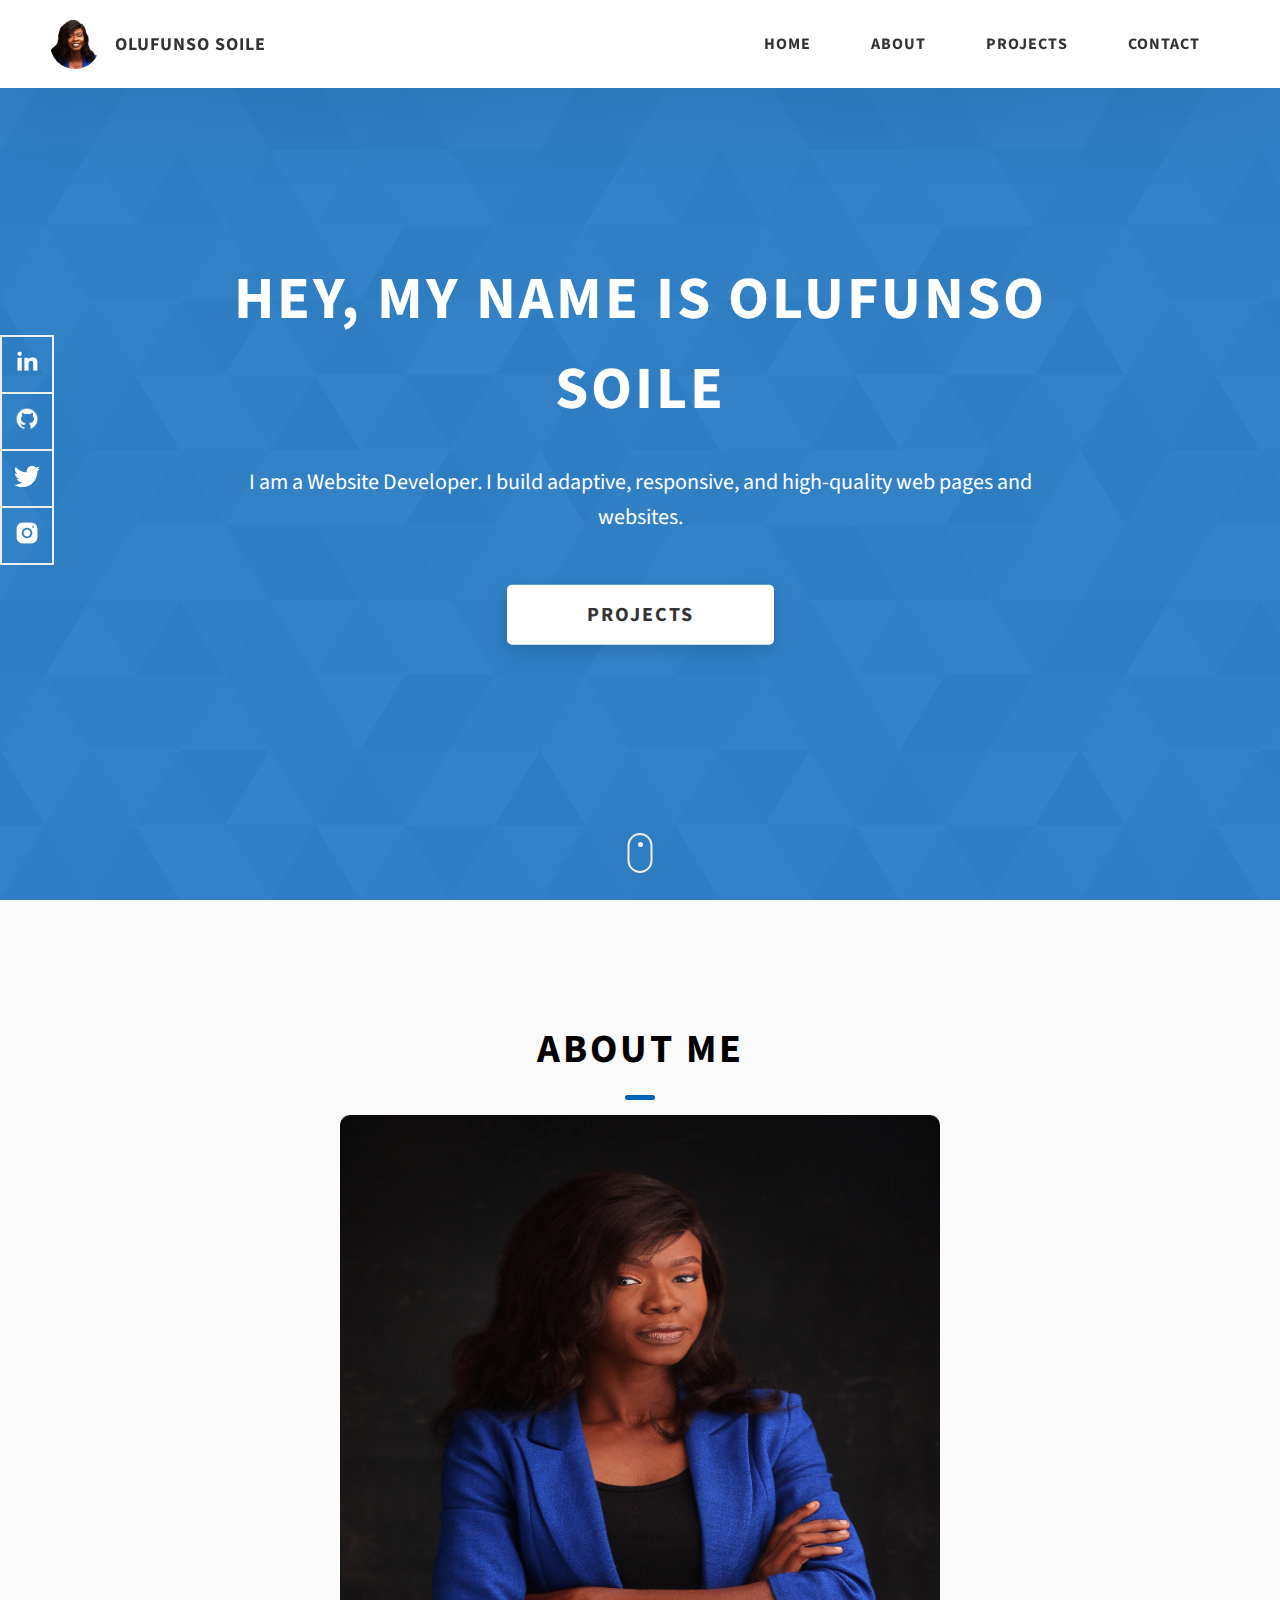
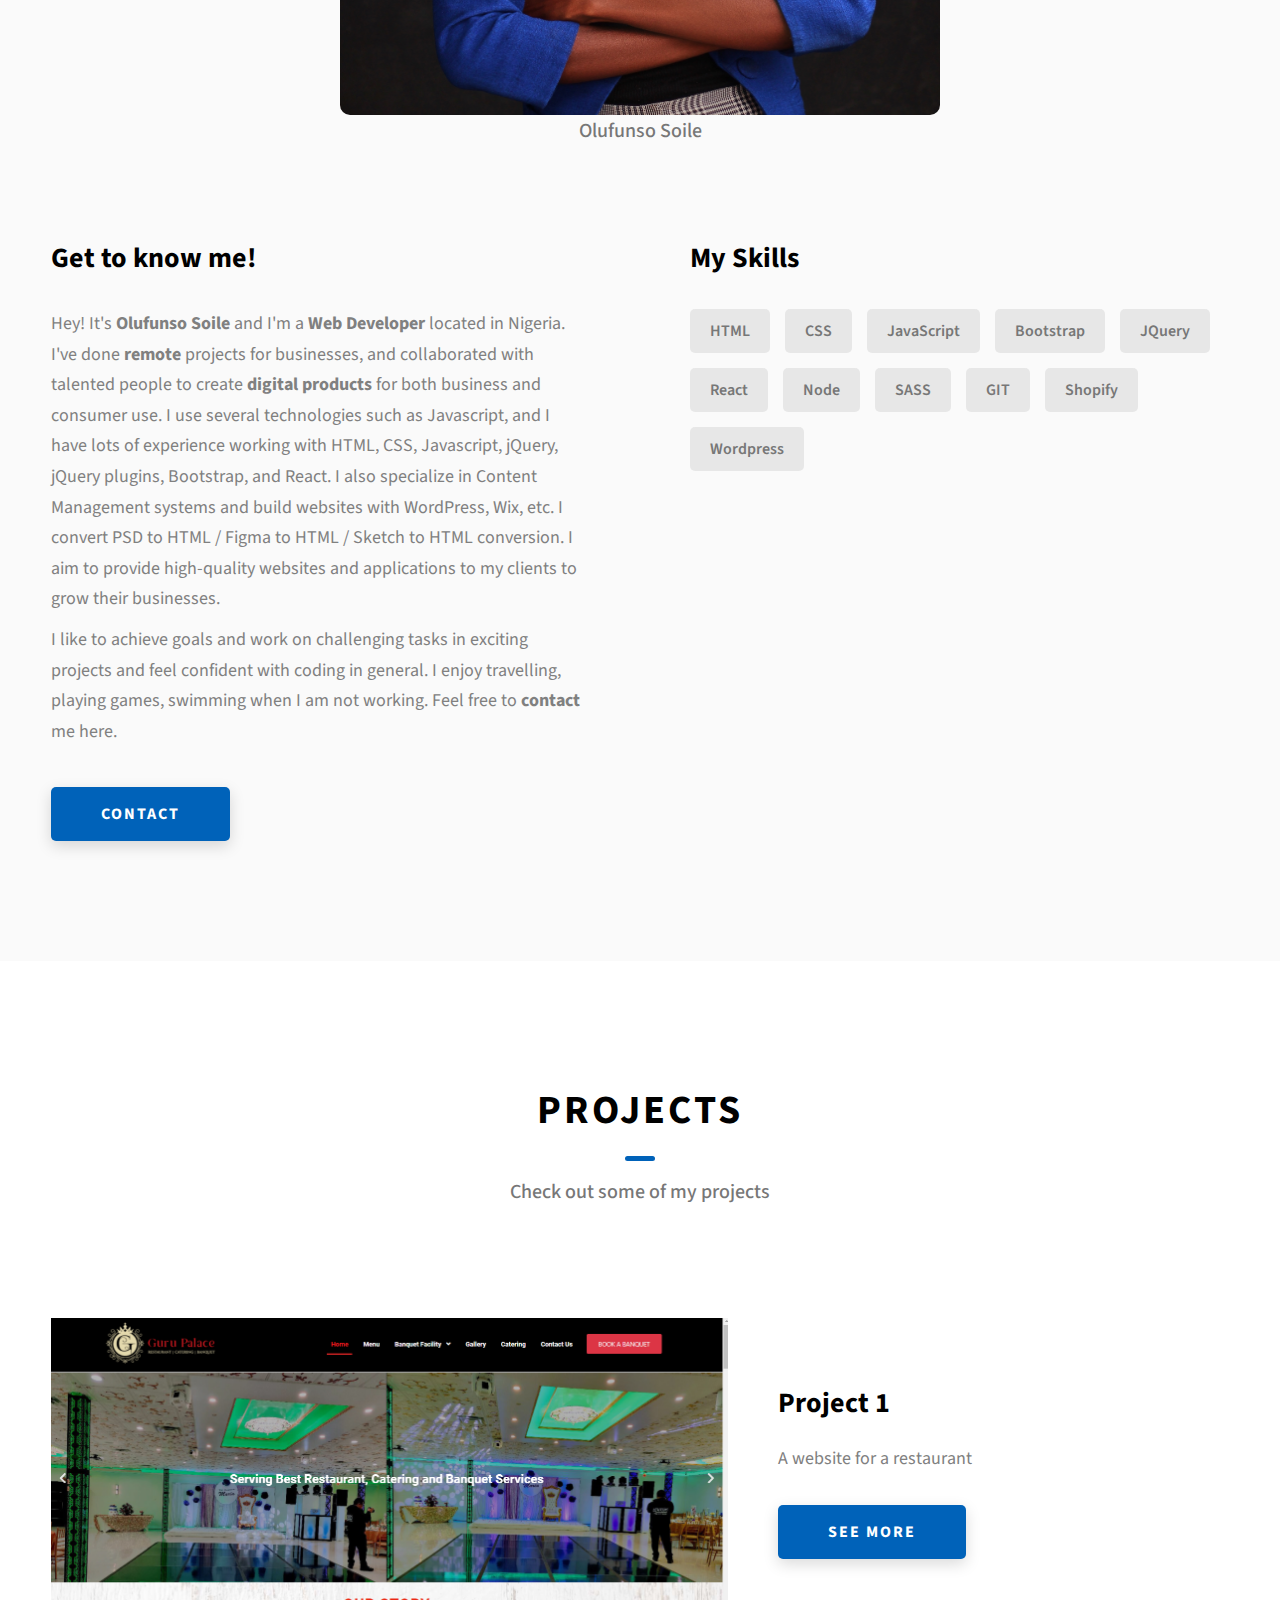
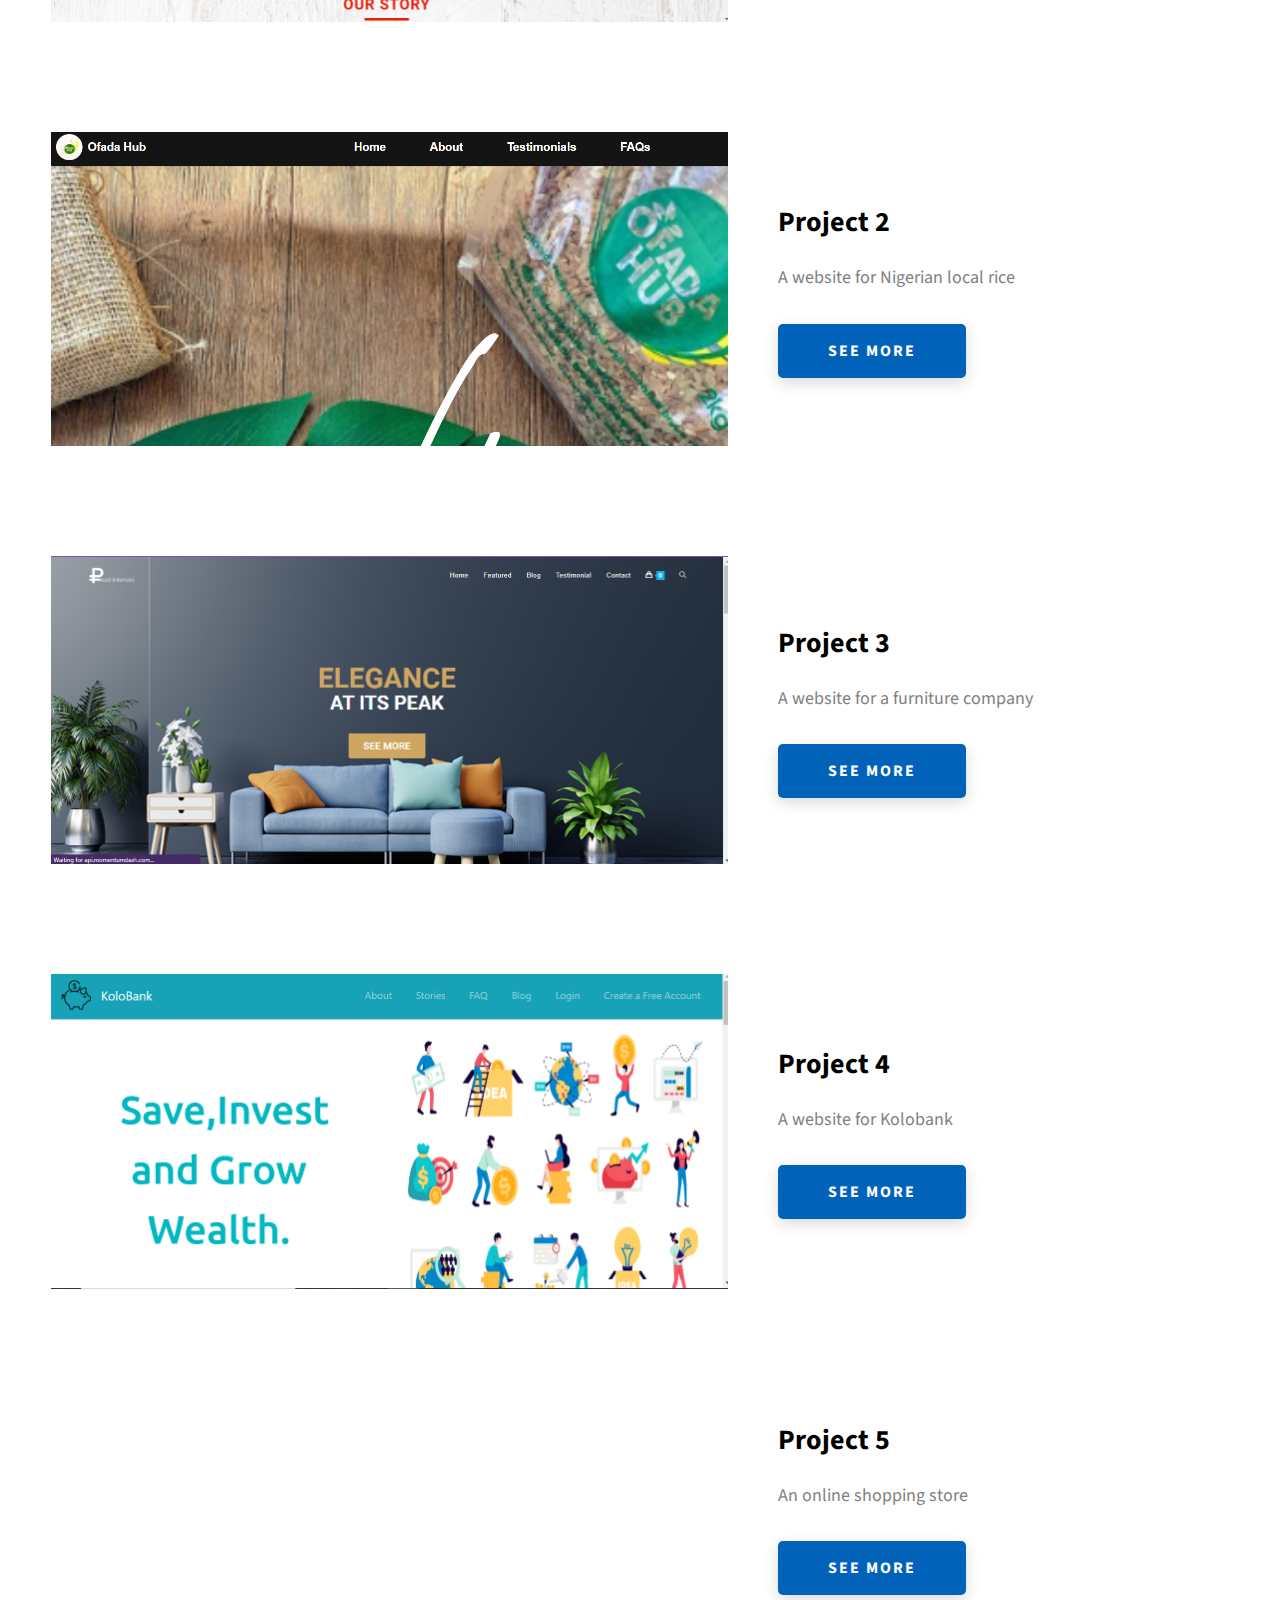
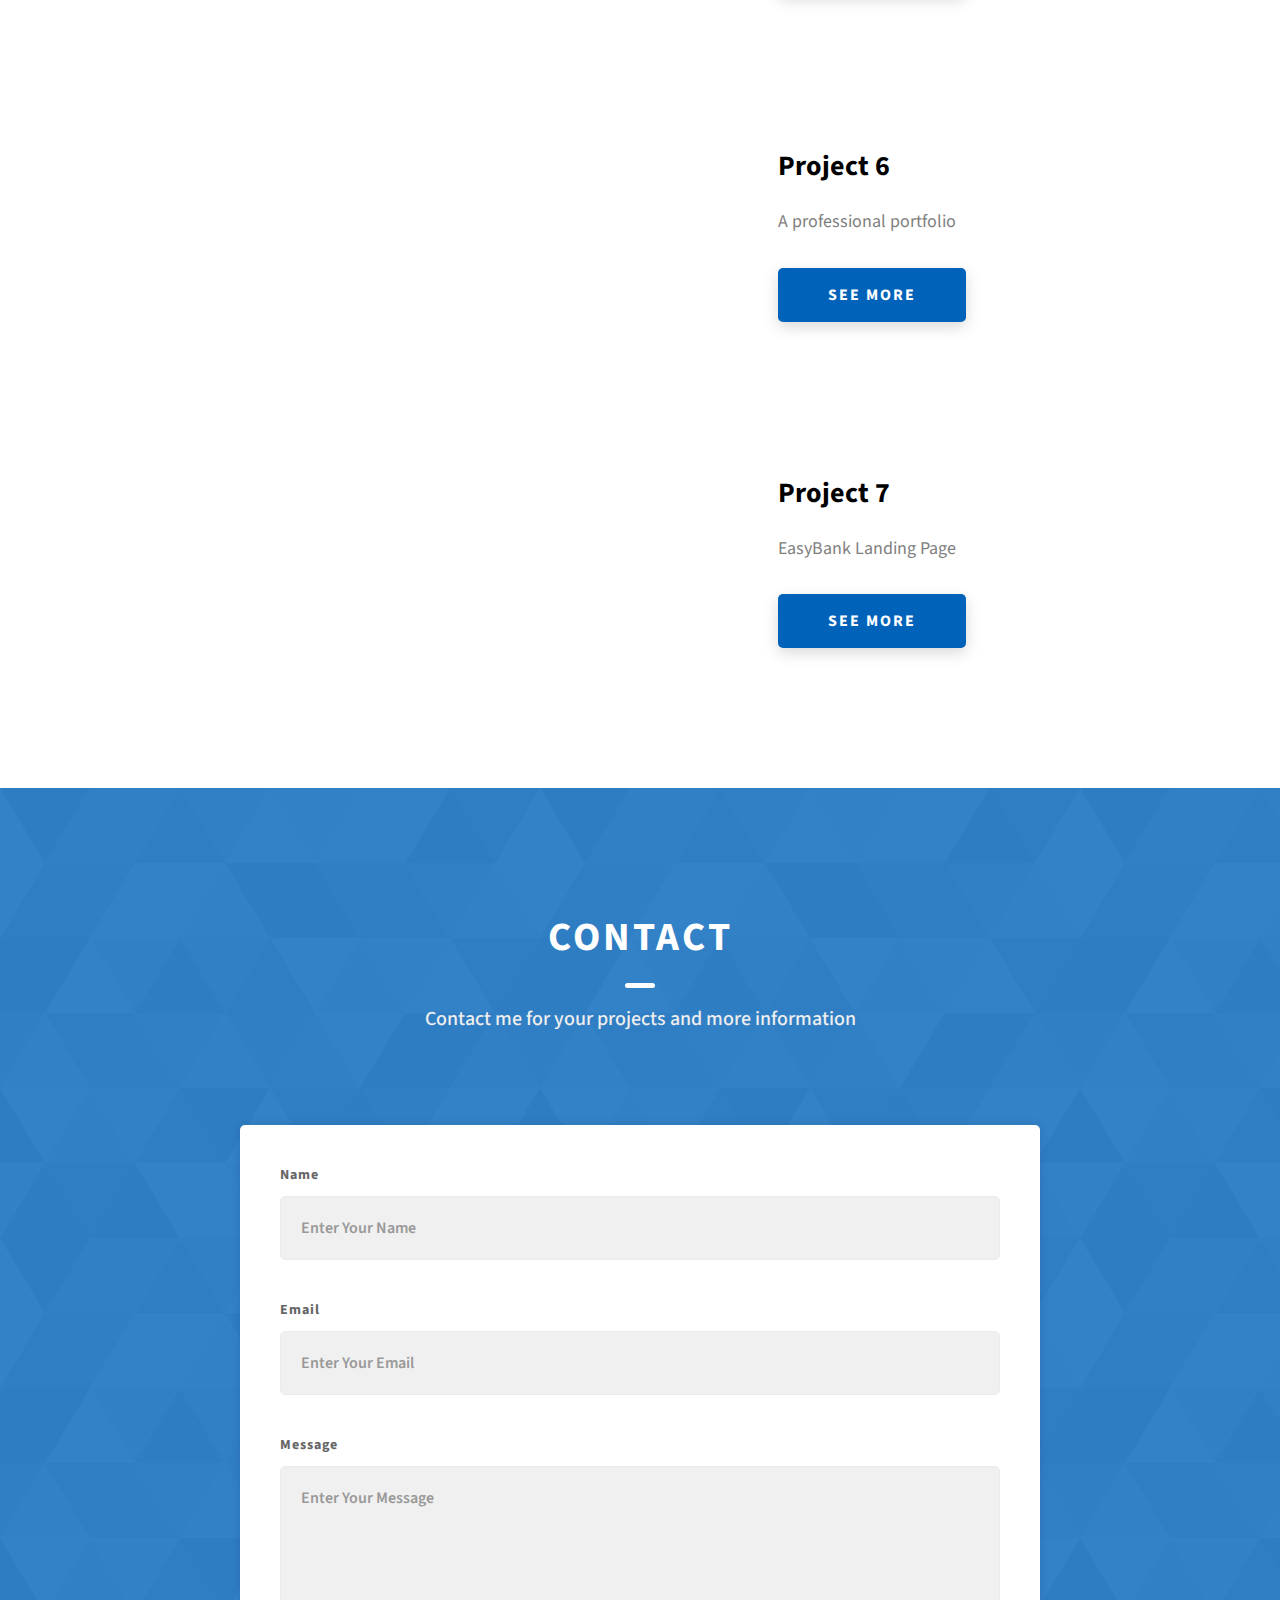
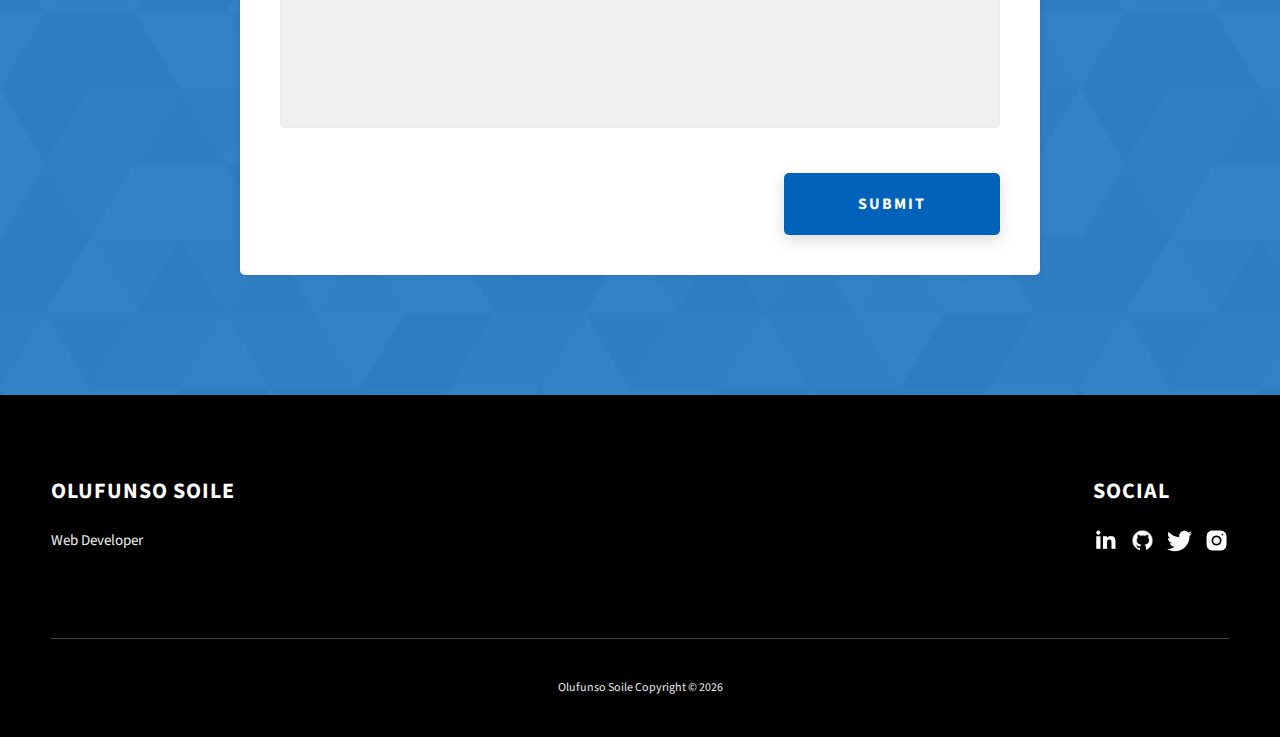
<file: index.html>
<!DOCTYPE html>
<html lang="en">
  <head>
    <meta charset="UTF-8" />
    <meta name="viewport" content="width=device-width, initial-scale=1.0" />
    <meta http-equiv="X-UA-Compatible" content="ie=edge" />
    <title>Olufunso Soile</title>
    <meta name="description" content="Olufunso Soile Funso Adetola" />
    <link
      rel="shortcut icon"
      href="assets/icon/favicon.ico"
      type="image/x-icon"
    />

    <link rel="stylesheet" href="css/style.css" />

    <link rel="preconnect" href="https://fonts.googleapis.com" />
    <link rel="preconnect" href="https://fonts.gstatic.com" crossorigin />
    <link
      href="https://fonts.googleapis.com/css2?family=Source+Sans+Pro:wght@400;600;700;900&display=swap"
      rel="stylesheet"
    />
  </head>
  <body>
    <header class="header">
      <div class="header__content">
        <div class="header__logo-container">
          <div class="header__logo-img-cont">
            <img
              src="assets/jpeg/logo-image.jpg"
              alt="Olufunso Soile Logo Image"
              class="header__logo-img"
            />
          </div>
          <span class="header__logo-sub">Olufunso Soile</span>
        </div>
        <div class="header__main">
          <ul class="header__links">
            <li class="header__link-wrapper">
              <a href="/index.html" class="header__link"> Home </a>
            </li>
            <li class="header__link-wrapper">
              <a href="./index.html#about" class="header__link">About </a>
            </li>
            <li class="header__link-wrapper">
              <a href="./index.html#projects" class="header__link">
                Projects
              </a>
            </li>
            <li class="header__link-wrapper">
              <a href="./index.html#contact" class="header__link"> Contact </a>
            </li>
          </ul>
          <div class="header__main-ham-menu-cont">
            <img
              src="/assets/svg/ham-menu.svg"
              alt="hamburger menu"
              class="header__main-ham-menu"
            />
          </div>
        </div>
      </div>
      <div class="header__sm-menu">
        <div class="header__sm-menu-content">
          <ul class="header__sm-menu-links">
            <li class="header__sm-menu-link">
              <a href="./index.html"> Home </a>
            </li>

            <li class="header__sm-menu-link">
              <a href="./index.html#about"> About </a>
            </li>

            <li class="header__sm-menu-link">
              <a href="./index.html#projects"> Projects </a>
            </li>

            <li class="header__sm-menu-link">
              <a href="./index.html#contact"> Contact </a>
            </li>
          </ul>
        </div>
      </div>
    </header>
    <section class="home-hero">
      <div class="home-hero__content">
        <h1 class="heading-primary">Hey, My name is Olufunso Soile</h1>
        <div class="home-hero__info">
          <p class="text-primary">
            I am a Website Developer. I build adaptive, responsive, and
            high-quality web pages and websites.
          </p>
        </div>
        <div class="home-hero__cta">
          <a href="./#projects" class="btn btn--bg">Projects</a>
        </div>
      </div>
      <div class="home-hero__socials">
        <div class="home-hero__social">
          <a
            href="https://www.linkedin.com/in/olufunso-soile-075468141/"
            class="home-hero__social-icon-link"
          >
            <img
              src="assets/png/linkedin-ico.png"
              alt="icon"
              class="home-hero__social-icon"
            />
          </a>
        </div>
        <div class="home-hero__social">
          <a
            href="https:www.github.com/funsoadetola"
            class="home-hero__social-icon-link"
          >
            <img
              src="assets/png/github-ico.png"
              alt="icon"
              class="home-hero__social-icon"
            />
          </a>
        </div>
        <div class="home-hero__social">
          <a
            href=" https://twitter.com/dee_soil?s=09"
            class="home-hero__social-icon-link"
          >
            <img
              src="assets/png/twitter-ico.png"
              alt="icon"
              class="home-hero__social-icon"
            />
          </a>
        </div>

        <div class="home-hero__social">
          <a
            href="https://www.instagram.com/daytorlah/"
            class="home-hero__social-icon-link home-hero__social-icon-link--bd-none"
          >
            <img
              src="assets/png/insta-ico.png"
              alt="icon"
              class="home-hero__social-icon"
            />
          </a>
        </div>
      </div>
      <div class="home-hero__mouse-scroll-cont">
        <div class="mouse"></div>
      </div>
    </section>
    <section id="about" class="about sec-pad">
      <div class="main-container">
        <h2 class="heading heading-sec heading-sec__mb-med">
          <span class="heading-sec__main">About Me</span>
          <div class="image">
            <img src="assets/jpeg/olufunso2.jpg" alt="Olufunso Soile" />
          </div>

          <span class="heading-sec__sub"> Olufunso Soile </span>
        </h2>
        <div class="about__content">
          <div class="about__content-main">
            <h3 class="about__content-title">Get to know me!</h3>
            <div class="about__content-details">
              <p class="about__content-details-para">
                Hey! It's
                <strong>Olufunso Soile</strong>
                and I'm a <strong> Web Developer </strong> located in Nigeria.
                I've done
                <strong> remote </strong>
                projects for businesses, and collaborated with talented people
                to create
                <strong>digital products </strong>
                for both business and consumer use. I use several technologies
                such as Javascript, and I have lots of experience working with
                HTML, CSS, Javascript, jQuery, jQuery plugins, Bootstrap, and
                React. I also specialize in Content Management systems and build
                websites with WordPress, Wix, etc. I convert PSD to HTML / Figma
                to HTML / Sketch to HTML conversion. I aim to provide
                high-quality websites and applications to my clients to grow
                their businesses.
              </p>

              <p class="about__content-details-para">
                I like to achieve goals and work on challenging tasks in
                exciting projects and feel confident with coding in general. I
                enjoy travelling, playing games, swimming when I am not working.
                Feel free to
                <strong>contact</strong> me here.
              </p>
            </div>
            <a href="./#contact" class="btn btn--med btn--theme dynamicBgClr"
              >Contact</a
            >
          </div>
          <div class="about__content-skills">
            <h3 class="about__content-title">My Skills</h3>
            <div class="skills">
              <div class="skills__skill">HTML</div>
              <div class="skills__skill">CSS</div>
              <div class="skills__skill">JavaScript</div>
              <div class="skills__skill">Bootstrap</div>
              <div class="skills__skill">JQuery</div>
              <div class="skills__skill">React</div>
              <div class="skills__skill">Node</div>
              <div class="skills__skill">SASS</div>
              <div class="skills__skill">GIT</div>
              <div class="skills__skill">Shopify</div>
              <div class="skills__skill">Wordpress</div>
            </div>
          </div>
        </div>
      </div>
    </section>
    <section id="projects" class="projects sec-pad">
      <div class="main-container">
        <h2 class="heading heading-sec heading-sec__mb-bg">
          <span class="heading-sec__main">Projects</span>
          <span class="heading-sec__sub"> Check out some of my projects </span>
        </h2>

        <div class="projects__content">
          <div class="projects__row">
            <div class="projects__row-img-cont">
              <img
                src="assets/png/guru.png"
                alt="Guru Restaurant"
                class="projects__row-img"
                loading="lazy"
              />
            </div>
            <div class="projects__row-content">
              <h3 class="projects__row-content-title">Project 1</h3>
              <p class="projects__row-content-desc">
                A website for a restaurant
              </p>
              <a
                href="./pages/guru.html"
                class="btn btn--med btn--theme dynamicBgClr"
                target="_blank"
                >See More</a
              >
            </div>
          </div>
          <div class="projects__row">
            <div class="projects__row-img-cont">
              <img
                src="assets/png/ofadahub.png"
                alt="Ofada Hub"
                class="projects__row-img"
                loading="lazy"
              />
            </div>
            <div class="projects__row-content">
              <h3 class="projects__row-content-title">Project 2</h3>
              <p class="projects__row-content-desc">
                A website for Nigerian local rice
              </p>
              <a
                href="./pages/ofada.html"
                class="btn btn--med btn--theme dynamicBgClr"
                target="_blank"
                >See More</a
              >
            </div>
          </div>
          <div class="projects__row">
            <div class="projects__row-img-cont">
              <img
                src="assets/png/corner space.png"
                alt="Corner Space"
                class="projects__row-img"
                loading="lazy"
              />
            </div>
            <div class="projects__row-content">
              <h3 class="projects__row-content-title">Project 3</h3>
              <p class="projects__row-content-desc">
                A website for a furniture company
              </p>
              <a
                href="./pages/cornerspace.html"
                class="btn btn--med btn--theme dynamicBgClr"
                target="_blank"
                >See More</a
              >
            </div>
          </div>
          <div class="projects__row">
            <div class="projects__row-img-cont">
              <img
                src="assets/png/kolobank.png"
                alt="Kolobank"
                class="projects__row-img"
                loading="lazy"
              />
            </div>
            <div class="projects__row-content">
              <h3 class="projects__row-content-title">Project 4</h3>
              <p class="projects__row-content-desc">A website for Kolobank</p>
              <a
                href="./pages/kolobank.html"
                class="btn btn--med btn--theme dynamicBgClr"
                target="_blank"
                >See More</a
              >
            </div>
          </div>
          <div class="projects__row">
            <div class="projects__row-img-cont">
              <img
                src="assets/png/closet.png"
                alt="Closet Store"
                class="projects__row-img"
                loading="lazy"
              />
            </div>
            <div class="projects__row-content">
              <h3 class="projects__row-content-title">Project 5</h3>
              <p class="projects__row-content-desc">An online shopping store</p>
              <a
                href="./pages/closet.html"
                class="btn btn--med btn--theme dynamicBgClr"
                target="_blank"
                >See More</a
              >
            </div>
          </div>
          <div class="projects__row">
            <div class="projects__row-img-cont">
              <img
                src="assets/png/portfolio.png"
                alt="Portfolio"
                class="projects__row-img"
                loading="lazy"
              />
            </div>
            <div class="projects__row-content">
              <h3 class="projects__row-content-title">Project 6</h3>
              <p class="projects__row-content-desc">A professional portfolio</p>
              <a
                href="./pages/portfolio.html"
                class="btn btn--med btn--theme dynamicBgClr"
                target="_blank"
                >See More</a
              >
            </div>
          </div>
          <div class="projects__row">
            <div class="projects__row-img-cont">
              <img
                src="assets/png/easybank.png"
                alt="Portfolio"
                class="projects__row-img"
                loading="lazy"
              />
            </div>
            <div class="projects__row-content">
              <h3 class="projects__row-content-title">Project 7</h3>
              <p class="projects__row-content-desc">EasyBank Landing Page</p>
              <a
                href="./pages/easybank.html"
                class="btn btn--med btn--theme dynamicBgClr"
                target="_blank"
                >See More</a
              >
            </div>
          </div>
        </div>
      </div>
    </section>
    <section id="contact" class="contact sec-pad dynamicBg">
      <div class="main-container">
        <h2 class="heading heading-sec heading-sec__mb-med">
          <span class="heading-sec__main heading-sec__main--lt">Contact</span>
          <span class="heading-sec__sub heading-sec__sub--lt">
            Contact me for your projects and more information
          </span>
        </h2>
        <div class="contact__form-container">
          <form action="#" class="contact__form">
            <div class="contact__form-field">
              <label class="contact__form-label" for="name">Name</label>
              <input
                required
                placeholder="Enter Your Name"
                type="text"
                class="contact__form-input"
                name="name"
                id="name"
              />
            </div>
            <div class="contact__form-field">
              <label class="contact__form-label" for="email">Email</label>
              <input
                required
                placeholder="Enter Your Email"
                type="text"
                class="contact__form-input"
                name="email"
                id="email"
              />
            </div>
            <div class="contact__form-field">
              <label class="contact__form-label" for="message">Message</label>
              <textarea
                required
                cols="30"
                rows="10"
                class="contact__form-input"
                placeholder="Enter Your Message"
                name="message"
                id="message"
              ></textarea>
            </div>
            <button type="submit" class="btn btn--theme contact__btn">
              Submit
            </button>
          </form>
        </div>
      </div>
    </section>
    <footer class="main-footer">
      <div class="main-container">
        <div class="main-footer__upper">
          <div class="main-footer__row main-footer__row-1">
            <h2 class="heading heading-sm main-footer__heading-sm">
              <span>Social</span>
            </h2>
            <div class="main-footer__social-cont">
              <a
                target="_blank"
                rel="noreferrer"
                href="https://www.linkedin.com/in/olufunso-soile-075468141/"
              >
                <img
                  class="main-footer__icon"
                  src="assets/png/linkedin-ico.png"
                  alt="icon"
                />
              </a>
              <a
                target="_blank"
                rel="noreferrer"
                href="https:www.github.com/funsoadetola"
              >
                <img
                  class="main-footer__icon"
                  src="assets/png/github-ico.png"
                  alt="icon"
                />
              </a>
              <a
                target="_blank"
                rel="noreferrer"
                href=" https://twitter.com/dee_soil?s=09"
              >
                <img
                  class="main-footer__icon"
                  src="assets/png/twitter-ico.png"
                  alt="icon"
                />
              </a>
              <a
                target="_blank"
                rel="noreferrer"
                href="https://www.instagram.com/daytorlah/"
              >
                <img
                  class="main-footer__icon main-footer__icon--mr-none"
                  src="assets/png/insta-ico.png"
                  alt="icon"
                />
              </a>
            </div>
          </div>
          <div class="main-footer__row main-footer__row-2">
            <h4 class="heading heading-sm text-lt">Olufunso Soile</h4>
            <p class="main-footer__short-desc">Web Developer</p>
          </div>
        </div>

        <!-- If you give me some credit or shoutout here by linking to my website, then it will be a big thing for me and will help me a lot :) -->
        <div class="main-footer__lower">
          Olufunso Soile Copyright &copy;
          <script>
            document.write(new Date().getFullYear());
          </script>
        </div>
      </div>
    </footer>

    <script src="./index.js"></script>
  </body>
</html>
</file>
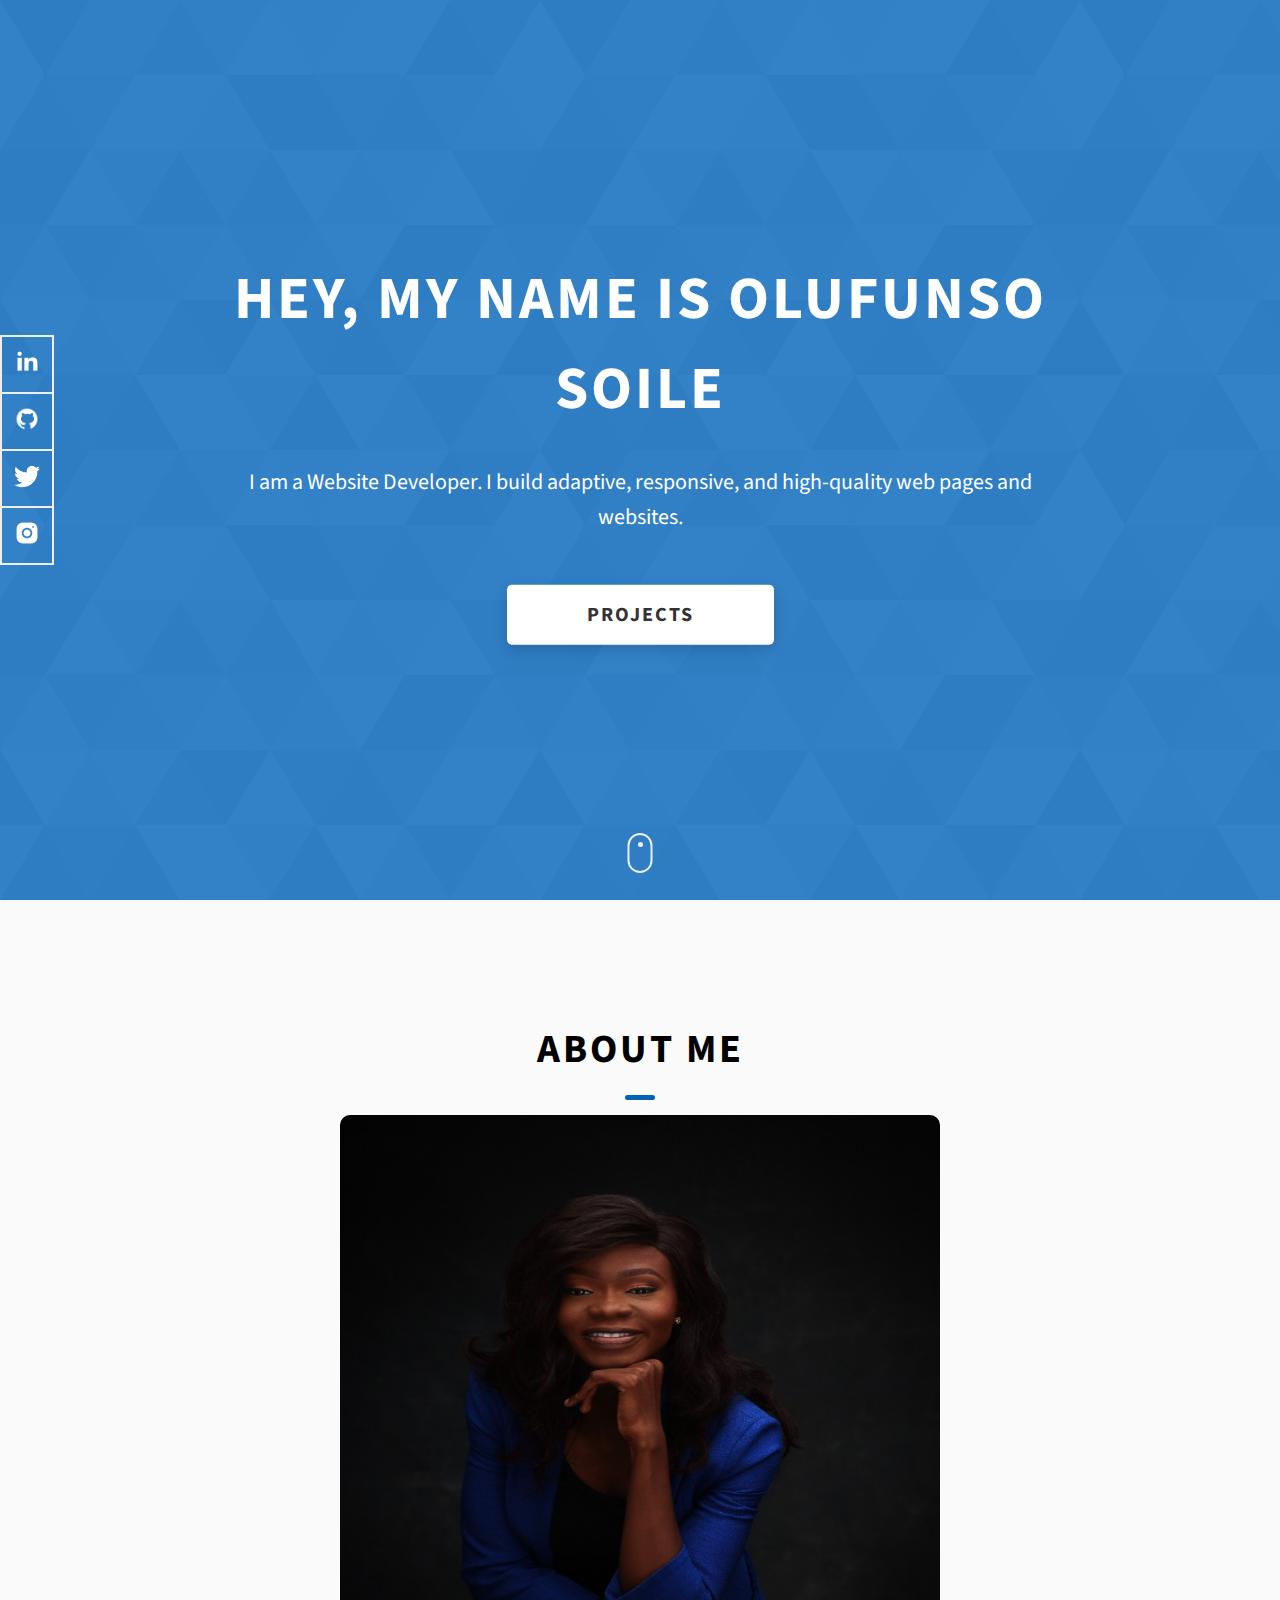
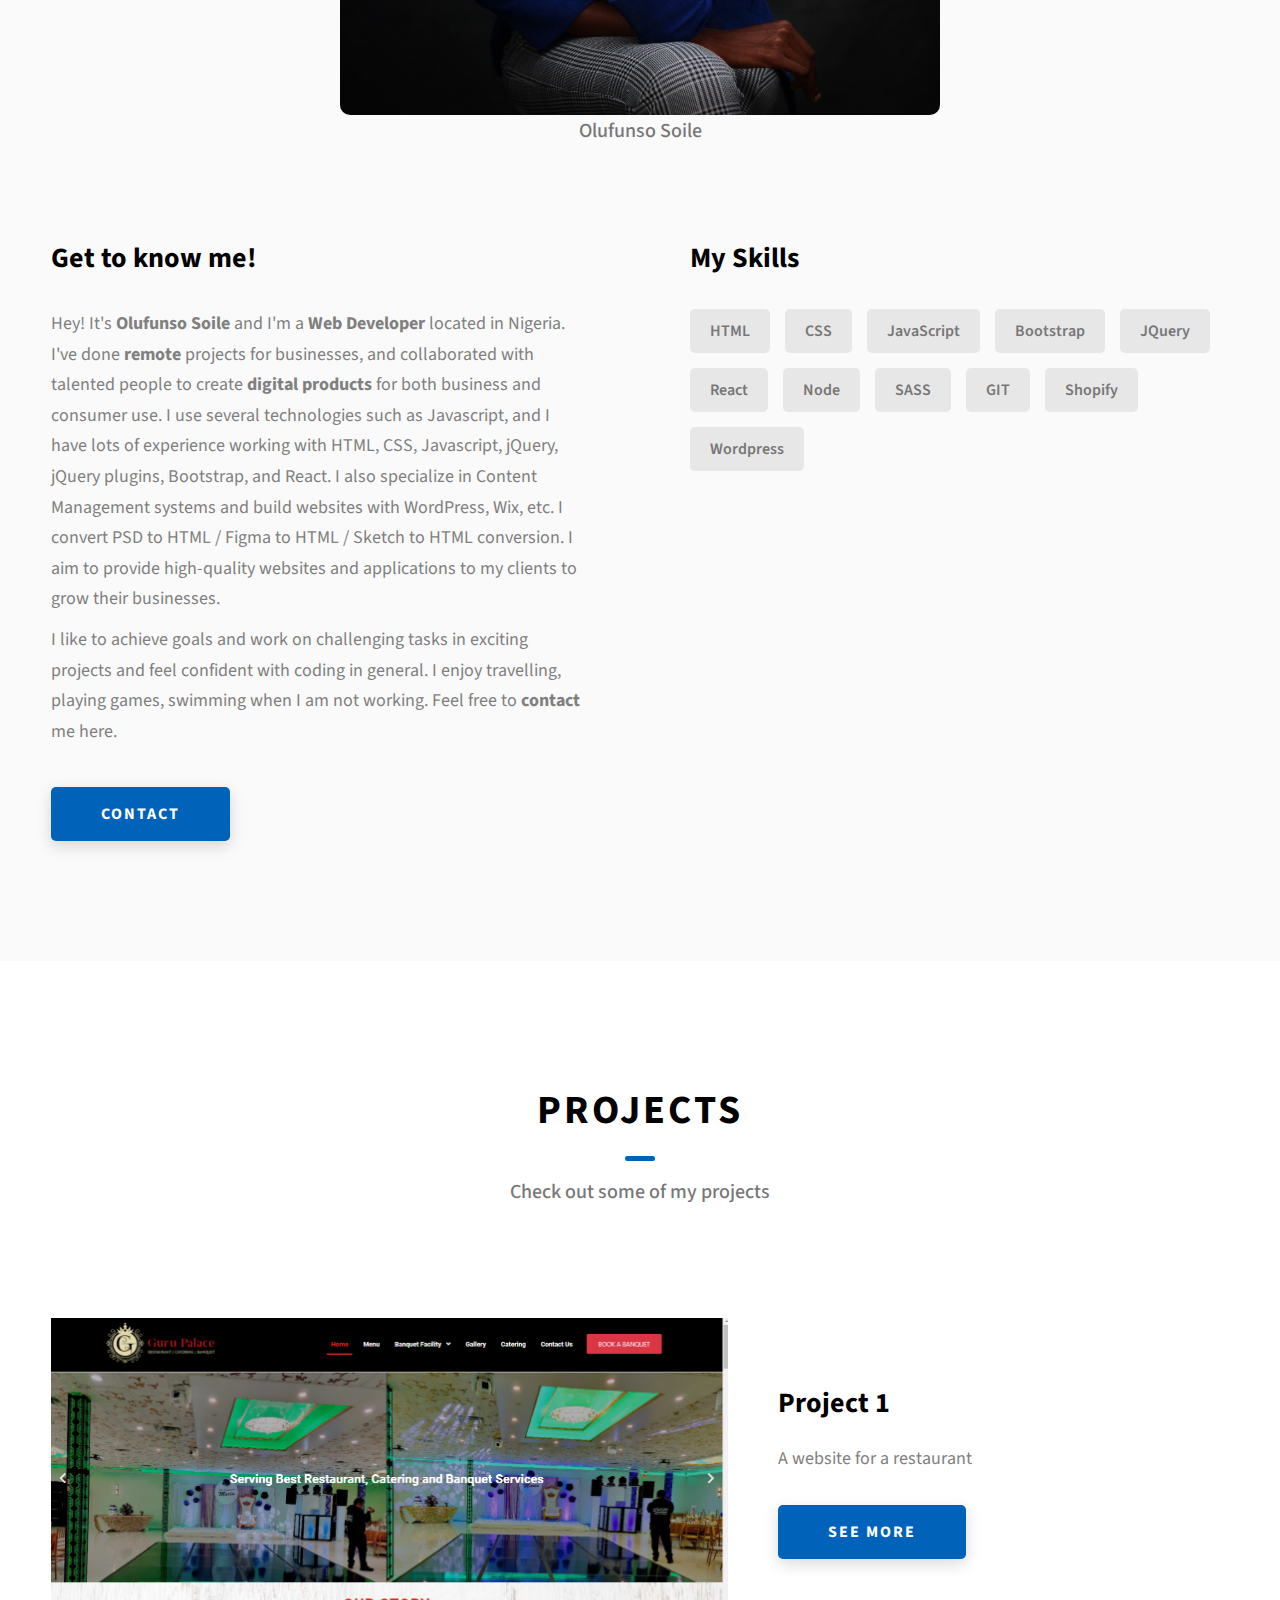
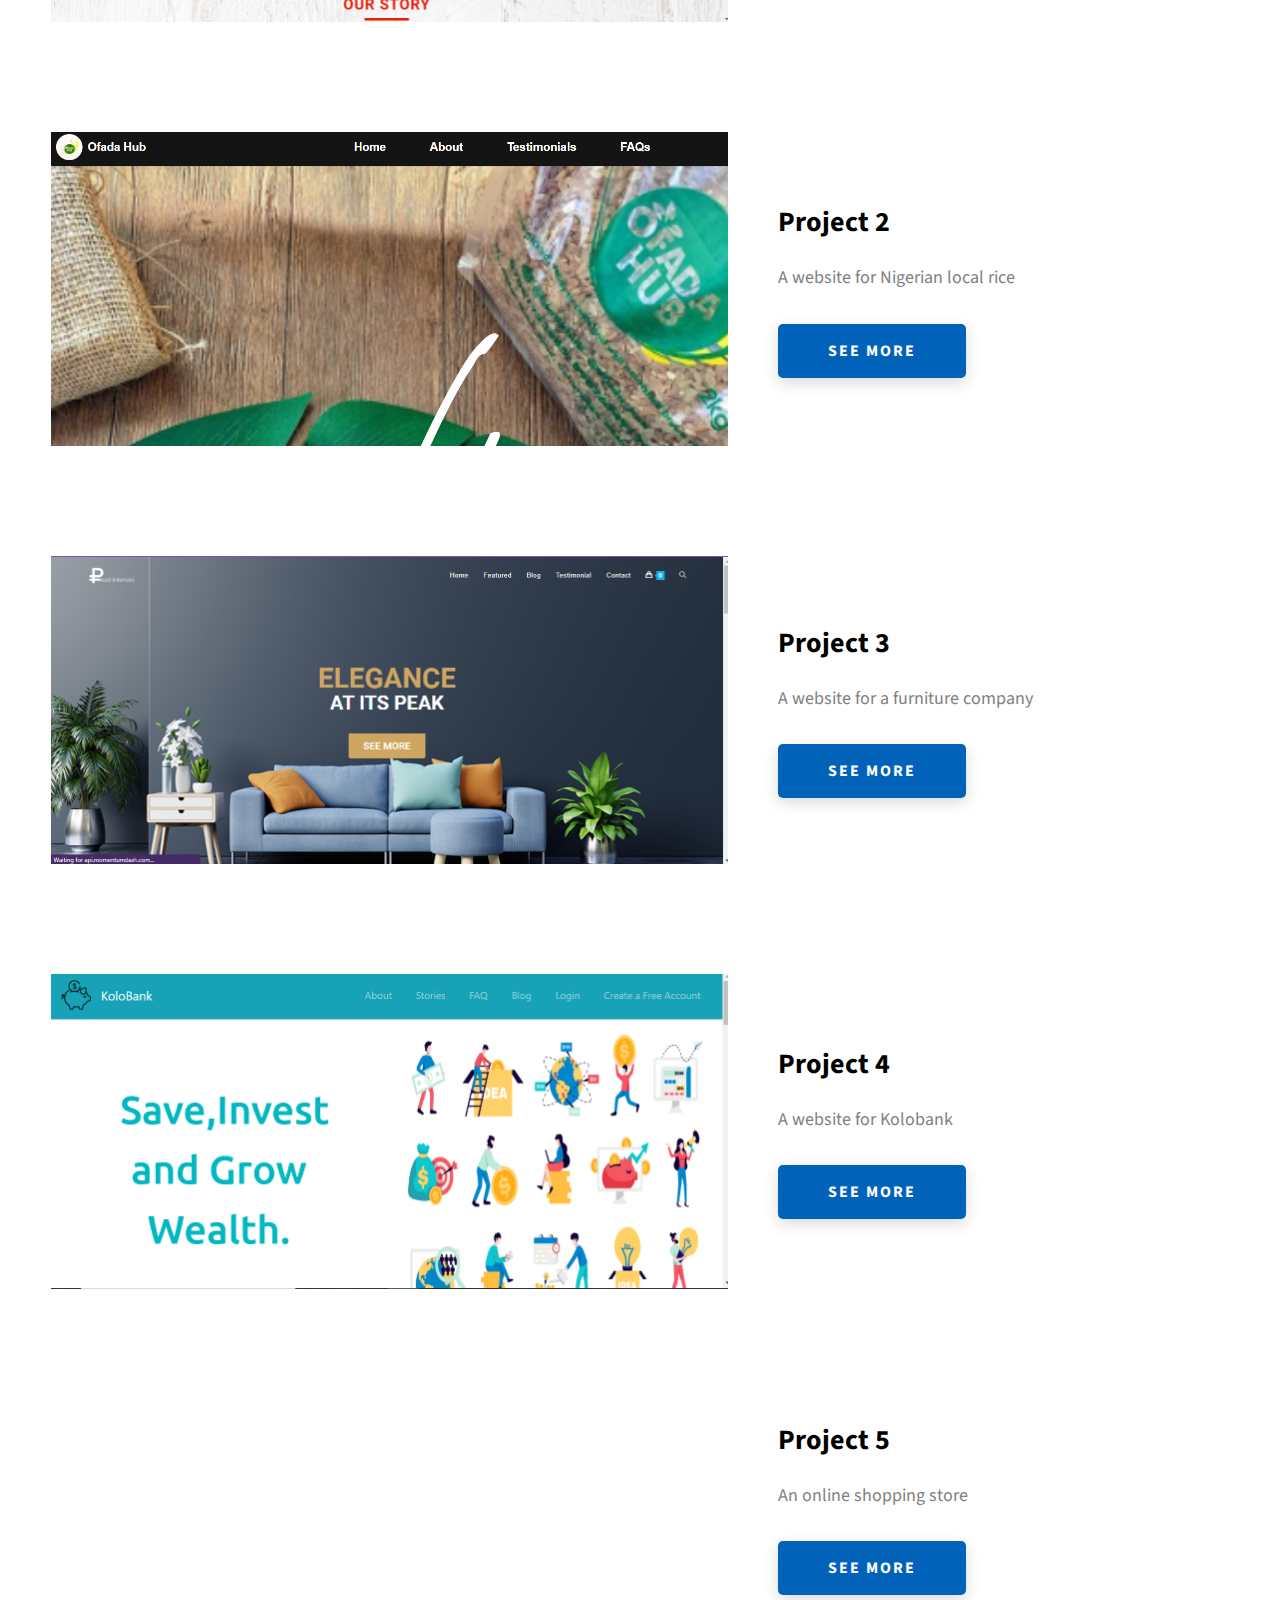
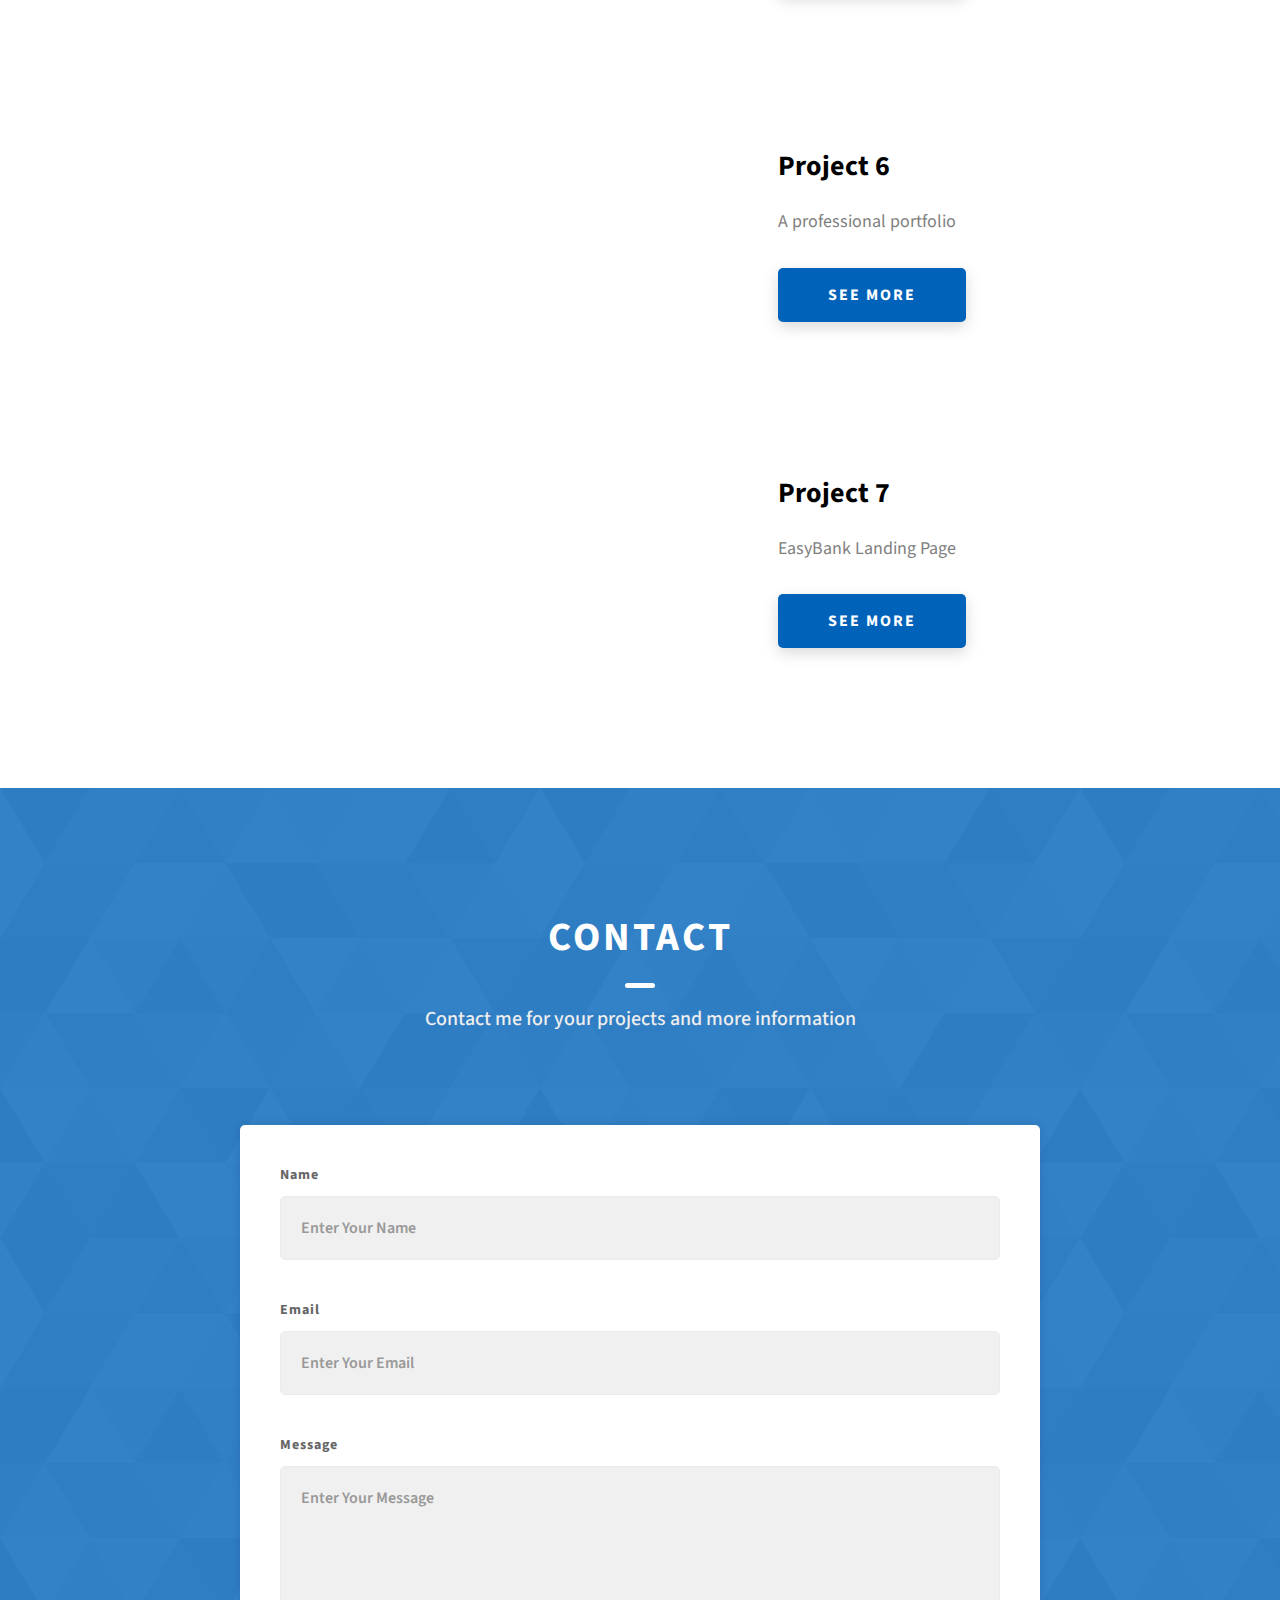
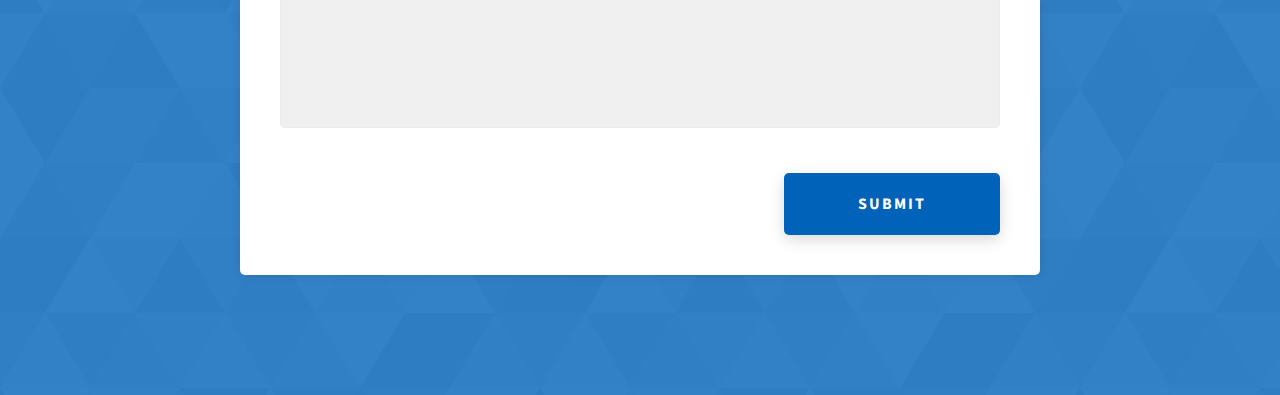
<file: pages/index.html>
<!DOCTYPE html>
<html lang="en">
  <head>
    <meta charset="UTF-8" />
    <meta name="viewport" content="width=device-width, initial-scale=1.0" />
    <meta http-equiv="X-UA-Compatible" content="ie=edge" />
    <title>Olufunso Soile</title>
    <meta name="description" content="Olufunso Soile Funso Adetola" />
    <link
      rel="shortcut icon"
      href="../assets/icon/favicon.ico"
      type="image/x-icon"
    />

    <link rel="stylesheet" href="../css/style.css" />

    <link rel="preconnect" href="https://fonts.googleapis.com" />
    <link rel="preconnect" href="https://fonts.gstatic.com" crossorigin />
    <link
      href="https://fonts.googleapis.com/css2?family=Source+Sans+Pro:wght@400;600;700;900&display=swap"
      rel="stylesheet"
    />
  </head>
  <body>
    <header class="header"></header>
    <section class="home-hero">
      <div class="home-hero__content">
        <h1 class="heading-primary">Hey, My name is Olufunso Soile</h1>
        <div class="home-hero__info">
          <p class="text-primary">
            I am a Website Developer. I build adaptive, responsive, and
            high-quality web pages and websites.
          </p>
        </div>
        <div class="home-hero__cta">
          <a href="./#projects" class="btn btn--bg">Projects</a>
        </div>
      </div>
      <div class="home-hero__socials">
        <div class="home-hero__social">
          <a
            href="https://www.linkedin.com/in/olufunso-soile-075468141/"
            class="home-hero__social-icon-link"
          >
            <img
              src="../assets/png/linkedin-ico.png"
              alt="icon"
              class="home-hero__social-icon"
            />
          </a>
        </div>
        <div class="home-hero__social">
          <a
            href="https:www.github.com/funsoadetola"
            class="home-hero__social-icon-link"
          >
            <img
              src="../assets/png/github-ico.png"
              alt="icon"
              class="home-hero__social-icon"
            />
          </a>
        </div>
        <div class="home-hero__social">
          <a
            href=" https://twitter.com/dee_soil?s=09"
            class="home-hero__social-icon-link"
          >
            <img
              src="../assets/png/twitter-ico.png"
              alt="icon"
              class="home-hero__social-icon"
            />
          </a>
        </div>

        <div class="home-hero__social">
          <a
            href="https://www.instagram.com/daytorlah/"
            class="home-hero__social-icon-link home-hero__social-icon-link--bd-none"
          >
            <img
              src="../assets/png/insta-ico.png"
              alt="icon"
              class="home-hero__social-icon"
            />
          </a>
        </div>
      </div>
      <div class="home-hero__mouse-scroll-cont">
        <div class="mouse"></div>
      </div>
    </section>
    <section id="about" class="about sec-pad">
      <div class="main-container">
        <h2 class="heading heading-sec heading-sec__mb-med">
          <span class="heading-sec__main">About Me</span>
          <div class="image">
            <img src="../assets/jpeg/olufunso.jpeg" alt="Olufunso Soile" />
          </div>

          <span class="heading-sec__sub"> Olufunso Soile </span>
        </h2>
        <div class="about__content">
          <div class="about__content-main">
            <h3 class="about__content-title">Get to know me!</h3>
            <div class="about__content-details">
              <p class="about__content-details-para">
                Hey! It's
                <strong>Olufunso Soile</strong>
                and I'm a <strong> Web Developer </strong> located in Nigeria.
                I've done
                <strong> remote </strong>
                projects for businesses, and collaborated with talented people
                to create
                <strong>digital products </strong>
                for both business and consumer use. I use several technologies
                such as Javascript, and I have lots of experience working with
                HTML, CSS, Javascript, jQuery, jQuery plugins, Bootstrap, and
                React. I also specialize in Content Management systems and build
                websites with WordPress, Wix, etc. I convert PSD to HTML / Figma
                to HTML / Sketch to HTML conversion. I aim to provide
                high-quality websites and applications to my clients to grow
                their businesses.
              </p>

              <p class="about__content-details-para">
                I like to achieve goals and work on challenging tasks in
                exciting projects and feel confident with coding in general. I
                enjoy travelling, playing games, swimming when I am not working.
                Feel free to
                <strong>contact</strong> me here.
              </p>
            </div>
            <a href="./#contact" class="btn btn--med btn--theme dynamicBgClr"
              >Contact</a
            >
          </div>
          <div class="about__content-skills">
            <h3 class="about__content-title">My Skills</h3>
            <div class="skills">
              <div class="skills__skill">HTML</div>
              <div class="skills__skill">CSS</div>
              <div class="skills__skill">JavaScript</div>
              <div class="skills__skill">Bootstrap</div>
              <div class="skills__skill">JQuery</div>
              <div class="skills__skill">React</div>
              <div class="skills__skill">Node</div>
              <div class="skills__skill">SASS</div>
              <div class="skills__skill">GIT</div>
              <div class="skills__skill">Shopify</div>
              <div class="skills__skill">Wordpress</div>
            </div>
          </div>
        </div>
      </div>
    </section>
    <section id="projects" class="projects sec-pad">
      <div class="main-container">
        <h2 class="heading heading-sec heading-sec__mb-bg">
          <span class="heading-sec__main">Projects</span>
          <span class="heading-sec__sub"> Check out some of my projects </span>
        </h2>

        <div class="projects__content">
          <div class="projects__row">
            <div class="projects__row-img-cont">
              <img
                src="../assets/png/guru.png"
                alt="Guru Restaurant"
                class="projects__row-img"
                loading="lazy"
              />
            </div>
            <div class="projects__row-content">
              <h3 class="projects__row-content-title">Project 1</h3>
              <p class="projects__row-content-desc">
                A website for a restaurant
              </p>
              <a
                href="./guru.html"
                class="btn btn--med btn--theme dynamicBgClr"
                target="_blank"
                >See More</a
              >
            </div>
          </div>
          <div class="projects__row">
            <div class="projects__row-img-cont">
              <img
                src="../assets/png/ofadahub.png"
                alt="Ofada Hub"
                class="projects__row-img"
                loading="lazy"
              />
            </div>
            <div class="projects__row-content">
              <h3 class="projects__row-content-title">Project 2</h3>
              <p class="projects__row-content-desc">
                A website for Nigerian local rice
              </p>
              <a
                href="./ofada.html"
                class="btn btn--med btn--theme dynamicBgClr"
                target="_blank"
                >See More</a
              >
            </div>
          </div>
          <div class="projects__row">
            <div class="projects__row-img-cont">
              <img
                src="../assets/png/corner space.png"
                alt="Corner Space"
                class="projects__row-img"
                loading="lazy"
              />
            </div>
            <div class="projects__row-content">
              <h3 class="projects__row-content-title">Project 3</h3>
              <p class="projects__row-content-desc">
                A website for a furniture company
              </p>
              <a
                href="./cornerspace.html"
                class="btn btn--med btn--theme dynamicBgClr"
                target="_blank"
                >See More</a
              >
            </div>
          </div>
          <div class="projects__row">
            <div class="projects__row-img-cont">
              <img
                src="../assets/png/kolobank.png"
                alt="Kolobank"
                class="projects__row-img"
                loading="lazy"
              />
            </div>
            <div class="projects__row-content">
              <h3 class="projects__row-content-title">Project 4</h3>
              <p class="projects__row-content-desc">A website for Kolobank</p>
              <a
                href="./kolobank.html"
                class="btn btn--med btn--theme dynamicBgClr"
                target="_blank"
                >See More</a
              >
            </div>
          </div>
          <div class="projects__row">
            <div class="projects__row-img-cont">
              <img
                src="../assets/png/closet.png"
                alt="Closet Store"
                class="projects__row-img"
                loading="lazy"
              />
            </div>
            <div class="projects__row-content">
              <h3 class="projects__row-content-title">Project 5</h3>
              <p class="projects__row-content-desc">An online shopping store</p>
              <a
                href="./closet.html"
                class="btn btn--med btn--theme dynamicBgClr"
                target="_blank"
                >See More</a
              >
            </div>
          </div>
          <div class="projects__row">
            <div class="projects__row-img-cont">
              <img
                src="../assets/png/portfolio.png"
                alt="Portfolio"
                class="projects__row-img"
                loading="lazy"
              />
            </div>
            <div class="projects__row-content">
              <h3 class="projects__row-content-title">Project 6</h3>
              <p class="projects__row-content-desc">A professional portfolio</p>
              <a
                href="./portfolio.html"
                class="btn btn--med btn--theme dynamicBgClr"
                target="_blank"
                >See More</a
              >
            </div>
          </div>
          <div class="projects__row">
            <div class="projects__row-img-cont">
              <img
                src="../assets/png/easybank.png"
                alt="Portfolio"
                class="projects__row-img"
                loading="lazy"
              />
            </div>
            <div class="projects__row-content">
              <h3 class="projects__row-content-title">Project 7</h3>
              <p class="projects__row-content-desc">EasyBank Landing Page</p>
              <a
                href="./easybank.html"
                class="btn btn--med btn--theme dynamicBgClr"
                target="_blank"
                >See More</a
              >
            </div>
          </div>
        </div>
      </div>
    </section>
    <section id="contact" class="contact sec-pad dynamicBg">
      <div class="main-container">
        <h2 class="heading heading-sec heading-sec__mb-med">
          <span class="heading-sec__main heading-sec__main--lt">Contact</span>
          <span class="heading-sec__sub heading-sec__sub--lt">
            Contact me for your projects and more information
          </span>
        </h2>
        <div class="contact__form-container">
          <form action="#" class="contact__form">
            <div class="contact__form-field">
              <label class="contact__form-label" for="name">Name</label>
              <input
                required
                placeholder="Enter Your Name"
                type="text"
                class="contact__form-input"
                name="name"
                id="name"
              />
            </div>
            <div class="contact__form-field">
              <label class="contact__form-label" for="email">Email</label>
              <input
                required
                placeholder="Enter Your Email"
                type="text"
                class="contact__form-input"
                name="email"
                id="email"
              />
            </div>
            <div class="contact__form-field">
              <label class="contact__form-label" for="message">Message</label>
              <textarea
                required
                cols="30"
                rows="10"
                class="contact__form-input"
                placeholder="Enter Your Message"
                name="message"
                id="message"
              ></textarea>
            </div>
            <button type="submit" class="btn btn--theme contact__btn">
              Submit
            </button>
          </form>
        </div>
      </div>
    </section>
    <footer class="main-footer"></footer>

    <script src="../index.js"></script>
  </body>
</html>
</file>
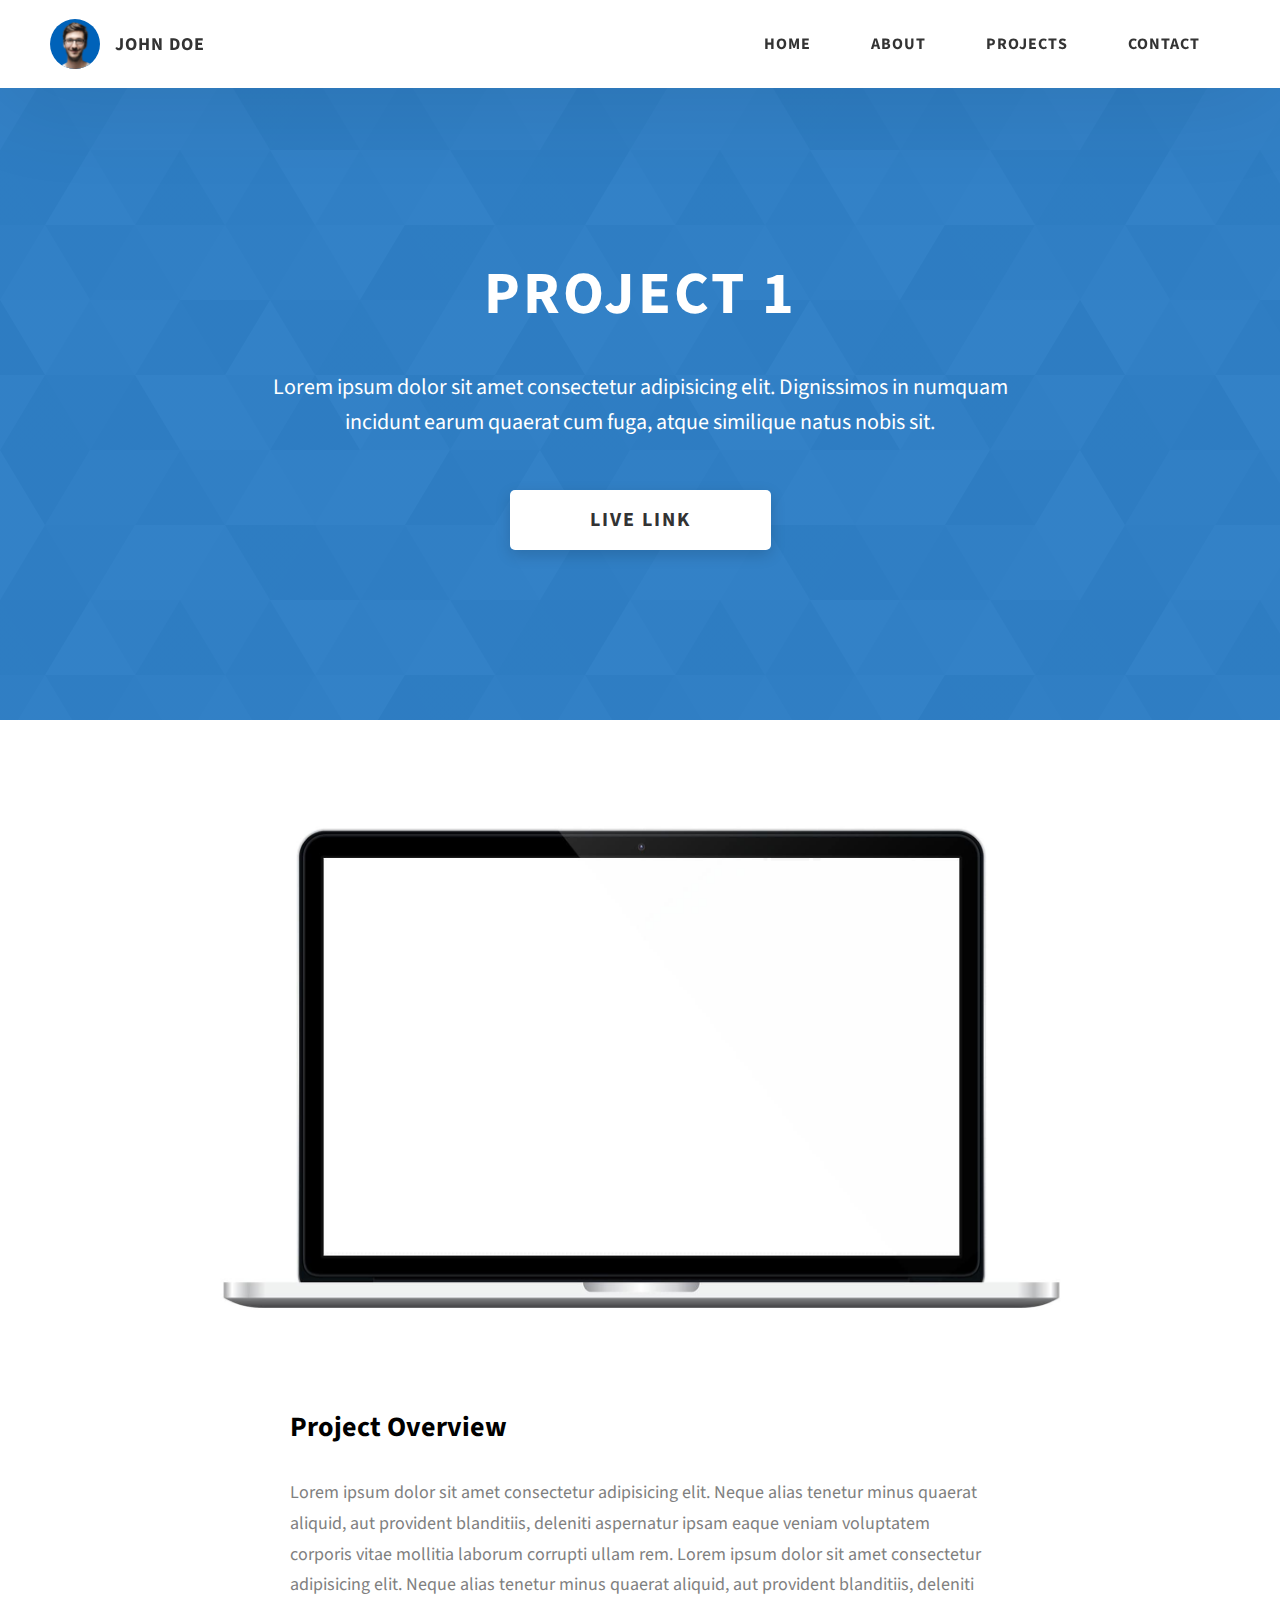
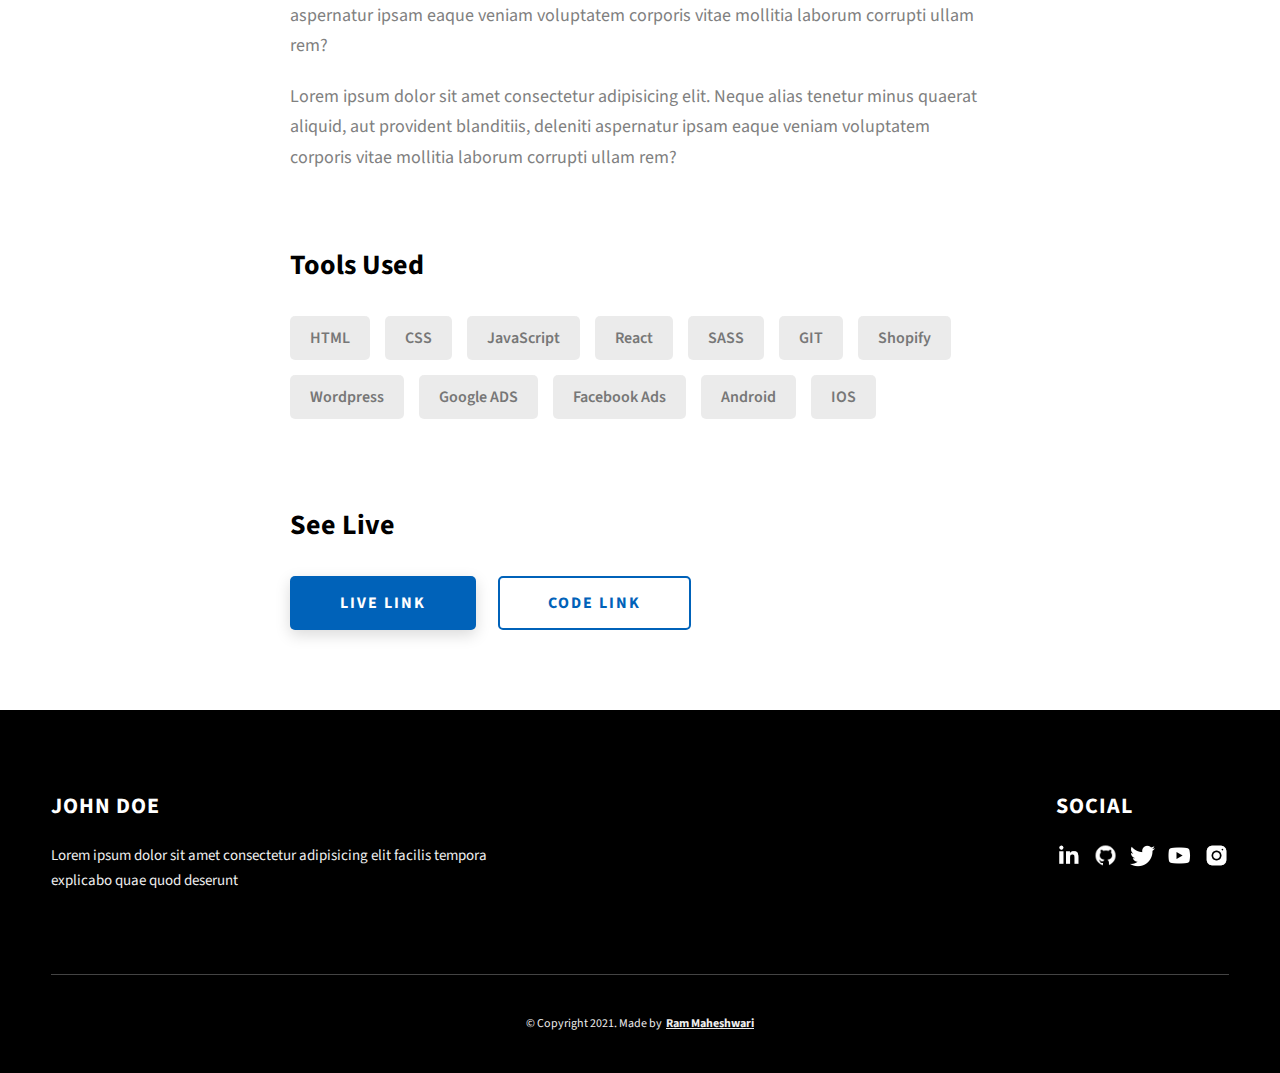
<file: project-1.html>
<!DOCTYPE html>
<html lang="en">
  <head>
    <meta charset="UTF-8" />
    <meta name="viewport" content="width=device-width, initial-scale=1.0" />
    <meta http-equiv="X-UA-Compatible" content="ie=edge" />
    <title>Case Study of Project 1</title>
    <meta name="description" content="Case study page of Project" />

    <link rel="stylesheet" href="css/style.css" />

    <link rel="preconnect" href="https://fonts.googleapis.com" />
    <link rel="preconnect" href="https://fonts.gstatic.com" crossorigin />
    <link
      href="https://fonts.googleapis.com/css2?family=Source+Sans+Pro:wght@400;600;700;900&display=swap"
      rel="stylesheet"
    />
  </head>
  <body>
    <header class="header">
      <div class="header__content">
        <div class="header__logo-container">
          <div class="header__logo-img-cont">
            <img
              src="./assets/png/john-doe.png"
              alt="Ram Maheshwari Logo Image"
              class="header__logo-img"
            />
          </div>
          <span class="header__logo-sub">John Doe</span>
        </div>
        <div class="header__main">
          <ul class="header__links">
            <li class="header__link-wrapper">
              <a href="./index.html" class="header__link"> Home </a>
            </li>
            <li class="header__link-wrapper">
              <a href="./index.html#about" class="header__link">About </a>
            </li>
            <li class="header__link-wrapper">
              <a href="./index.html#projects" class="header__link">
                Projects
              </a>
            </li>
            <li class="header__link-wrapper">
              <a href="./index.html#contact" class="header__link"> Contact </a>
            </li>
          </ul>
          <div class="header__main-ham-menu-cont">
            <img
              src="./assets/svg/ham-menu.svg"
              alt="hamburger menu"
              class="header__main-ham-menu"
            />
          </div>
        </div>
      </div>
      <div class="header__sm-menu">
        <div class="header__sm-menu-content">
          <ul class="header__sm-menu-links">
            <li class="header__sm-menu-link">
              <a href="./index.html"> Home </a>
            </li>

            <li class="header__sm-menu-link">
              <a href="./index.html#about"> About </a>
            </li>

            <li class="header__sm-menu-link">
              <a href="./index.html#projects"> Projects </a>
            </li>

            <li class="header__sm-menu-link">
              <a href="./index.html#contact"> Contact </a>
            </li>
          </ul>
        </div>
      </div>
    </header>
    <section class="project-cs-hero">
      <div class="project-cs-hero__content">
        <h1 class="heading-primary">Project 1</h1>
        <div class="project-cs-hero__info">
          <p class="text-primary">
            Lorem ipsum dolor sit amet consectetur adipisicing elit. Dignissimos
            in numquam incidunt earum quaerat cum fuga, atque similique natus
            nobis sit.
          </p>
        </div>
        <div class="project-cs-hero__cta">
          <a href="#" class="btn btn--bg" target="_blank">Live Link</a>
        </div>
      </div>
    </section>
    <section class="project-details">
      <div class="main-container">
        <div class="project-details__content">
          <div class="project-details__showcase-img-cont">
            <img
              src="./assets/jpeg/project-mockup-example.jpeg"
              alt="Project Image"
              class="project-details__showcase-img"
            />
          </div>
          <div class="project-details__content-main">
            <div class="project-details__desc">
              <h3 class="project-details__content-title">Project Overview</h3>
              <p class="project-details__desc-para">
                Lorem ipsum dolor sit amet consectetur adipisicing elit. Neque
                alias tenetur minus quaerat aliquid, aut provident blanditiis,
                deleniti aspernatur ipsam eaque veniam voluptatem corporis vitae
                mollitia laborum corrupti ullam rem. Lorem ipsum dolor sit amet
                consectetur adipisicing elit. Neque alias tenetur minus quaerat
                aliquid, aut provident blanditiis, deleniti aspernatur ipsam
                eaque veniam voluptatem corporis vitae mollitia laborum corrupti
                ullam rem?
              </p>
              <p class="project-details__desc-para">
                Lorem ipsum dolor sit amet consectetur adipisicing elit. Neque
                alias tenetur minus quaerat aliquid, aut provident blanditiis,
                deleniti aspernatur ipsam eaque veniam voluptatem corporis vitae
                mollitia laborum corrupti ullam rem?
              </p>
            </div>
            <div class="project-details__tools-used">
              <h3 class="project-details__content-title">Tools Used</h3>
              <div class="skills">
                <div class="skills__skill">HTML</div>
                <div class="skills__skill">CSS</div>
                <div class="skills__skill">JavaScript</div>
                <div class="skills__skill">React</div>
                <div class="skills__skill">SASS</div>
                <div class="skills__skill">GIT</div>
                <div class="skills__skill">Shopify</div>
                <div class="skills__skill">Wordpress</div>
                <div class="skills__skill">Google ADS</div>
                <div class="skills__skill">Facebook Ads</div>
                <div class="skills__skill">Android</div>
                <div class="skills__skill">IOS</div>
              </div>
            </div>
            <div class="project-details__links">
              <h3 class="project-details__content-title">See Live</h3>
              <a
                href="#"
                class="btn btn--med btn--theme project-details__links-btn"
                target="_blank"
                >Live Link</a
              >
              <a
                href="#"
                class="btn btn--med btn--theme-inv project-details__links-btn"
                target="_blank"
                >Code Link</a
              >
            </div>
          </div>
        </div>
      </div>
    </section>
    <footer class="main-footer">
      <div class="main-container">
        <div class="main-footer__upper">
          <div class="main-footer__row main-footer__row-1">
            <h2 class="heading heading-sm main-footer__heading-sm">
              <span>Social</span>
            </h2>
            <div class="main-footer__social-cont">
              <a target="_blank" rel="noreferrer" href="#">
                <img
                  class="main-footer__icon"
                  src="./assets/png/linkedin-ico.png"
                  alt="icon"
                />
              </a>
              <a target="_blank" rel="noreferrer" href="#">
                <img
                  class="main-footer__icon"
                  src="./assets/png/github-ico.png"
                  alt="icon"
                />
              </a>
              <a target="_blank" rel="noreferrer" href="#">
                <img
                  class="main-footer__icon"
                  src="./assets/png/twitter-ico.png"
                  alt="icon"
                />
              </a>
              <a target="_blank" rel="noreferrer" href="#">
                <img
                  class="main-footer__icon"
                  src="./assets/png/yt-ico.png"
                  alt="icon"
                />
              </a>
              <a target="_blank" rel="noreferrer" href="#">
                <img
                  class="main-footer__icon main-footer__icon--mr-none"
                  src="./assets/png/insta-ico.png"
                  alt="icon"
                />
              </a>
            </div>
          </div>
          <div class="main-footer__row main-footer__row-2">
            <h4 class="heading heading-sm text-lt">John Doe</h4>
            <p class="main-footer__short-desc">
              Lorem ipsum dolor sit amet consectetur adipisicing elit facilis
              tempora explicabo quae quod deserunt
            </p>
          </div>
        </div>

        <div class="main-footer__lower">
          &copy; Copyright 2021. Made by
          <a rel="noreferrer" target="_blank" href="https://rammaheshwari.com"
            >Ram Maheshwari</a
          >
        </div>
      </div>
    </footer>
    <script src="./index.js"></script>
  </body>
</html>
</file>
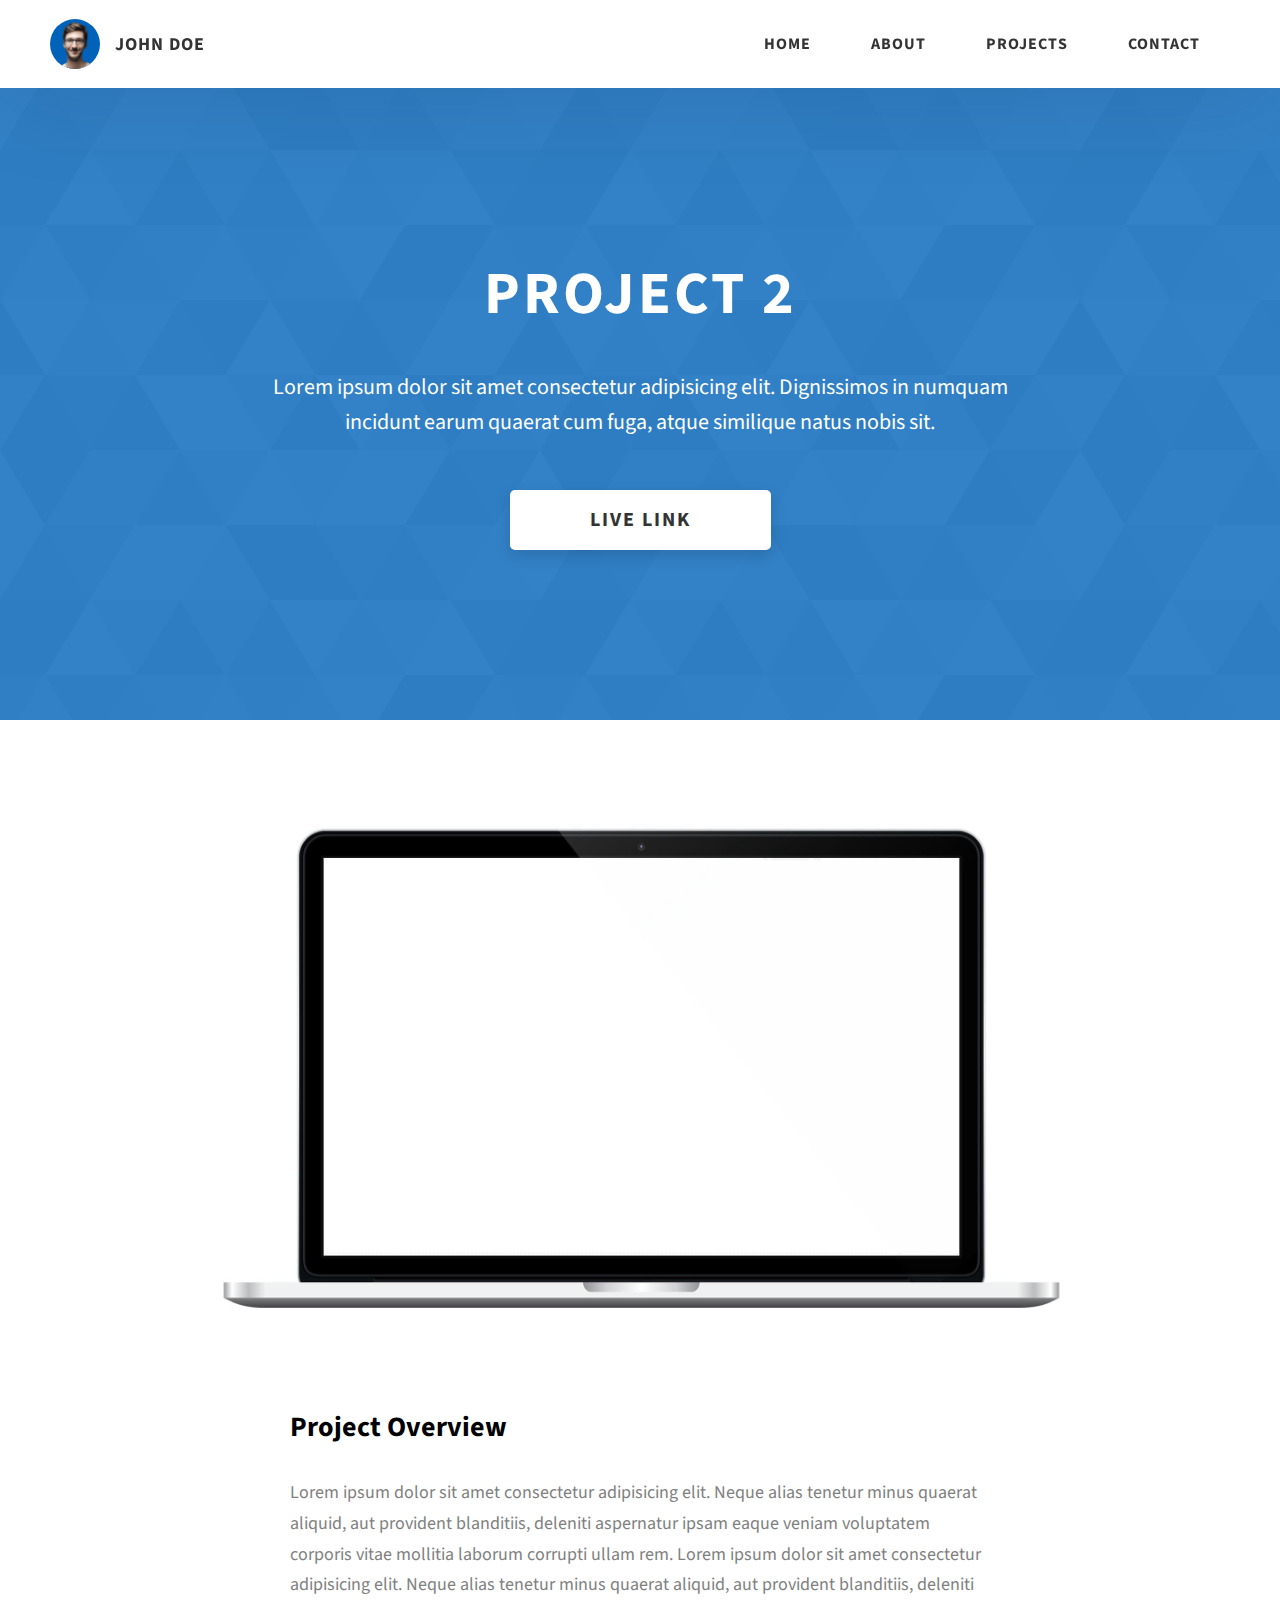
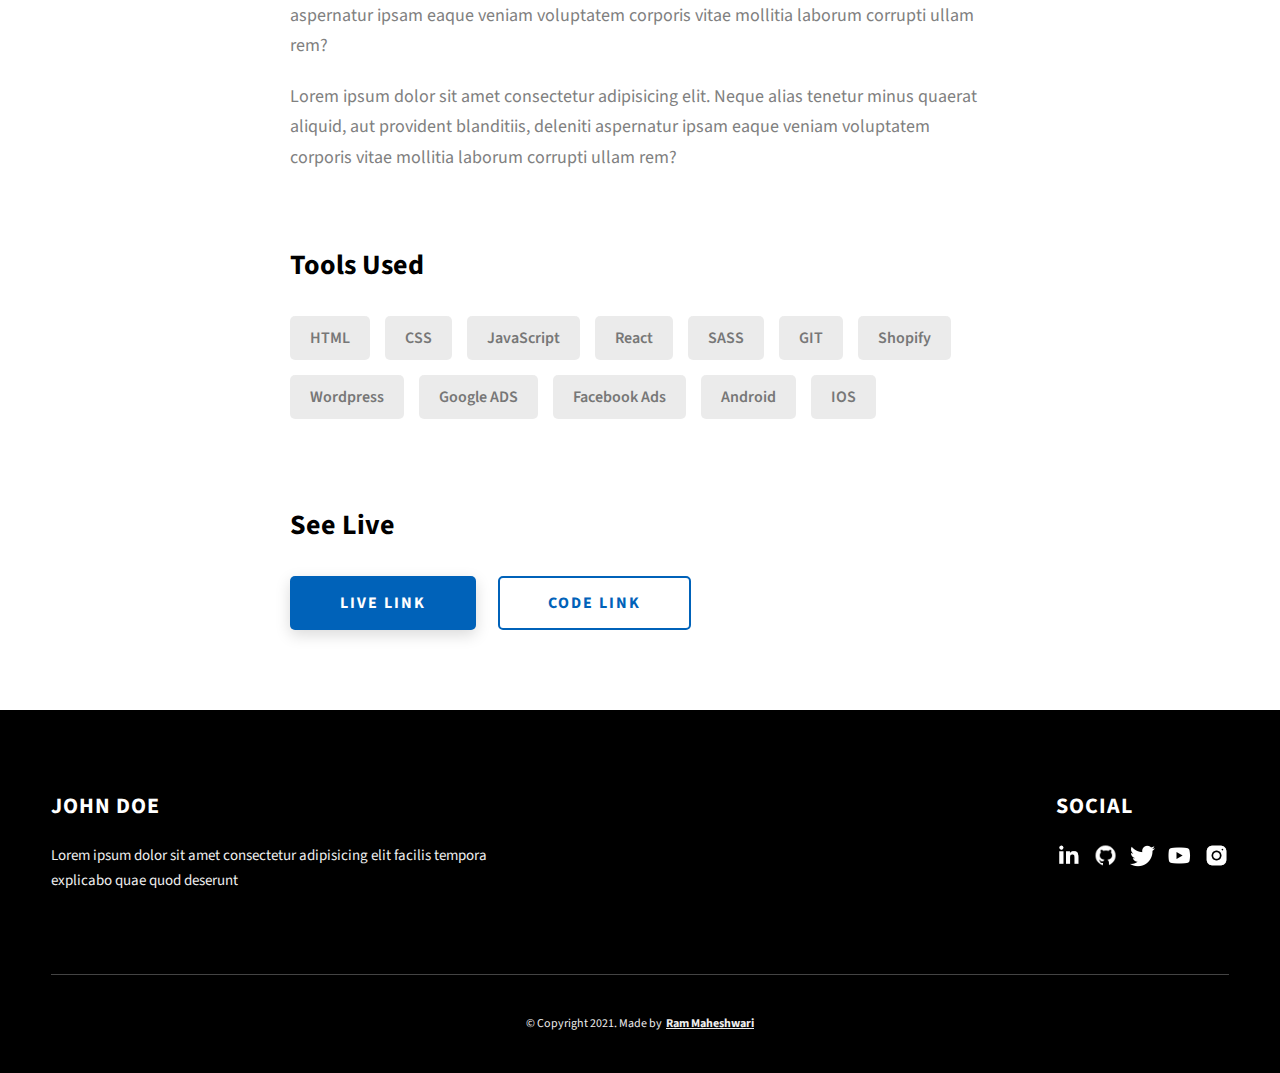
<file: project-2.html>
<!DOCTYPE html>
<html lang="en">
  <head>
    <meta charset="UTF-8" />
    <meta name="viewport" content="width=device-width, initial-scale=1.0" />
    <meta http-equiv="X-UA-Compatible" content="ie=edge" />
    <title>Case Study of Project 2</title>
    <meta name="description" content="Case study page of Project" />

    <link rel="stylesheet" href="css/style.css" />

    <link rel="preconnect" href="https://fonts.googleapis.com" />
    <link rel="preconnect" href="https://fonts.gstatic.com" crossorigin />
    <link
      href="https://fonts.googleapis.com/css2?family=Source+Sans+Pro:wght@400;600;700;900&display=swap"
      rel="stylesheet"
    />
  </head>
  <body>
    <header class="header">
      <div class="header__content">
        <div class="header__logo-container">
          <div class="header__logo-img-cont">
            <img
              src="./assets/png/john-doe.png"
              alt="Ram Maheshwari Logo Image"
              class="header__logo-img"
            />
          </div>
          <span class="header__logo-sub">John Doe</span>
        </div>
        <div class="header__main">
          <ul class="header__links">
            <li class="header__link-wrapper">
              <a href="./index.html" class="header__link"> Home </a>
            </li>
            <li class="header__link-wrapper">
              <a href="./index.html#about" class="header__link">About </a>
            </li>
            <li class="header__link-wrapper">
              <a href="./index.html#projects" class="header__link">
                Projects
              </a>
            </li>
            <li class="header__link-wrapper">
              <a href="./index.html#contact" class="header__link"> Contact </a>
            </li>
          </ul>
          <div class="header__main-ham-menu-cont">
            <img
              src="./assets/svg/ham-menu.svg"
              alt="hamburger menu"
              class="header__main-ham-menu"
            />
          </div>
        </div>
      </div>
      <div class="header__sm-menu">
        <div class="header__sm-menu-content">
          <ul class="header__sm-menu-links">
            <li class="header__sm-menu-link">
              <a href="./index.html"> Home </a>
            </li>

            <li class="header__sm-menu-link">
              <a href="./index.html#about"> About </a>
            </li>

            <li class="header__sm-menu-link">
              <a href="./index.html#projects"> Projects </a>
            </li>

            <li class="header__sm-menu-link">
              <a href="./index.html#contact"> Contact </a>
            </li>
          </ul>
        </div>
      </div>
    </header>
    <section class="project-cs-hero">
      <div class="project-cs-hero__content">
        <h1 class="heading-primary">Project 2</h1>
        <div class="project-cs-hero__info">
          <p class="text-primary">
            Lorem ipsum dolor sit amet consectetur adipisicing elit. Dignissimos
            in numquam incidunt earum quaerat cum fuga, atque similique natus
            nobis sit.
          </p>
        </div>
        <div class="project-cs-hero__cta">
          <a href="#" class="btn btn--bg" target="_blank">Live Link</a>
        </div>
      </div>
    </section>
    <section class="project-details">
      <div class="main-container">
        <div class="project-details__content">
          <div class="project-details__showcase-img-cont">
            <img
              src="./assets/jpeg/project-mockup-example.jpeg"
              alt="Project Image"
              class="project-details__showcase-img"
            />
          </div>
          <div class="project-details__content-main">
            <div class="project-details__desc">
              <h3 class="project-details__content-title">Project Overview</h3>
              <p class="project-details__desc-para">
                Lorem ipsum dolor sit amet consectetur adipisicing elit. Neque
                alias tenetur minus quaerat aliquid, aut provident blanditiis,
                deleniti aspernatur ipsam eaque veniam voluptatem corporis vitae
                mollitia laborum corrupti ullam rem. Lorem ipsum dolor sit amet
                consectetur adipisicing elit. Neque alias tenetur minus quaerat
                aliquid, aut provident blanditiis, deleniti aspernatur ipsam
                eaque veniam voluptatem corporis vitae mollitia laborum corrupti
                ullam rem?
              </p>
              <p class="project-details__desc-para">
                Lorem ipsum dolor sit amet consectetur adipisicing elit. Neque
                alias tenetur minus quaerat aliquid, aut provident blanditiis,
                deleniti aspernatur ipsam eaque veniam voluptatem corporis vitae
                mollitia laborum corrupti ullam rem?
              </p>
            </div>
            <div class="project-details__tools-used">
              <h3 class="project-details__content-title">Tools Used</h3>
              <div class="skills">
                <div class="skills__skill">HTML</div>
                <div class="skills__skill">CSS</div>
                <div class="skills__skill">JavaScript</div>
                <div class="skills__skill">React</div>
                <div class="skills__skill">SASS</div>
                <div class="skills__skill">GIT</div>
                <div class="skills__skill">Shopify</div>
                <div class="skills__skill">Wordpress</div>
                <div class="skills__skill">Google ADS</div>
                <div class="skills__skill">Facebook Ads</div>
                <div class="skills__skill">Android</div>
                <div class="skills__skill">IOS</div>
              </div>
            </div>
            <div class="project-details__links">
              <h3 class="project-details__content-title">See Live</h3>
              <a
                href="#"
                class="btn btn--med btn--theme project-details__links-btn"
                target="_blank"
                >Live Link</a
              >
              <a
                href="#"
                class="btn btn--med btn--theme-inv project-details__links-btn"
                target="_blank"
                >Code Link</a
              >
            </div>
          </div>
        </div>
      </div>
    </section>
    <footer class="main-footer">
      <div class="main-container">
        <div class="main-footer__upper">
          <div class="main-footer__row main-footer__row-1">
            <h2 class="heading heading-sm main-footer__heading-sm">
              <span>Social</span>
            </h2>
            <div class="main-footer__social-cont">
              <a target="_blank" rel="noreferrer" href="#">
                <img
                  class="main-footer__icon"
                  src="./assets/png/linkedin-ico.png"
                  alt="icon"
                />
              </a>
              <a target="_blank" rel="noreferrer" href="#">
                <img
                  class="main-footer__icon"
                  src="./assets/png/github-ico.png"
                  alt="icon"
                />
              </a>
              <a target="_blank" rel="noreferrer" href="#">
                <img
                  class="main-footer__icon"
                  src="./assets/png/twitter-ico.png"
                  alt="icon"
                />
              </a>
              <a target="_blank" rel="noreferrer" href="#">
                <img
                  class="main-footer__icon"
                  src="./assets/png/yt-ico.png"
                  alt="icon"
                />
              </a>
              <a target="_blank" rel="noreferrer" href="#">
                <img
                  class="main-footer__icon main-footer__icon--mr-none"
                  src="./assets/png/insta-ico.png"
                  alt="icon"
                />
              </a>
            </div>
          </div>
          <div class="main-footer__row main-footer__row-2">
            <h4 class="heading heading-sm text-lt">John Doe</h4>
            <p class="main-footer__short-desc">
              Lorem ipsum dolor sit amet consectetur adipisicing elit facilis
              tempora explicabo quae quod deserunt
            </p>
          </div>
        </div>

        <div class="main-footer__lower">
          &copy; Copyright 2021. Made by <a rel="noreferrer" target="_blank" href="https://rammaheshwari.com">Ram Maheshwari</a>
        </div>
      </div>
    </footer>
    <script src="./index.js"></script>
  </body>
</html>
</file>
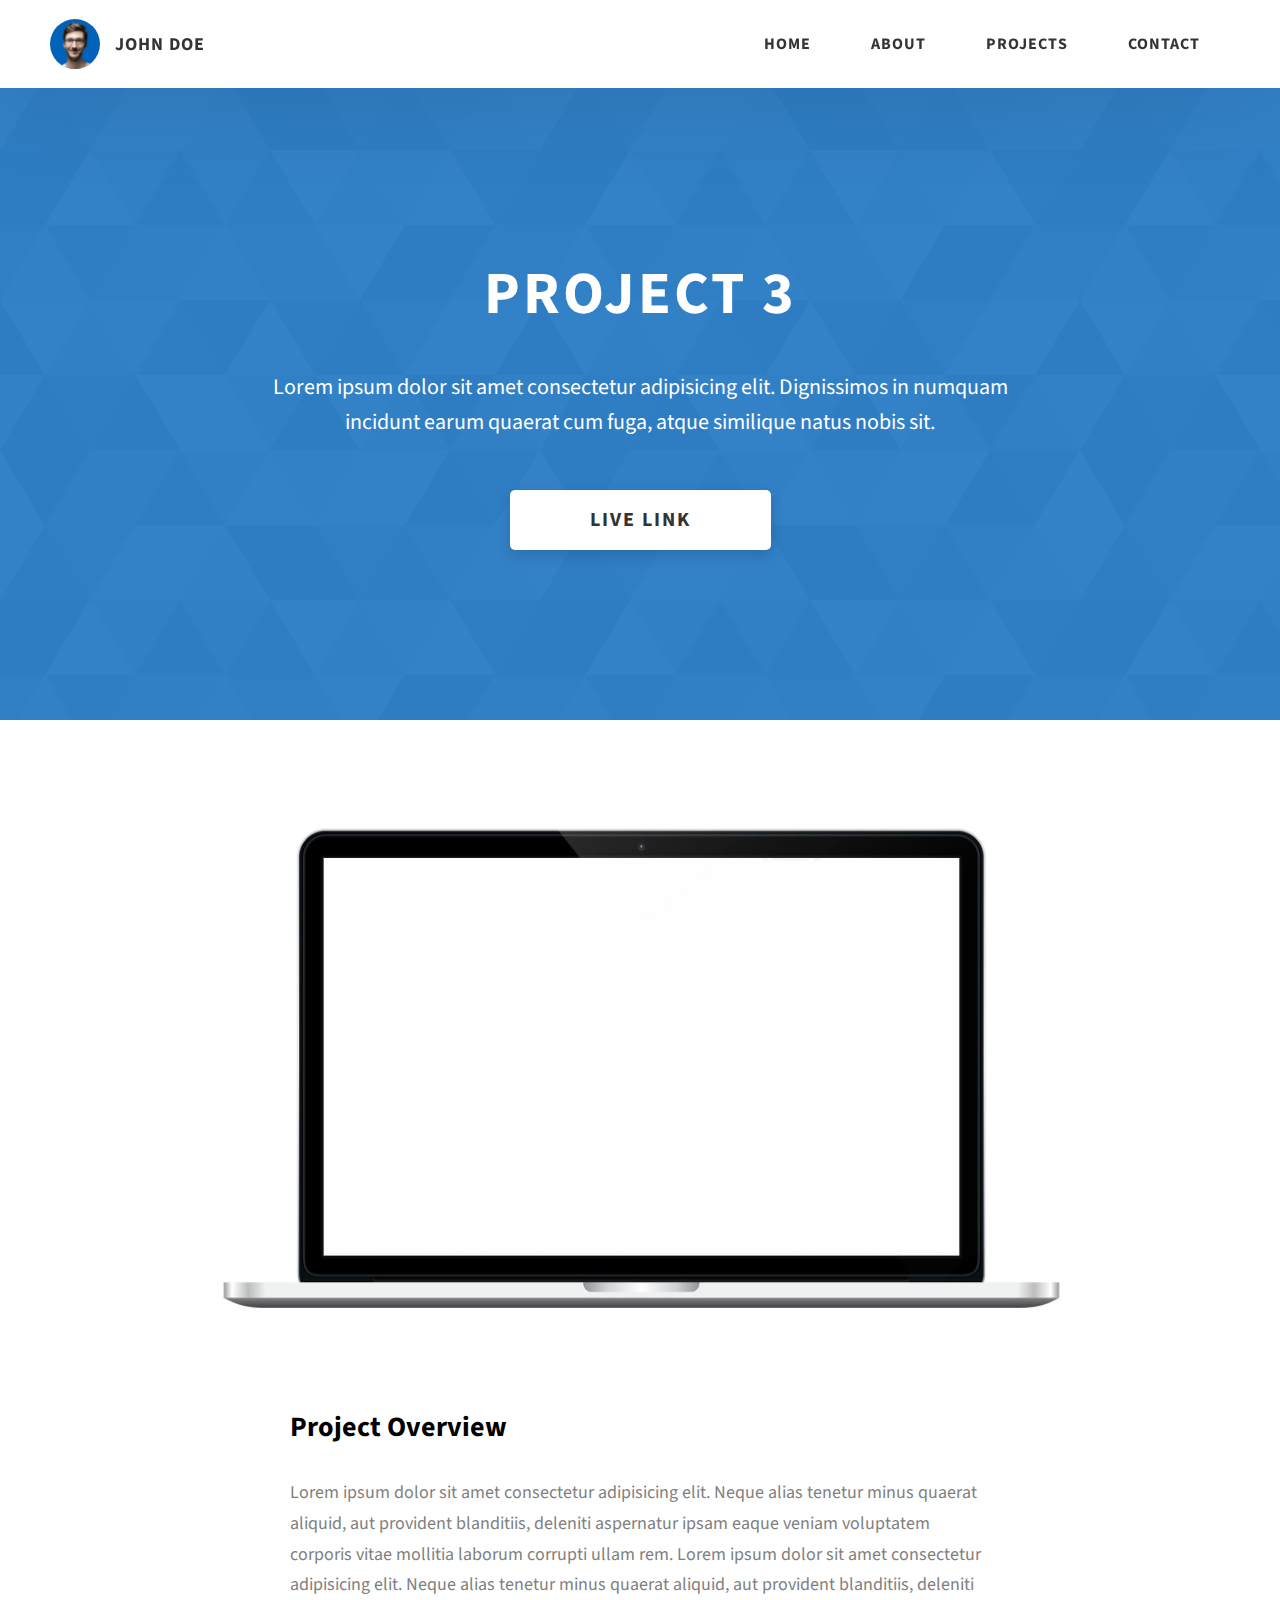
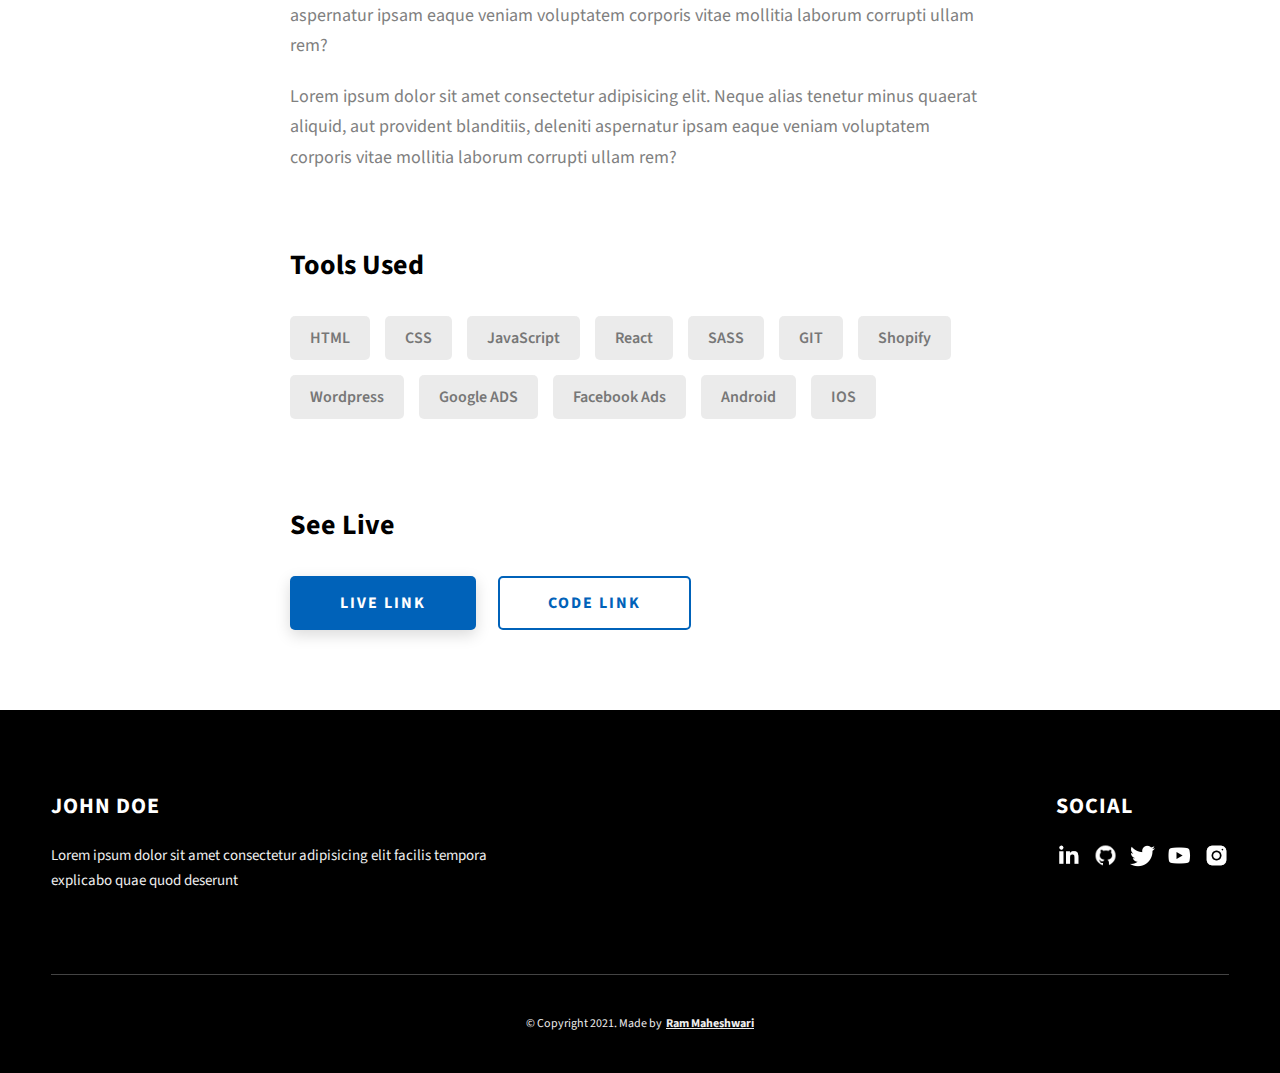
<file: project-3.html>
<!DOCTYPE html>
<html lang="en">
  <head>
    <meta charset="UTF-8" />
    <meta name="viewport" content="width=device-width, initial-scale=1.0" />
    <meta http-equiv="X-UA-Compatible" content="ie=edge" />
    <title>Case Study of Project 3</title>
    <meta name="description" content="Case study page of Project" />

    <link rel="stylesheet" href="css/style.css" />

    <link rel="preconnect" href="https://fonts.googleapis.com" />
    <link rel="preconnect" href="https://fonts.gstatic.com" crossorigin />
    <link
      href="https://fonts.googleapis.com/css2?family=Source+Sans+Pro:wght@400;600;700;900&display=swap"
      rel="stylesheet"
    />
  </head>
  <body>
    <header class="header">
      <div class="header__content">
        <div class="header__logo-container">
          <div class="header__logo-img-cont">
            <img
              src="./assets/png/john-doe.png"
              alt="Ram Maheshwari Logo Image"
              class="header__logo-img"
            />
          </div>
          <span class="header__logo-sub">John Doe</span>
        </div>
        <div class="header__main">
          <ul class="header__links">
            <li class="header__link-wrapper">
              <a href="./index.html" class="header__link"> Home </a>
            </li>
            <li class="header__link-wrapper">
              <a href="./index.html#about" class="header__link">About </a>
            </li>
            <li class="header__link-wrapper">
              <a href="./index.html#projects" class="header__link">
                Projects
              </a>
            </li>
            <li class="header__link-wrapper">
              <a href="./index.html#contact" class="header__link"> Contact </a>
            </li>
          </ul>
          <div class="header__main-ham-menu-cont">
            <img
              src="./assets/svg/ham-menu.svg"
              alt="hamburger menu"
              class="header__main-ham-menu"
            />
          </div>
        </div>
      </div>
      <div class="header__sm-menu">
        <div class="header__sm-menu-content">
          <ul class="header__sm-menu-links">
            <li class="header__sm-menu-link">
              <a href="./index.html"> Home </a>
            </li>

            <li class="header__sm-menu-link">
              <a href="./index.html#about"> About </a>
            </li>

            <li class="header__sm-menu-link">
              <a href="./index.html#projects"> Projects </a>
            </li>

            <li class="header__sm-menu-link">
              <a href="./index.html#contact"> Contact </a>
            </li>
          </ul>
        </div>
      </div>
    </header>
    <section class="project-cs-hero">
      <div class="project-cs-hero__content">
        <h1 class="heading-primary">Project 3</h1>
        <div class="project-cs-hero__info">
          <p class="text-primary">
            Lorem ipsum dolor sit amet consectetur adipisicing elit. Dignissimos
            in numquam incidunt earum quaerat cum fuga, atque similique natus
            nobis sit.
          </p>
        </div>
        <div class="project-cs-hero__cta">
          <a href="#" class="btn btn--bg" target="_blank">Live Link</a>
        </div>
      </div>
    </section>
    <section class="project-details">
      <div class="main-container">
        <div class="project-details__content">
          <div class="project-details__showcase-img-cont">
            <img
              src="./assets/jpeg/project-mockup-example.jpeg"
              alt="Project Image"
              class="project-details__showcase-img"
            />
          </div>
          <div class="project-details__content-main">
            <div class="project-details__desc">
              <h3 class="project-details__content-title">Project Overview</h3>
              <p class="project-details__desc-para">
                Lorem ipsum dolor sit amet consectetur adipisicing elit. Neque
                alias tenetur minus quaerat aliquid, aut provident blanditiis,
                deleniti aspernatur ipsam eaque veniam voluptatem corporis vitae
                mollitia laborum corrupti ullam rem. Lorem ipsum dolor sit amet
                consectetur adipisicing elit. Neque alias tenetur minus quaerat
                aliquid, aut provident blanditiis, deleniti aspernatur ipsam
                eaque veniam voluptatem corporis vitae mollitia laborum corrupti
                ullam rem?
              </p>
              <p class="project-details__desc-para">
                Lorem ipsum dolor sit amet consectetur adipisicing elit. Neque
                alias tenetur minus quaerat aliquid, aut provident blanditiis,
                deleniti aspernatur ipsam eaque veniam voluptatem corporis vitae
                mollitia laborum corrupti ullam rem?
              </p>
            </div>
            <div class="project-details__tools-used">
              <h3 class="project-details__content-title">Tools Used</h3>
              <div class="skills">
                <div class="skills__skill">HTML</div>
                <div class="skills__skill">CSS</div>
                <div class="skills__skill">JavaScript</div>
                <div class="skills__skill">React</div>
                <div class="skills__skill">SASS</div>
                <div class="skills__skill">GIT</div>
                <div class="skills__skill">Shopify</div>
                <div class="skills__skill">Wordpress</div>
                <div class="skills__skill">Google ADS</div>
                <div class="skills__skill">Facebook Ads</div>
                <div class="skills__skill">Android</div>
                <div class="skills__skill">IOS</div>
              </div>
            </div>
            <div class="project-details__links">
              <h3 class="project-details__content-title">See Live</h3>
              <a
                href="#"
                class="btn btn--med btn--theme project-details__links-btn"
                target="_blank"
                >Live Link</a
              >
              <a
                href="#"
                class="btn btn--med btn--theme-inv project-details__links-btn"
                target="_blank"
                >Code Link</a
              >
            </div>
          </div>
        </div>
      </div>
    </section>
    <footer class="main-footer">
      <div class="main-container">
        <div class="main-footer__upper">
          <div class="main-footer__row main-footer__row-1">
            <h2 class="heading heading-sm main-footer__heading-sm">
              <span>Social</span>
            </h2>
            <div class="main-footer__social-cont">
              <a target="_blank" rel="noreferrer" href="#">
                <img
                  class="main-footer__icon"
                  src="./assets/png/linkedin-ico.png"
                  alt="icon"
                />
              </a>
              <a target="_blank" rel="noreferrer" href="#">
                <img
                  class="main-footer__icon"
                  src="./assets/png/github-ico.png"
                  alt="icon"
                />
              </a>
              <a target="_blank" rel="noreferrer" href="#">
                <img
                  class="main-footer__icon"
                  src="./assets/png/twitter-ico.png"
                  alt="icon"
                />
              </a>
              <a target="_blank" rel="noreferrer" href="#">
                <img
                  class="main-footer__icon"
                  src="./assets/png/yt-ico.png"
                  alt="icon"
                />
              </a>
              <a target="_blank" rel="noreferrer" href="#">
                <img
                  class="main-footer__icon main-footer__icon--mr-none"
                  src="./assets/png/insta-ico.png"
                  alt="icon"
                />
              </a>
            </div>
          </div>
          <div class="main-footer__row main-footer__row-2">
            <h4 class="heading heading-sm text-lt">John Doe</h4>
            <p class="main-footer__short-desc">
              Lorem ipsum dolor sit amet consectetur adipisicing elit facilis
              tempora explicabo quae quod deserunt
            </p>
          </div>
        </div>

        <div class="main-footer__lower">
          &copy; Copyright 2021. Made by <a rel="noreferrer" target="_blank" href="https://rammaheshwari.com">Ram Maheshwari</a>
        </div>
      </div>
    </footer>
    <script src="./index.js"></script>
  </body>
</html>
</file>
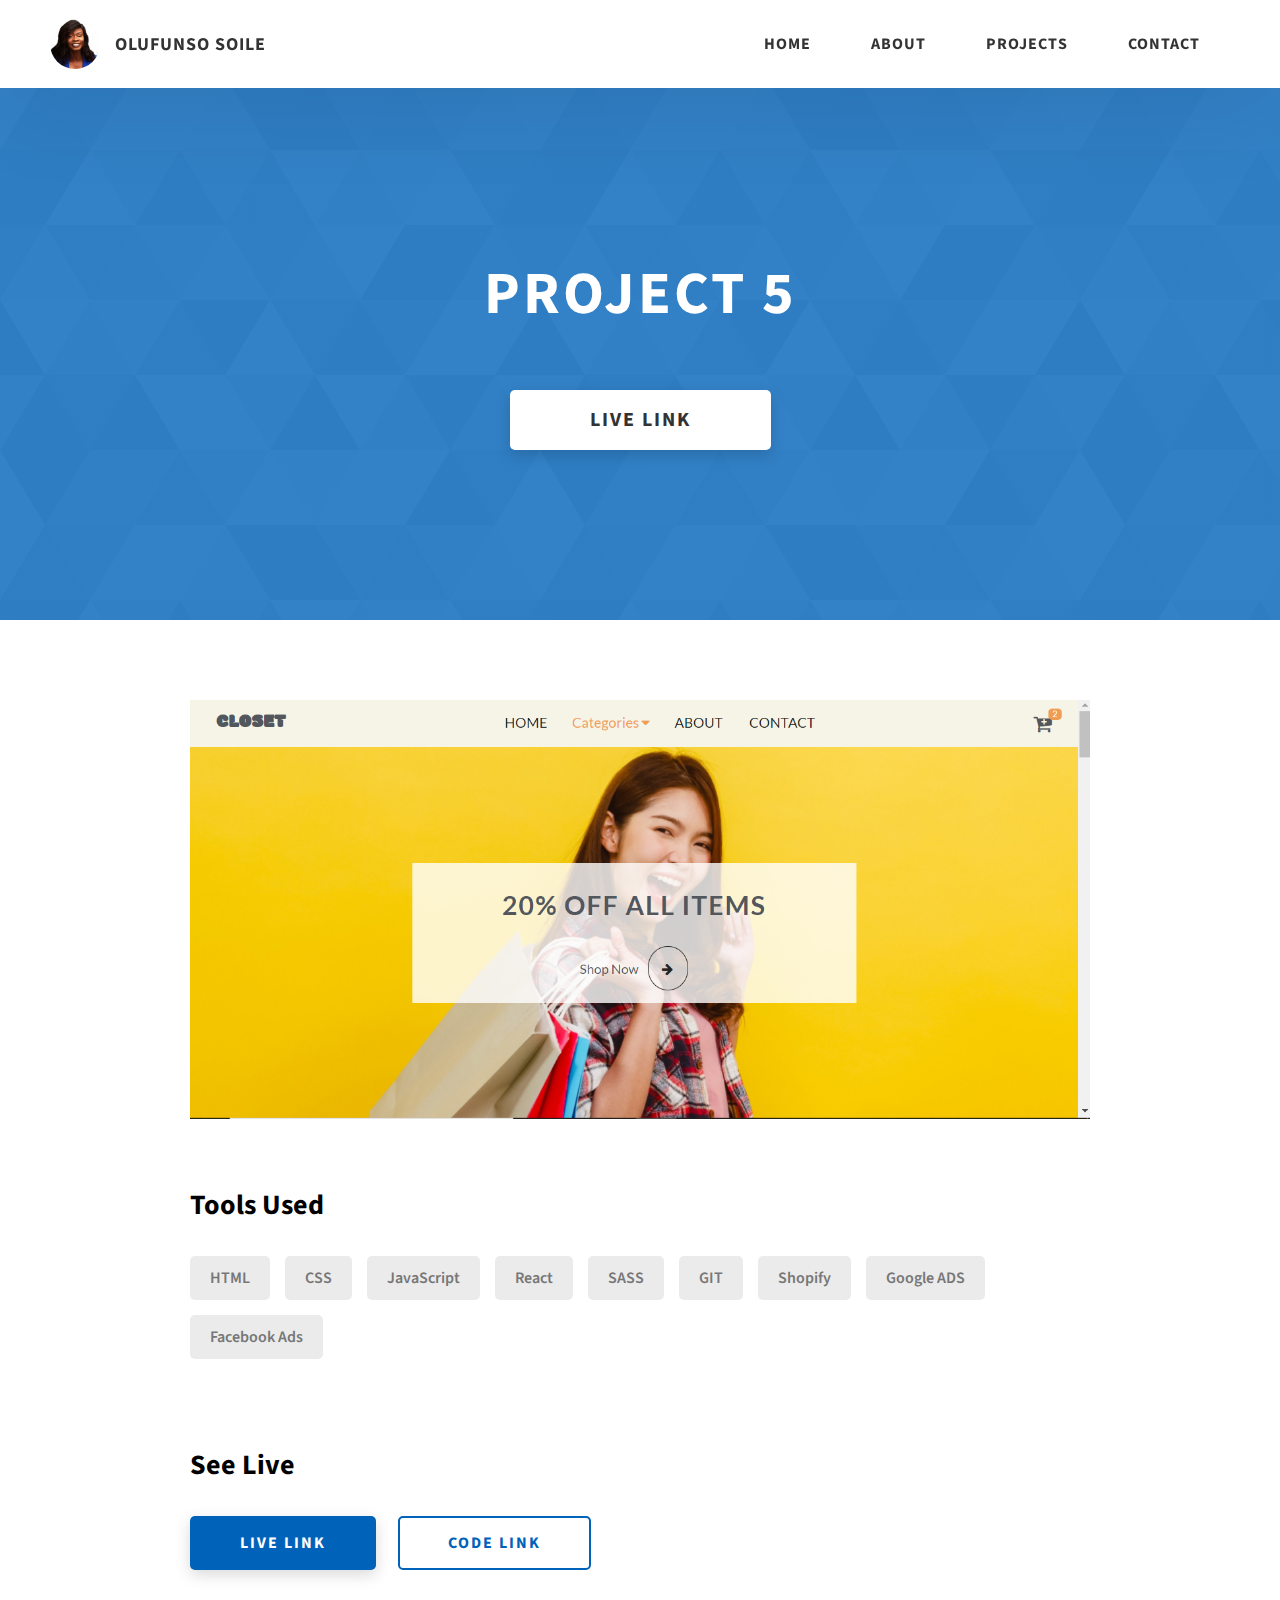
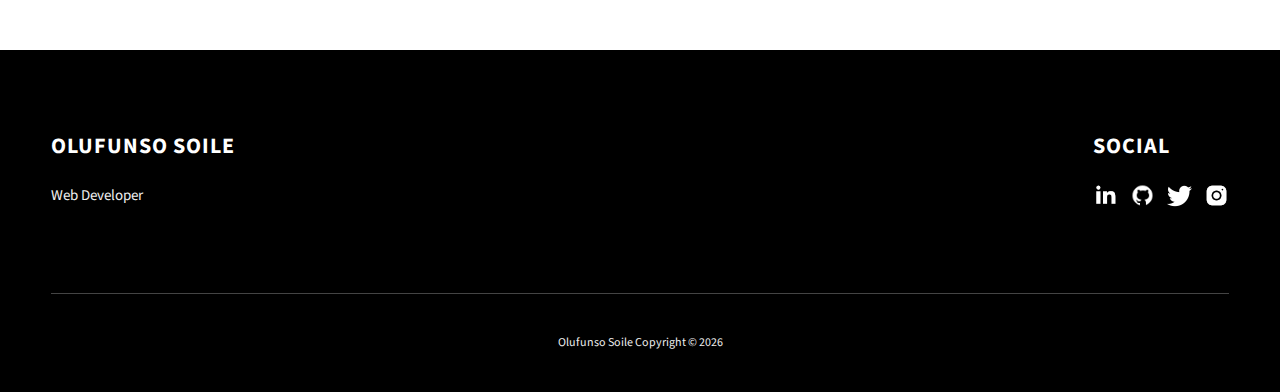
<file: pages/closet.html>
<!DOCTYPE html>
<html lang="en">
  <head>
    <meta charset="UTF-8" />
    <meta name="viewport" content="width=device-width, initial-scale=1.0" />
    <meta http-equiv="X-UA-Compatible" content="ie=edge" />
    <title>Case Study of Project 5</title>
    <meta name="description" content="Case study page of Project" />
    <link
      rel="shortcut icon"
      href="../assets/icon/favicon.ico"
      type="image/x-icon"
    />
    <link rel="stylesheet" href="../css/style.css" />

    <link rel="preconnect" href="https://fonts.googleapis.com" />
    <link rel="preconnect" href="https://fonts.gstatic.com" crossorigin />
    <link
      href="https://fonts.googleapis.com/css2?family=Source+Sans+Pro:wght@400;600;700;900&display=swap"
      rel="stylesheet"
    />
  </head>
  <body>
    <header class="header"></header>
    <section class="project-cs-hero">
      <div class="project-cs-hero__content">
        <h1 class="heading-primary">Project 5</h1>
        <div class="project-cs-hero__info">
          <p class="text-primary"></p>
        </div>
        <div class="project-cs-hero__cta">
          <a href="https://closet-online-store.netlify.app/" class="btn btn--bg" target="_blank">Live Link</a>
        </div>
      </div>
    </section>
    <section class="project-details">
      <div class="main-container">
        <div class="project-details__content">
          <div class="project-details__showcase-img-cont">
            <img
              src="../assets/png/closet.png"
              alt="Project Image"
              class="project-details__showcase-img"
            />
          </div>
          <!-- <div class="project-details__content-main">
            <div class="project-details__desc">
              <h3 class="project-details__content-title">Project Overview</h3>
              <p class="project-details__desc-para">
                Lorem ipsum dolor sit amet consectetur adipisicing elit. Neque
                alias tenetur minus quaerat aliquid, aut provident blanditiis,
                deleniti aspernatur ipsam eaque veniam voluptatem corporis vitae
                mollitia laborum corrupti ullam rem. Lorem ipsum dolor sit amet
                consectetur adipisicing elit. Neque alias tenetur minus quaerat
                aliquid, aut provident blanditiis, deleniti aspernatur ipsam
                eaque veniam voluptatem corporis vitae mollitia laborum corrupti
                ullam rem?
              </p>
              <p class="project-details__desc-para">
                Lorem ipsum dolor sit amet consectetur adipisicing elit. Neque
                alias tenetur minus quaerat aliquid, aut provident blanditiis,
                deleniti aspernatur ipsam eaque veniam voluptatem corporis vitae
                mollitia laborum corrupti ullam rem?
              </p>
            </div> -->
            <div class="project-details__tools-used">
              <h3 class="project-details__content-title">Tools Used</h3>
              <div class="skills">
                <div class="skills__skill">HTML</div>
                <div class="skills__skill">CSS</div>
                <div class="skills__skill">JavaScript</div>
                <div class="skills__skill">React</div>
                <div class="skills__skill">SASS</div>
                <div class="skills__skill">GIT</div>
                <div class="skills__skill">Shopify</div>
                <div class="skills__skill">Google ADS</div>
                <div class="skills__skill">Facebook Ads</div>
              
              </div>
            </div>
            <div class="project-details__links">
              <h3 class="project-details__content-title">See Live</h3>
              <a
                href="https://closet-online-store.netlify.app/"
                class="btn btn--med btn--theme project-details__links-btn"
                target="_blank"
                >Live Link</a
              >
              <a
                href="https://github.com/FunsoAdetola/Closet-Online-Store"
                class="btn btn--med btn--theme-inv project-details__links-btn"
                target="_blank"
                >Code Link</a
              >
            </div>
          </div>
        </div>
      </div>
    </section>
    <footer class="main-footer"></footer>
    <script src="../index.js"></script>
    <script src="../main.js"></script>
  </body>
</html>
</file>
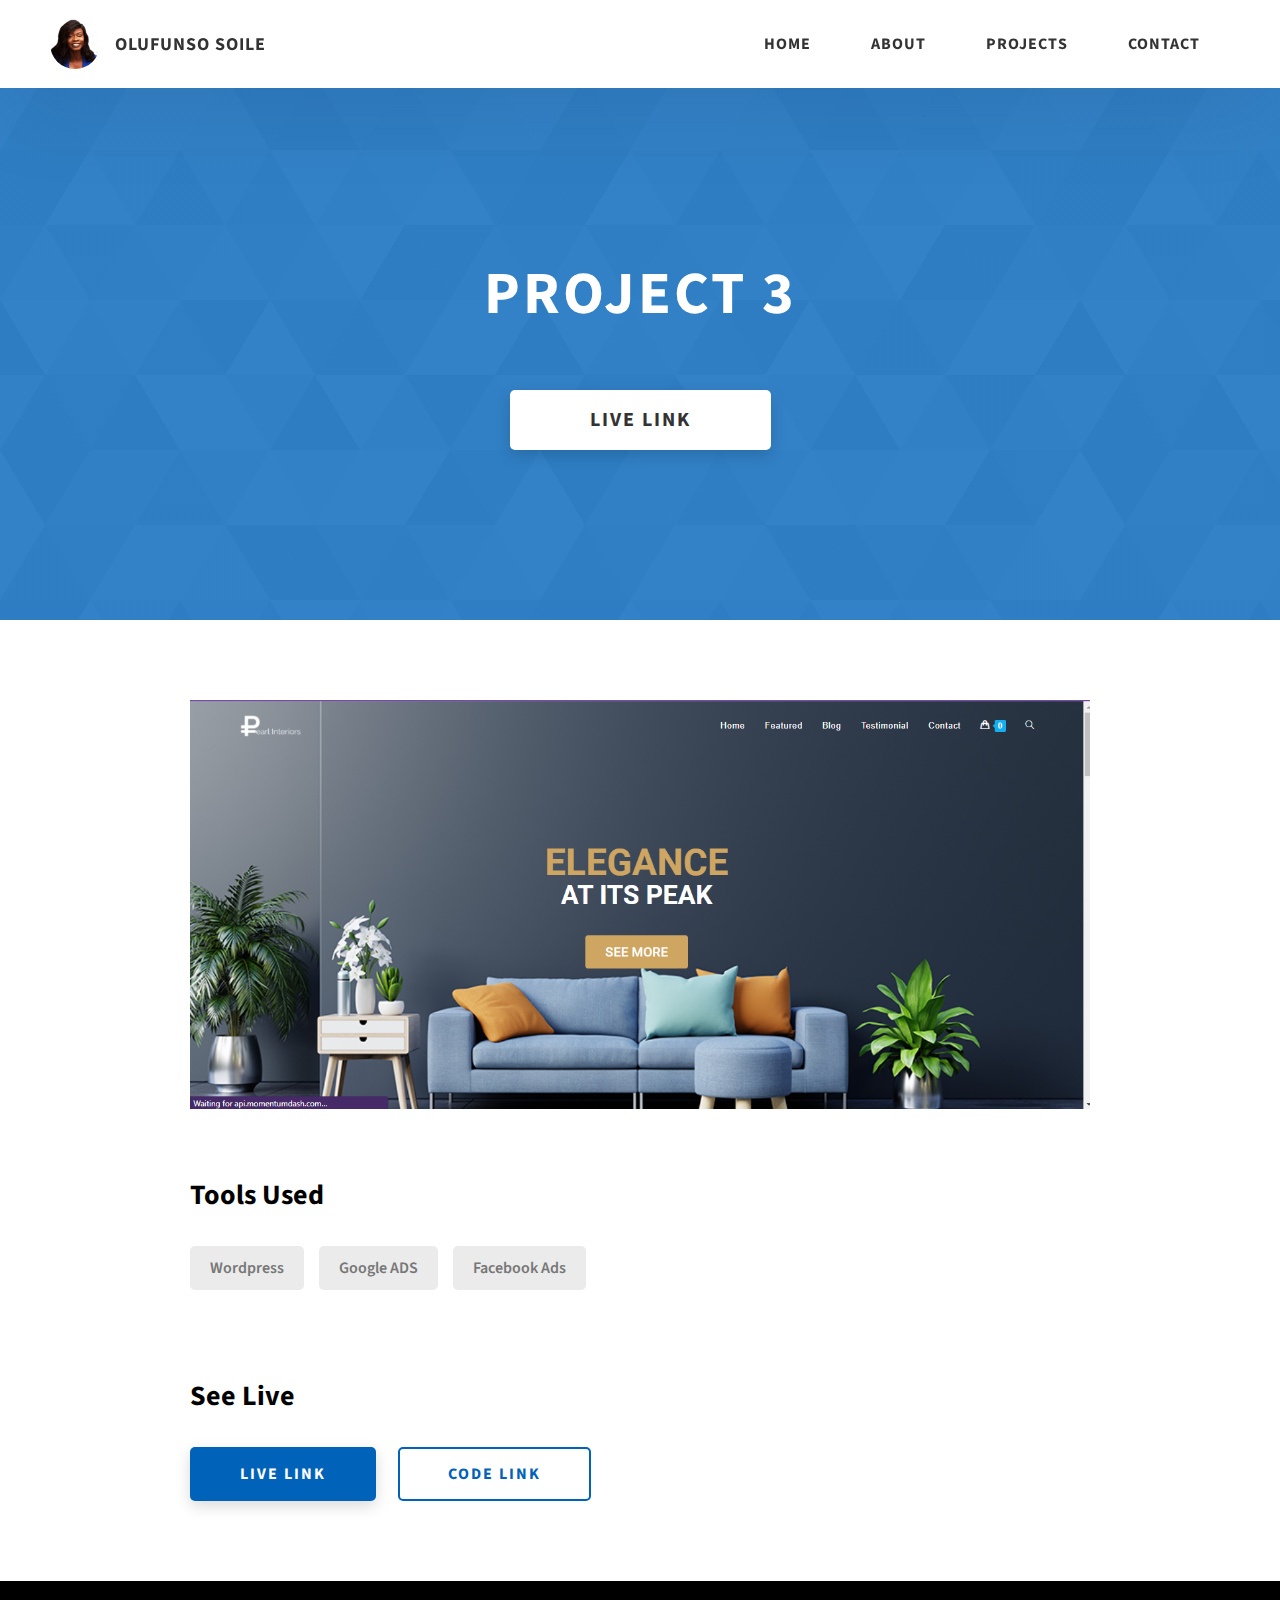
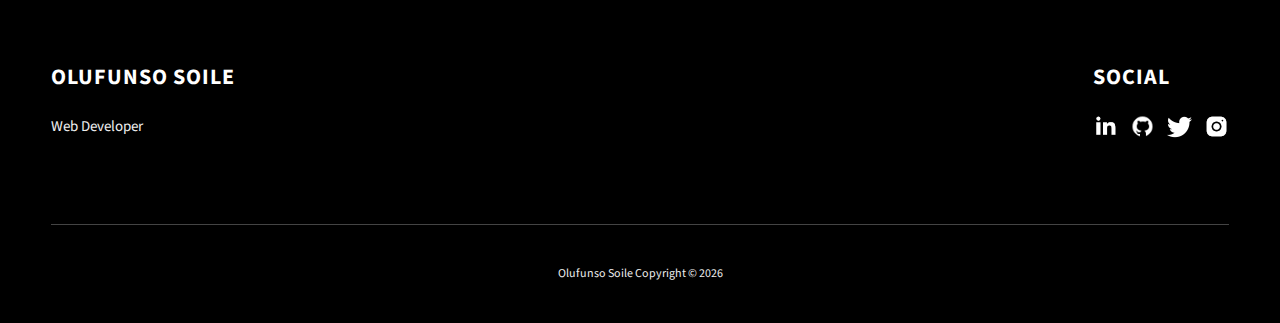
<file: pages/cornerspace.html>
<!DOCTYPE html>
<html lang="en">
  <head>
    <meta charset="UTF-8" />
    <meta name="viewport" content="width=device-width, initial-scale=1.0" />
    <meta http-equiv="X-UA-Compatible" content="ie=edge" />
    <title>Case Study of Project 1</title>
    <meta name="description" content="Case study page of Project" />
    <link
      rel="shortcut icon"
      href="../assets/icon/favicon.ico"
      type="image/x-icon"
    />
    <link rel="stylesheet" href="../css/style.css" />

    <link rel="preconnect" href="https://fonts.googleapis.com" />
    <link rel="preconnect" href="https://fonts.gstatic.com" crossorigin />
    <link
      href="https://fonts.googleapis.com/css2?family=Source+Sans+Pro:wght@400;600;700;900&display=swap"
      rel="stylesheet"
    />
  </head>
  <body>
    <header class="header"></header>
    <section class="project-cs-hero">
      <div class="project-cs-hero__content">
        <h1 class="heading-primary">Project 3</h1>
        <div class="project-cs-hero__info">
          <p class="text-primary"></p>
        </div>
        <div class="project-cs-hero__cta">
          <a href="https://dev-pearlinteriors.pantheonsite.io/" class="btn btn--bg" target="_blank">Live Link</a>
        </div>
      </div>
    </section>
    <section class="project-details">
      <div class="main-container">
        <div class="project-details__content">
          <div class="project-details__showcase-img-cont">
            <img
              src="../assets/png/corner space.png"
              alt="Project Image"
              class="project-details__showcase-img"
            />
          </div>
          <!-- <div class="project-details__content-main">
            <div class="project-details__desc">
              <h3 class="project-details__content-title">Project Overview</h3>
              <p class="project-details__desc-para">
                Lorem ipsum dolor sit amet consectetur adipisicing elit. Neque
                alias tenetur minus quaerat aliquid, aut provident blanditiis,
                deleniti aspernatur ipsam eaque veniam voluptatem corporis vitae
                mollitia laborum corrupti ullam rem. Lorem ipsum dolor sit amet
                consectetur adipisicing elit. Neque alias tenetur minus quaerat
                aliquid, aut provident blanditiis, deleniti aspernatur ipsam
                eaque veniam voluptatem corporis vitae mollitia laborum corrupti
                ullam rem?
              </p>
              <p class="project-details__desc-para">
                Lorem ipsum dolor sit amet consectetur adipisicing elit. Neque
                alias tenetur minus quaerat aliquid, aut provident blanditiis,
                deleniti aspernatur ipsam eaque veniam voluptatem corporis vitae
                mollitia laborum corrupti ullam rem?
              </p>
            </div> -->
            <div class="project-details__tools-used">
              <h3 class="project-details__content-title">Tools Used</h3>
              <div class="skills">
          
                <div class="skills__skill">Wordpress</div>
                <div class="skills__skill">Google ADS</div>
                <div class="skills__skill">Facebook Ads</div>
              
              </div>
            </div>
            <div class="project-details__links">
              <h3 class="project-details__content-title">See Live</h3>
              <a
                href="https://dev-pearlinteriors.pantheonsite.io/"
                class="btn btn--med btn--theme project-details__links-btn"
                target="_blank"
                >Live Link</a
              >
              <a
                href="https://dev-pearlinteriors.pantheonsite.io/"
                class="btn btn--med btn--theme-inv project-details__links-btn"
                target="_blank"
                >Code Link</a
              >
            </div>
          </div>
        </div>
      </div>
    </section>
    <footer class="main-footer"></footer>
    <script src="../index.js"></script>
    <script src="../main.js"></script>
  </body>
</html>
</file>
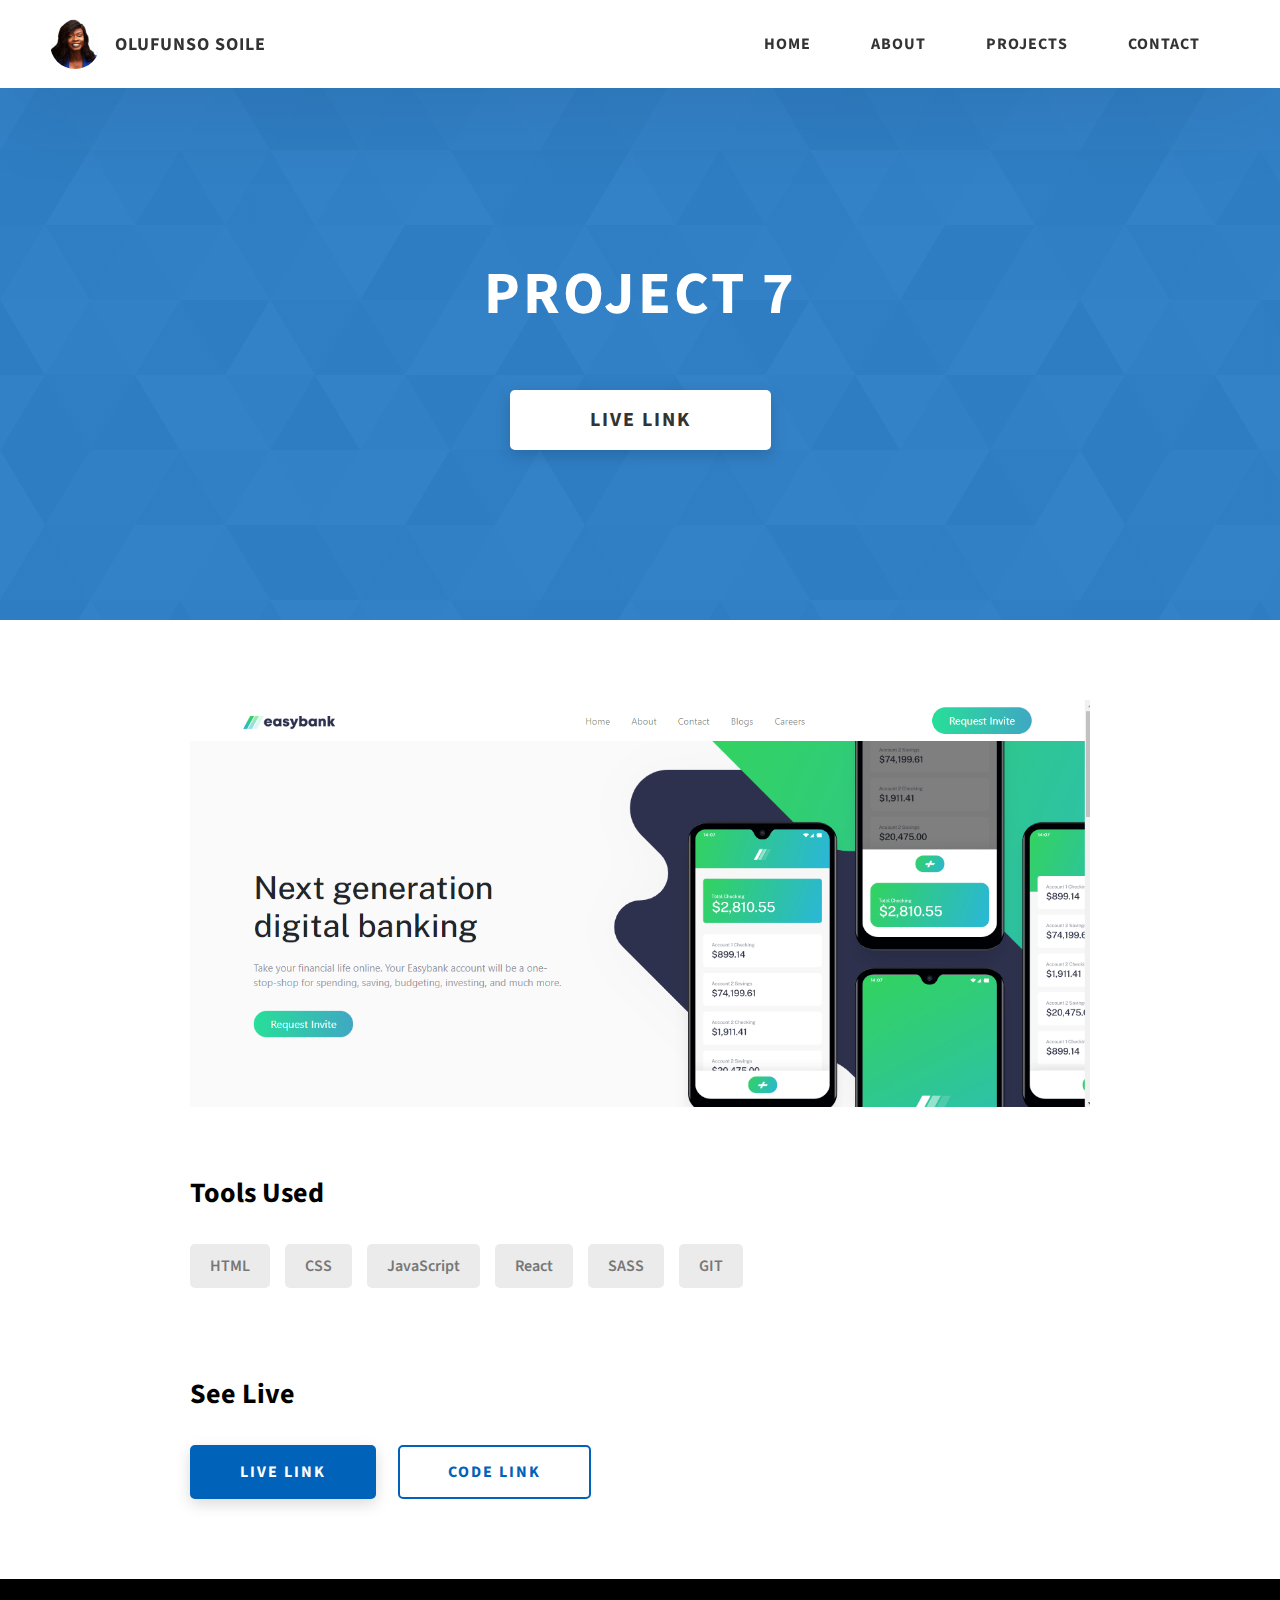
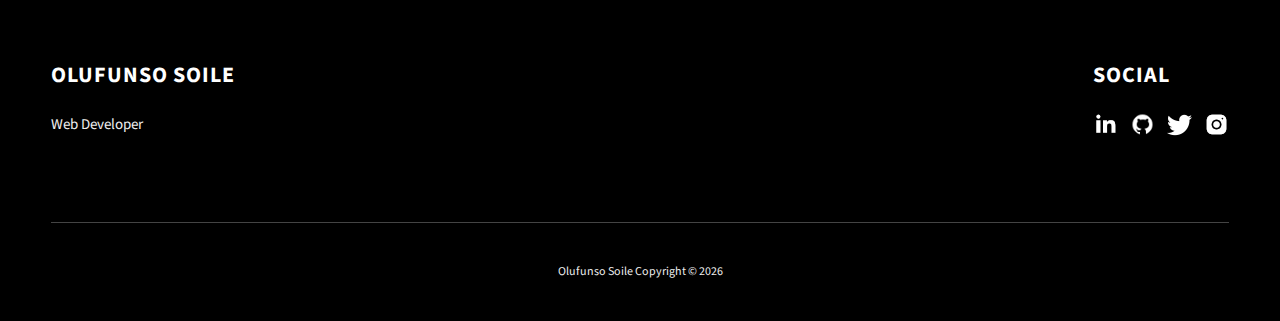
<file: pages/easybank.html>
<!DOCTYPE html>
<html lang="en">
  <head>
    <meta charset="UTF-8" />
    <meta name="viewport" content="width=device-width, initial-scale=1.0" />
    <meta http-equiv="X-UA-Compatible" content="ie=edge" />
    <title>Case Study of Project 5</title>
    <meta name="description" content="Case study page of Project" />
    <link
      rel="shortcut icon"
      href="../assets/icon/favicon.ico"
      type="image/x-icon"
    />
    <link rel="stylesheet" href="../css/style.css" />

    <link rel="preconnect" href="https://fonts.googleapis.com" />
    <link rel="preconnect" href="https://fonts.gstatic.com" crossorigin />
    <link
      href="https://fonts.googleapis.com/css2?family=Source+Sans+Pro:wght@400;600;700;900&display=swap"
      rel="stylesheet"
    />
  </head>
  <body>
    <header class="header"></header>
    <section class="project-cs-hero">
      <div class="project-cs-hero__content">
        <h1 class="heading-primary">Project 7</h1>
        <div class="project-cs-hero__info">
          <p class="text-primary"></p>
        </div>
        <div class="project-cs-hero__cta">
          <a href="https://funsoadetola.github.io/Easybank-landing-page/" class="btn btn--bg" target="_blank">Live Link</a>
        </div>
      </div>
    </section>
    <section class="project-details">
      <div class="main-container">
        <div class="project-details__content">
          <div class="project-details__showcase-img-cont">
            <img
              src="../assets/png/easybank.png"
              alt="Project Image"
              class="project-details__showcase-img"
            />
          </div>
          <!-- <div class="project-details__content-main">
            <div class="project-details__desc">
              <h3 class="project-details__content-title">Project Overview</h3>
              <p class="project-details__desc-para">
                Lorem ipsum dolor sit amet consectetur adipisicing elit. Neque
                alias tenetur minus quaerat aliquid, aut provident blanditiis,
                deleniti aspernatur ipsam eaque veniam voluptatem corporis vitae
                mollitia laborum corrupti ullam rem. Lorem ipsum dolor sit amet
                consectetur adipisicing elit. Neque alias tenetur minus quaerat
                aliquid, aut provident blanditiis, deleniti aspernatur ipsam
                eaque veniam voluptatem corporis vitae mollitia laborum corrupti
                ullam rem?
              </p>
              <p class="project-details__desc-para">
                Lorem ipsum dolor sit amet consectetur adipisicing elit. Neque
                alias tenetur minus quaerat aliquid, aut provident blanditiis,
                deleniti aspernatur ipsam eaque veniam voluptatem corporis vitae
                mollitia laborum corrupti ullam rem?
              </p>
            </div> -->
            <div class="project-details__tools-used">
              <h3 class="project-details__content-title">Tools Used</h3>
              <div class="skills">
                <div class="skills__skill">HTML</div>
                <div class="skills__skill">CSS</div>
                <div class="skills__skill">JavaScript</div>
                <div class="skills__skill">React</div>
                <div class="skills__skill">SASS</div>
                <div class="skills__skill">GIT</div>
                
              
              </div>
            </div>
            <div class="project-details__links">
              <h3 class="project-details__content-title">See Live</h3>
              <a
                href="https://funsoadetola.github.io/Easybank-landing-page/"
                class="btn btn--med btn--theme project-details__links-btn"
                target="_blank"
                >Live Link</a
              >
              <a
                href="https://github.com/FunsoAdetola/Easybank-landing-page"
                class="btn btn--med btn--theme-inv project-details__links-btn"
                target="_blank"
                >Code Link</a
              >
            </div>
          </div>
        </div>
      </div>
    </section>
    <footer class="main-footer"></footer>
    <script src="../index.js"></script>
    <script src="../main.js"></script>
  </body>
</html>
</file>
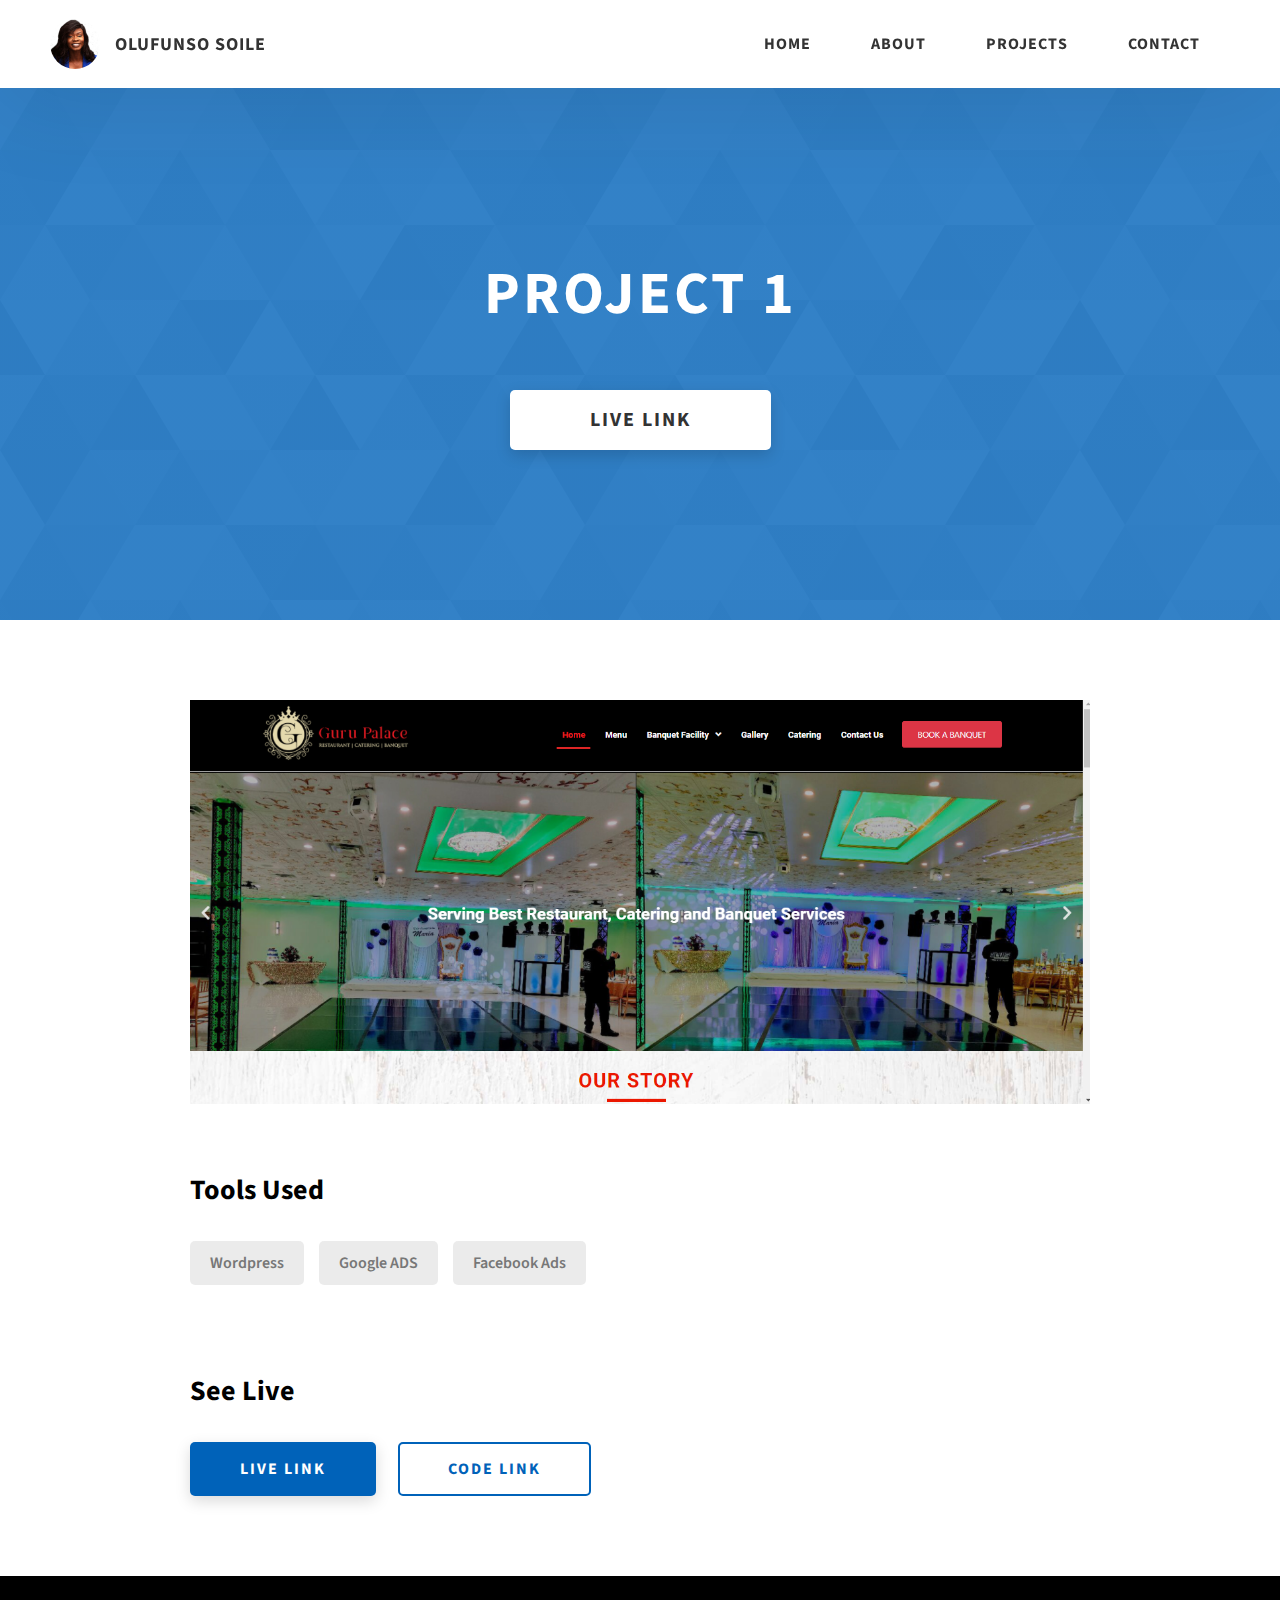
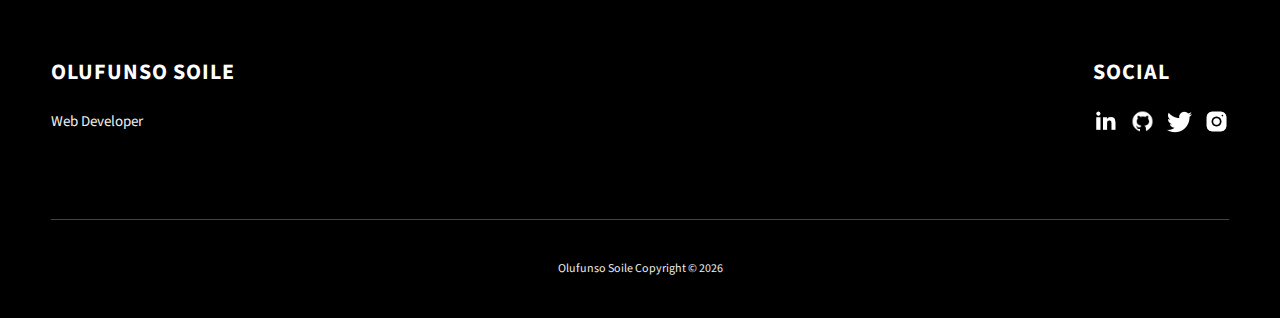
<file: pages/guru.html>
<!DOCTYPE html>
<html lang="en">
  <head>
    <meta charset="UTF-8" />
    <meta name="viewport" content="width=device-width, initial-scale=1.0" />
    <meta http-equiv="X-UA-Compatible" content="ie=edge" />
    <title>Case Study of Project 1</title>
    <meta name="description" content="Case study page of Project" />
    <link
      rel="shortcut icon"
      href="../assets/icon/favicon.ico"
      type="image/x-icon"
    />
    <link rel="stylesheet" href="../css/style.css" />

    <link rel="preconnect" href="https://fonts.googleapis.com" />
    <link rel="preconnect" href="https://fonts.gstatic.com" crossorigin />
    <link
      href="https://fonts.googleapis.com/css2?family=Source+Sans+Pro:wght@400;600;700;900&display=swap"
      rel="stylesheet"
    />
  </head>
  <body>
    <header class="header"></header>
    <section class="project-cs-hero">
      <div class="project-cs-hero__content">
        <h1 class="heading-primary">Project 1</h1>
        <div class="project-cs-hero__info">
          <p class="text-primary"></p>
        </div>
        <div class="project-cs-hero__cta">
          <a href="https://dev-pearlproducts.pantheonsite.io/" class="btn btn--bg" target="_blank">Live Link</a>
        </div>
      </div>
    </section>
    <section class="project-details">
      <div class="main-container">
        <div class="project-details__content">
          <div class="project-details__showcase-img-cont">
            <img
              src="../assets/png/guru.png"
              alt="Project Image"
              class="project-details__showcase-img"
            />
          </div>
          <!-- <div class="project-details__content-main">
            <div class="project-details__desc">
              <h3 class="project-details__content-title">Project Overview</h3>
              <p class="project-details__desc-para">
                Lorem ipsum dolor sit amet consectetur adipisicing elit. Neque
                alias tenetur minus quaerat aliquid, aut provident blanditiis,
                deleniti aspernatur ipsam eaque veniam voluptatem corporis vitae
                mollitia laborum corrupti ullam rem. Lorem ipsum dolor sit amet
                consectetur adipisicing elit. Neque alias tenetur minus quaerat
                aliquid, aut provident blanditiis, deleniti aspernatur ipsam
                eaque veniam voluptatem corporis vitae mollitia laborum corrupti
                ullam rem?
              </p>
              <p class="project-details__desc-para">
                Lorem ipsum dolor sit amet consectetur adipisicing elit. Neque
                alias tenetur minus quaerat aliquid, aut provident blanditiis,
                deleniti aspernatur ipsam eaque veniam voluptatem corporis vitae
                mollitia laborum corrupti ullam rem?
              </p>
            </div> -->
            <div class="project-details__tools-used">
              <h3 class="project-details__content-title">Tools Used</h3>
              <div class="skills">
                <div class="skills__skill">Wordpress</div>
                <div class="skills__skill">Google ADS</div>
                <div class="skills__skill">Facebook Ads</div>
             
              </div>
            </div>
            <div class="project-details__links">
              <h3 class="project-details__content-title">See Live</h3>
              <a
                href="https://dev-pearlproducts.pantheonsite.io/"
                class="btn btn--med btn--theme project-details__links-btn"
                target="_blank"
                >Live Link</a
              >
              <a
                href="https://dev-pearlproducts.pantheonsite.io/"
                class="btn btn--med btn--theme-inv project-details__links-btn"
                target="_blank"
                >Code Link</a
              >
            </div>
          </div>
        </div>
      </div>
    </section>
    <footer class="main-footer"></footer>
    <script src="../index.js"></script>
    <script src="../main.js"></script>
  </body>
</html>
</file>
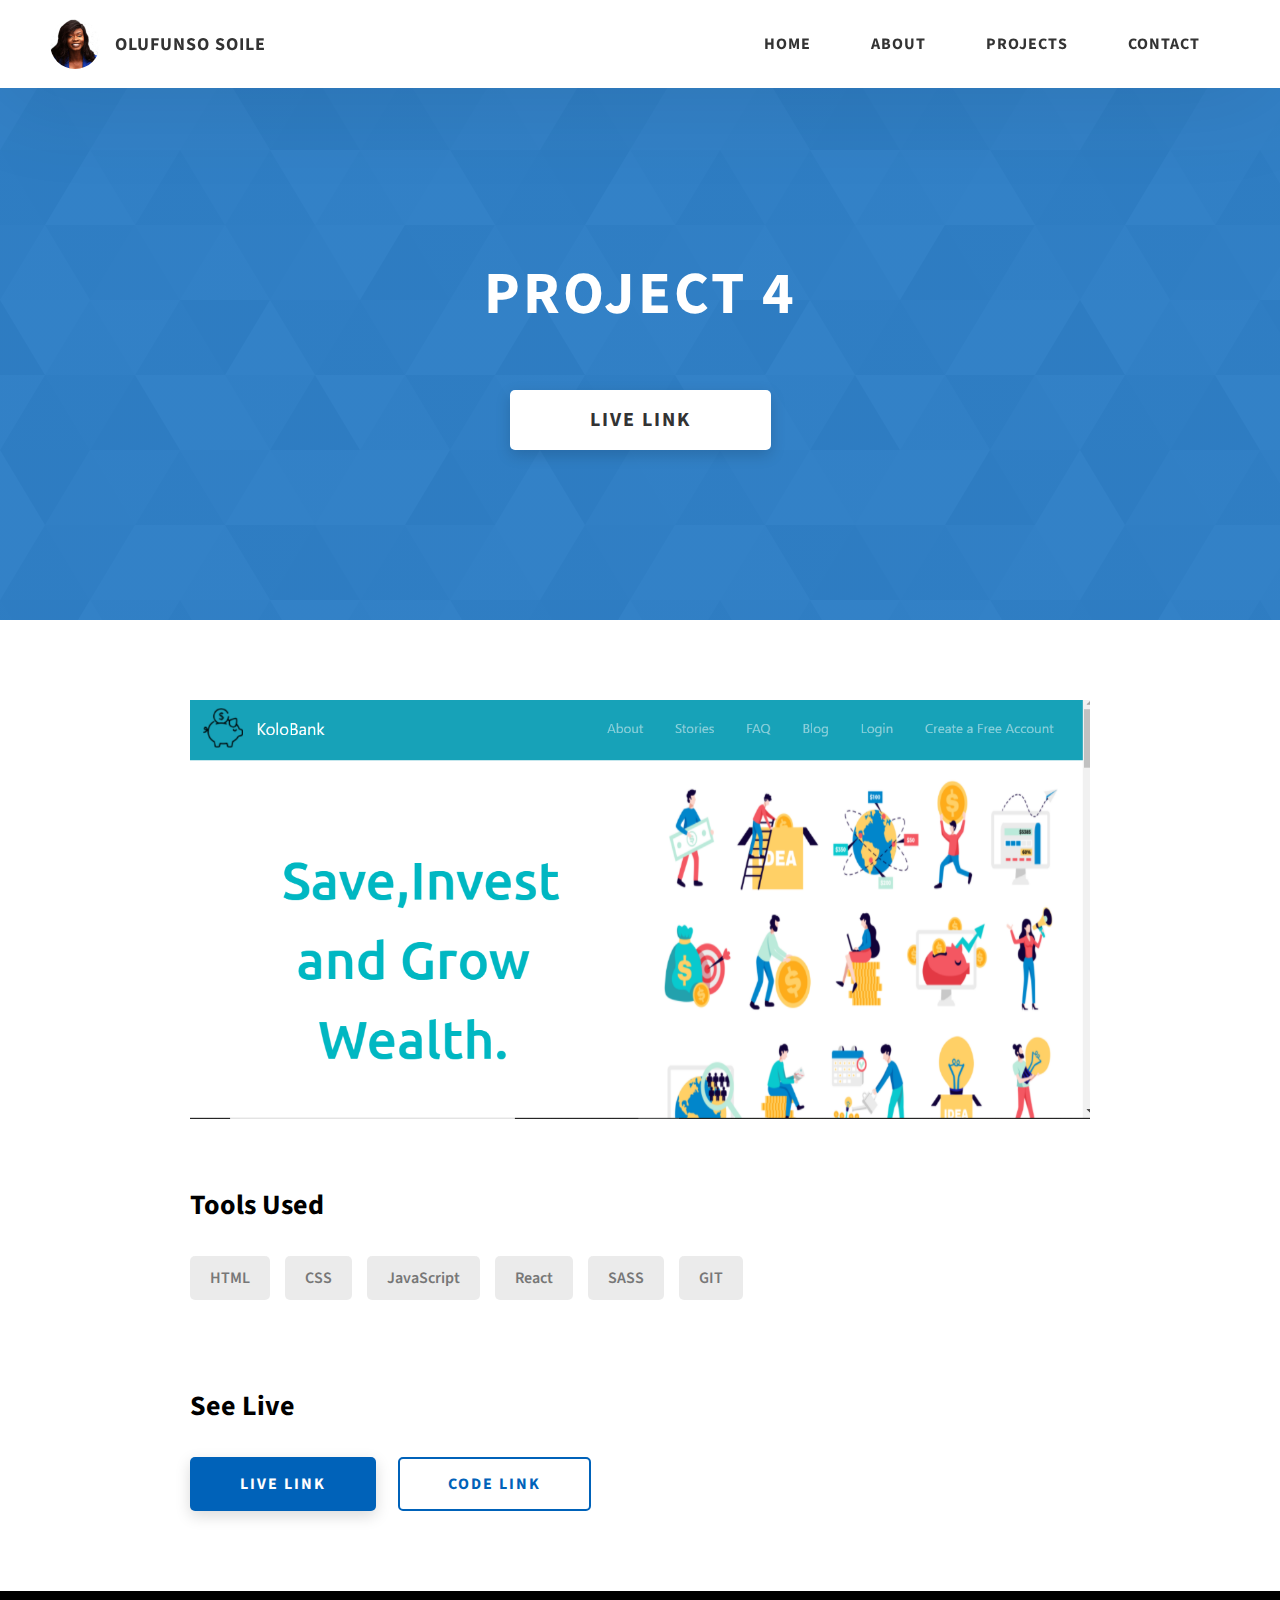
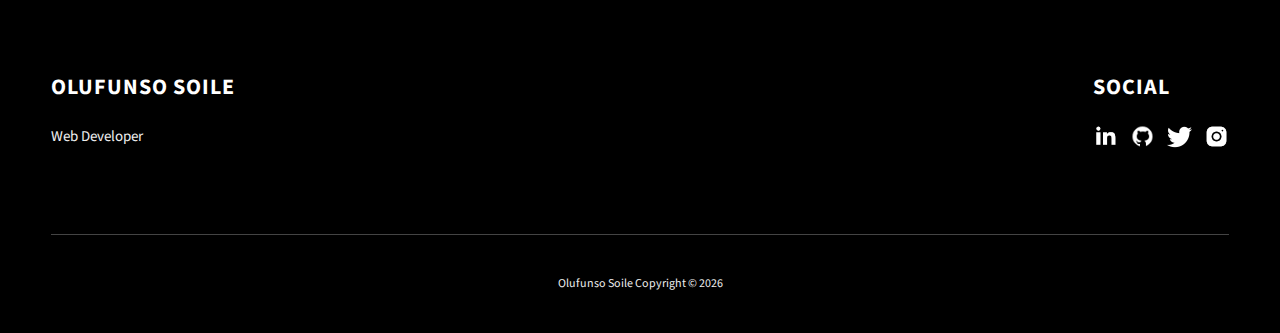
<file: pages/kolobank.html>
<!DOCTYPE html>
<html lang="en">
  <head>
    <meta charset="UTF-8" />
    <meta name="viewport" content="width=device-width, initial-scale=1.0" />
    <meta http-equiv="X-UA-Compatible" content="ie=edge" />
    <title>Case Study of Project 5</title>
    <meta name="description" content="Case study page of Project" />
    <link
      rel="shortcut icon"
      href="../assets/icon/favicon.ico"
      type="image/x-icon"
    />
    <link rel="stylesheet" href="../css/style.css" />

    <link rel="preconnect" href="https://fonts.googleapis.com" />
    <link rel="preconnect" href="https://fonts.gstatic.com" crossorigin />
    <link
      href="https://fonts.googleapis.com/css2?family=Source+Sans+Pro:wght@400;600;700;900&display=swap"
      rel="stylesheet"
    />
  </head>
  <body>
    <header class="header"></header>
    <section class="project-cs-hero">
      <div class="project-cs-hero__content">
        <h1 class="heading-primary">Project 4</h1>
        <div class="project-cs-hero__info">
          <p class="text-primary"></p>
        </div>
        <div class="project-cs-hero__cta">
          <a href="https://funsoadetola.github.io/Landing-page/" class="btn btn--bg" target="_blank">Live Link</a>
        </div>
      </div>
    </section>
    <section class="project-details">
      <div class="main-container">
        <div class="project-details__content">
          <div class="project-details__showcase-img-cont">
            <img
              src="../assets/png/kolobank.png"
              alt="Project Image"
              class="project-details__showcase-img"
            />
          </div>
          <!-- <div class="project-details__content-main">
            <div class="project-details__desc">
              <h3 class="project-details__content-title">Project Overview</h3>
              <p class="project-details__desc-para">
                Lorem ipsum dolor sit amet consectetur adipisicing elit. Neque
                alias tenetur minus quaerat aliquid, aut provident blanditiis,
                deleniti aspernatur ipsam eaque veniam voluptatem corporis vitae
                mollitia laborum corrupti ullam rem. Lorem ipsum dolor sit amet
                consectetur adipisicing elit. Neque alias tenetur minus quaerat
                aliquid, aut provident blanditiis, deleniti aspernatur ipsam
                eaque veniam voluptatem corporis vitae mollitia laborum corrupti
                ullam rem?
              </p>
              <p class="project-details__desc-para">
                Lorem ipsum dolor sit amet consectetur adipisicing elit. Neque
                alias tenetur minus quaerat aliquid, aut provident blanditiis,
                deleniti aspernatur ipsam eaque veniam voluptatem corporis vitae
                mollitia laborum corrupti ullam rem?
              </p>
            </div> -->
            <div class="project-details__tools-used">
              <h3 class="project-details__content-title">Tools Used</h3>
              <div class="skills">
                <div class="skills__skill">HTML</div>
                <div class="skills__skill">CSS</div>
                <div class="skills__skill">JavaScript</div>
                <div class="skills__skill">React</div>
                <div class="skills__skill">SASS</div>
                <div class="skills__skill">GIT</div>
              
              </div>
            </div>
            <div class="project-details__links">
              <h3 class="project-details__content-title">See Live</h3>
              <a
                href="https://funsoadetola.github.io/Landing-page/"
                class="btn btn--med btn--theme project-details__links-btn"
                target="_blank"
                >Live Link</a
              >
              <a
                href="https://github.com/FunsoAdetola/Landing-page"
                class="btn btn--med btn--theme-inv project-details__links-btn"
                target="_blank"
                >Code Link</a
              >
            </div>
          </div>
        </div>
      </div>
    </section>
    <footer class="main-footer"></footer>
    <script src="../index.js"></script>
    <script src="../main.js"></script>
  </body>
</html>
</file>
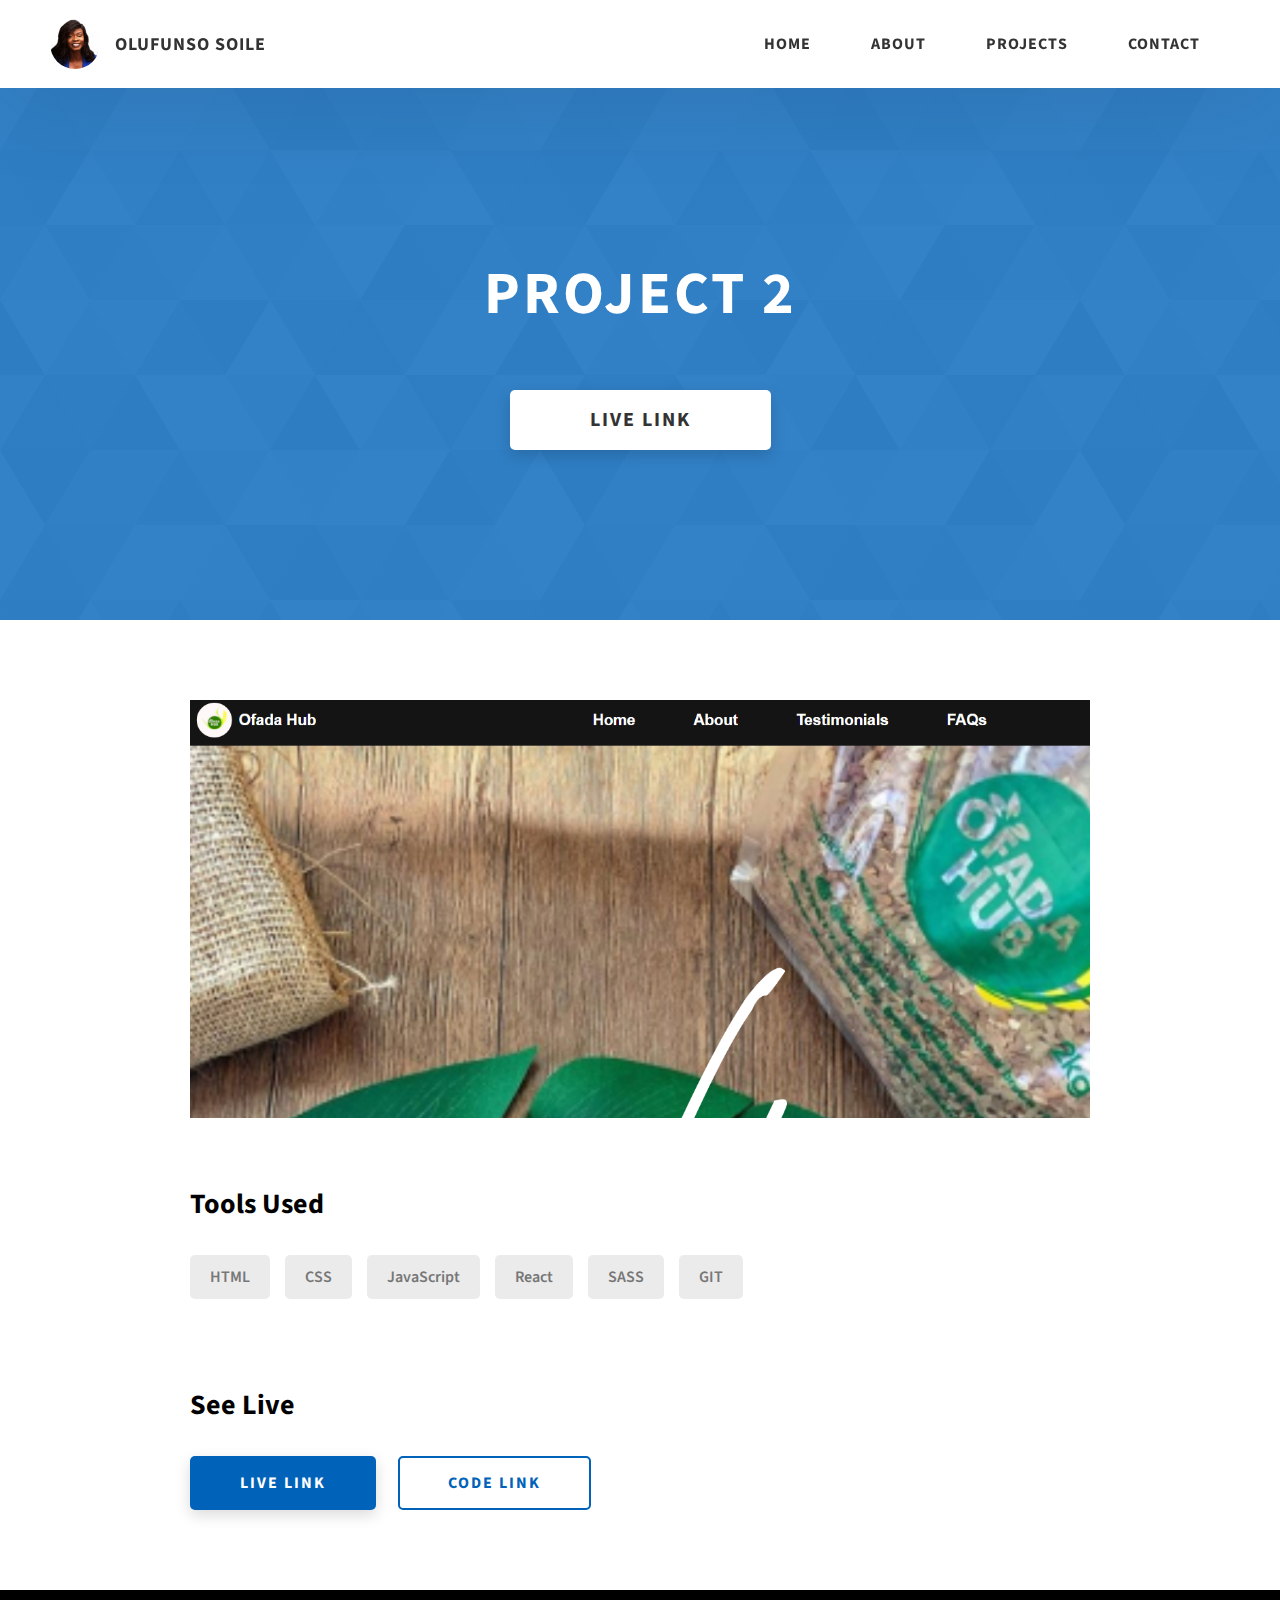
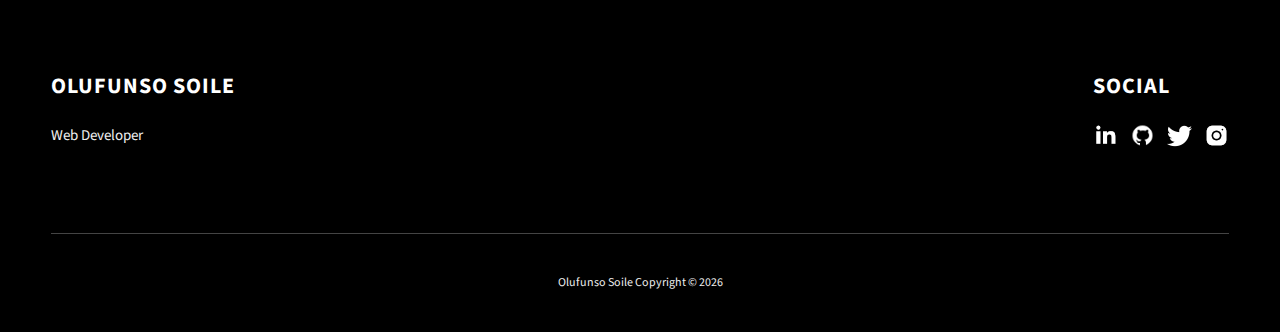
<file: pages/ofada.html>
<!DOCTYPE html>
<html lang="en">
  <head>
    <meta charset="UTF-8" />
    <meta name="viewport" content="width=device-width, initial-scale=1.0" />
    <meta http-equiv="X-UA-Compatible" content="ie=edge" />
    <title>Case Study of Project 2</title>
    <meta name="description" content="Case study page of Project" />
    <link
      rel="shortcut icon"
      href="../assets/icon/favicon.ico"
      type="image/x-icon"
    />
    <link rel="stylesheet" href="../css/style.css" />

    <link rel="preconnect" href="https://fonts.googleapis.com" />
    <link rel="preconnect" href="https://fonts.gstatic.com" crossorigin />
    <link
      href="https://fonts.googleapis.com/css2?family=Source+Sans+Pro:wght@400;600;700;900&display=swap"
      rel="stylesheet"
    />
  </head>
  <body>
    <header class="header"></header>
    <section class="project-cs-hero">
      <div class="project-cs-hero__content">
        <h1 class="heading-primary">Project 2</h1>
        <div class="project-cs-hero__info">
          <p class="text-primary"></p>
        </div>
        <div class="project-cs-hero__cta">
          <a href="https://ofadahub.netlify.app/" class="btn btn--bg" target="_blank">Live Link</a>
        </div>
      </div>
    </section>
    <section class="project-details">
      <div class="main-container">
        <div class="project-details__content">
          <div class="project-details__showcase-img-cont">
            <img
              src="../assets/png/ofadahub.png"
              alt="Project Image"
              class="project-details__showcase-img"
            />
          </div>
          <!-- <div class="project-details__content-main">
            <div class="project-details__desc">
              <h3 class="project-details__content-title">Project Overview</h3>
              <p class="project-details__desc-para">
                Lorem ipsum dolor sit amet consectetur adipisicing elit. Neque
                alias tenetur minus quaerat aliquid, aut provident blanditiis,
                deleniti aspernatur ipsam eaque veniam voluptatem corporis vitae
                mollitia laborum corrupti ullam rem. Lorem ipsum dolor sit amet
                consectetur adipisicing elit. Neque alias tenetur minus quaerat
                aliquid, aut provident blanditiis, deleniti aspernatur ipsam
                eaque veniam voluptatem corporis vitae mollitia laborum corrupti
                ullam rem?
              </p>
              <p class="project-details__desc-para">
                Lorem ipsum dolor sit amet consectetur adipisicing elit. Neque
                alias tenetur minus quaerat aliquid, aut provident blanditiis,
                deleniti aspernatur ipsam eaque veniam voluptatem corporis vitae
                mollitia laborum corrupti ullam rem?
              </p>
            </div> -->
            <div class="project-details__tools-used">
              <h3 class="project-details__content-title">Tools Used</h3>
              <div class="skills">
                <div class="skills__skill">HTML</div>
                <div class="skills__skill">CSS</div>
                <div class="skills__skill">JavaScript</div>
                <div class="skills__skill">React</div>
                <div class="skills__skill">SASS</div>
                <div class="skills__skill">GIT</div>
              
              </div>
            </div>
            <div class="project-details__links">
              <h3 class="project-details__content-title">See Live</h3>
              <a
                href="https://ofadahub.netlify.app/"
                class="btn btn--med btn--theme project-details__links-btn"
                target="_blank"
                >Live Link</a
              >
              <a
                href="https://github.com/FunsoAdetola/ofadaHub"
                class="btn btn--med btn--theme-inv project-details__links-btn"
                target="_blank"
                >Code Link</a
              >
            </div>
          </div>
        </div>
      </div>
    </section>
    <footer class="main-footer"></footer>
    <script src="../index.js"></script>
    <script src="../main.js"></script>
  </body>
</html>
</file>
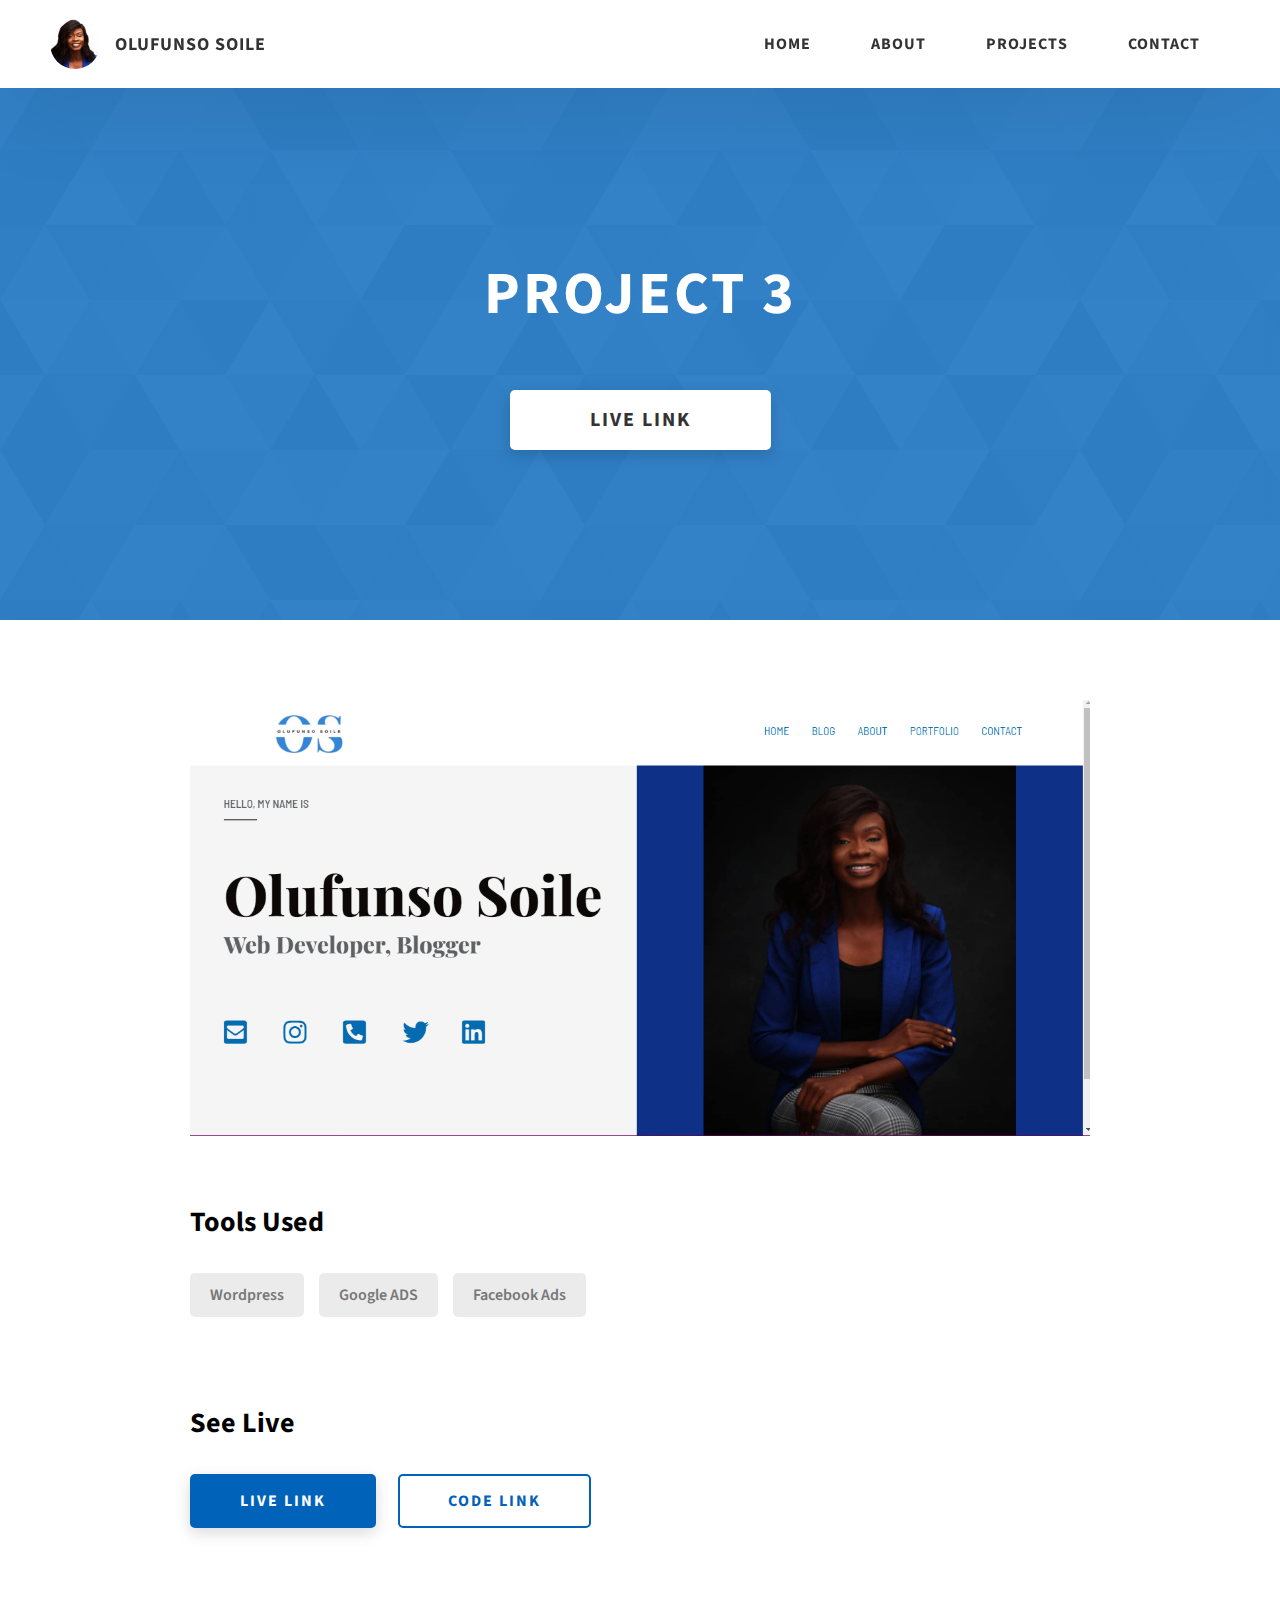
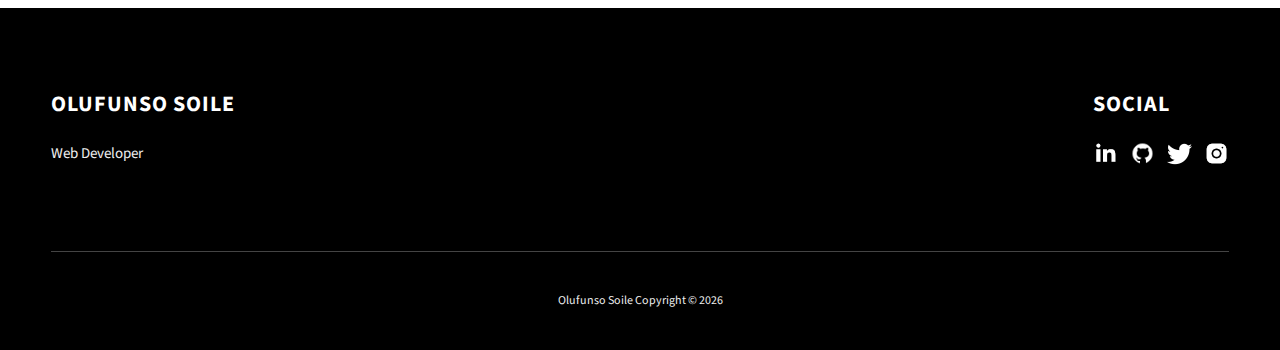
<file: pages/portfolio.html>
<!DOCTYPE html>
<html lang="en">
  <head>
    <meta charset="UTF-8" />
    <meta name="viewport" content="width=device-width, initial-scale=1.0" />
    <meta http-equiv="X-UA-Compatible" content="ie=edge" />
    <title>Case Study of Project 1</title>
    <meta name="description" content="Case study page of Project" />
    <link
      rel="shortcut icon"
      href="../assets/icon/favicon.ico"
      type="image/x-icon"
    />
    <link rel="stylesheet" href="../css/style.css" />

    <link rel="preconnect" href="https://fonts.googleapis.com" />
    <link rel="preconnect" href="https://fonts.gstatic.com" crossorigin />
    <link
      href="https://fonts.googleapis.com/css2?family=Source+Sans+Pro:wght@400;600;700;900&display=swap"
      rel="stylesheet"
    />
  </head>
  <body>
    <header class="header"></header>
    <section class="project-cs-hero">
      <div class="project-cs-hero__content">
        <h1 class="heading-primary">Project 3</h1>
        <div class="project-cs-hero__info">
          <p class="text-primary"></p>
        </div>
        <div class="project-cs-hero__cta">
          <a href="http://olufunsosoile.com/" class="btn btn--bg" target="_blank">Live Link</a>
        </div>
      </div>
    </section>
    <section class="project-details">
      <div class="main-container">
        <div class="project-details__content">
          <div class="project-details__showcase-img-cont">
            <img
              src="../assets/png/portfolio.png"
              alt="Project Image"
              class="project-details__showcase-img"
            />
          </div>
          <!-- <div class="project-details__content-main">
            <div class="project-details__desc">
              <h3 class="project-details__content-title">Project Overview</h3>
              <p class="project-details__desc-para">
                Lorem ipsum dolor sit amet consectetur adipisicing elit. Neque
                alias tenetur minus quaerat aliquid, aut provident blanditiis,
                deleniti aspernatur ipsam eaque veniam voluptatem corporis vitae
                mollitia laborum corrupti ullam rem. Lorem ipsum dolor sit amet
                consectetur adipisicing elit. Neque alias tenetur minus quaerat
                aliquid, aut provident blanditiis, deleniti aspernatur ipsam
                eaque veniam voluptatem corporis vitae mollitia laborum corrupti
                ullam rem?
              </p>
              <p class="project-details__desc-para">
                Lorem ipsum dolor sit amet consectetur adipisicing elit. Neque
                alias tenetur minus quaerat aliquid, aut provident blanditiis,
                deleniti aspernatur ipsam eaque veniam voluptatem corporis vitae
                mollitia laborum corrupti ullam rem?
              </p>
            </div> -->
            <div class="project-details__tools-used">
              <h3 class="project-details__content-title">Tools Used</h3>
              <div class="skills">
          
                <div class="skills__skill">Wordpress</div>
                <div class="skills__skill">Google ADS</div>
                <div class="skills__skill">Facebook Ads</div>
              
              </div>
            </div>
            <div class="project-details__links">
              <h3 class="project-details__content-title">See Live</h3>
              <a
                href="http://olufunsosoile.com/"
                class="btn btn--med btn--theme project-details__links-btn"
                target="_blank"
                >Live Link</a
              >
              <a
                href="http://olufunsosoile.com/"
                class="btn btn--med btn--theme-inv project-details__links-btn"
                target="_blank"
                >Code Link</a
              >
            </div>
          </div>
        </div>
      </div>
    </section>
    <footer class="main-footer"></footer>
    <script src="../index.js"></script>
    <script src="../main.js"></script>
  </body>
</html>
</file>
<file: css/style.css>
/*
0 - 600px:      Phone
600 - 900px:    Tablet portrait
900 - 1200px:   Tablet landscape
[1200 - 1800] is where our normal styles apply
1800px + :      Big desktop
$breakpoint arguement choices:
- phone
- tab-port
- tab-land
- big-desktop

Inside media queries 1em is always 16px i.e 1em = 16px at every screen size only inside media queries
*/
*,
*::after,
*::before {
  margin: 0;
  padding: 0;
  box-sizing: inherit;
  font-family: inherit;
}

html {
  font-size: 62.5%;
  scroll-behavior: smooth;
}
@media only screen and (max-width: 75em) {
  html {
    font-size: 59%;
  }
}
@media only screen and (max-width: 56.25em) {
  html {
    font-size: 56%;
  }
}
@media only screen and (min-width: 112.5em) {
  html {
    font-size: 65%;
  }
}

body {
  box-sizing: border-box;
  position: relative;
  line-height: 1.5;
  font-family: sans-serif;
  overflow-x: hidden;
  overflow-y: scroll;
  font-family: "Source Sans Pro", sans-serif;
}

a {
  text-decoration: none;
  color: inherit;
}

li {
  list-style: none;
}

input:focus,
button:focus,
a:focus,
textarea:focus {
  outline: none;
}

button {
  border: none;
  cursor: pointer;
}

textarea {
  resize: none;
}

.heading-primary {
  font-size: 6rem;
  text-transform: uppercase;
  letter-spacing: 3px;
  text-align: center;
}
@media only screen and (max-width: 37.5em) {
  .heading-primary {
    font-size: 4.5rem;
  }
}

.heading-sec__mb-bg {
  margin-bottom: 11rem;
}
@media only screen and (max-width: 56.25em) {
  .heading-sec__mb-bg {
    margin-bottom: 8rem;
  }
}

.heading-sec__mb-med {
  margin-bottom: 9rem;
}
@media only screen and (max-width: 56.25em) {
  .heading-sec__mb-med {
    margin-bottom: 8rem;
  }
}

.heading-sec__main {
  display: block;
  font-size: 4rem;
  text-transform: uppercase;
  letter-spacing: 1px;
  letter-spacing: 3px;
  text-align: center;
  margin-bottom: 3.5rem;
  position: relative;
}
.heading-sec__main--lt {
  color: #fff;
}
.heading-sec__main--lt::after {
  content: "";
  background: #fff !important;
}
.heading-sec__main::after {
  content: "";
  position: absolute;
  top: calc(100% + 1.5rem);
  height: 5px;
  width: 3rem;
  background: #0062b9;
  left: 50%;
  transform: translateX(-50%);
  border-radius: 5px;
}
@media only screen and (max-width: 37.5em) {
  .heading-sec__main::after {
    top: calc(100% + 1.2rem);
  }
}

.heading-sec__sub {
  display: block;
  text-align: center;
  color: #777;
  font-size: 2rem;
  font-weight: 500;
  max-width: 80rem;
  margin: auto;
  line-height: 1.6;
}
@media only screen and (max-width: 37.5em) {
  .heading-sec__sub {
    font-size: 1.8rem;
  }
}
.heading-sec__sub--lt {
  color: #eee;
}

.heading-sm {
  font-size: 2.2rem;
  text-transform: uppercase;
  letter-spacing: 1px;
}

.main-container {
  max-width: 120rem;
  margin: auto;
  width: 92%;
}

.btn {
  background: #fff;
  color: #333;
  text-transform: uppercase;
  letter-spacing: 2px;
  display: inline-block;
  font-weight: 700;
  border-radius: 5px;
  box-shadow: 0 5px 15px 0 rgba(0, 0, 0, 0.15);
}
.btn--bg {
  padding: 1.5rem 8rem;
  font-size: 2rem;
}
.btn--med {
  padding: 1.5rem 5rem;
  font-size: 1.6rem;
}
.btn--theme {
  background: #0062b9;
  color: #fff;
}
.btn--theme-inv {
  color: #0062b9;
  background: #fff;
  border: 2px solid #0062b9;
  box-shadow: none;
  padding: calc(1.5rem - 2px) calc(5rem - 2px);
}

.sec-pad {
  padding: 12rem 0;
}
@media only screen and (max-width: 56.25em) {
  .sec-pad {
    padding: 8rem 0;
  }
}

.text-primary {
  color: #fff;
  font-size: 2.2rem;
  text-align: center;
  width: 100%;
  line-height: 1.6;
}
@media only screen and (max-width: 37.5em) {
  .text-primary {
    font-size: 2rem;
  }
}

.home-hero {
  color: #fff;
  background: linear-gradient(
      to right,
      rgba(0, 98, 185, 0.8),
      rgba(0, 98, 185, 0.8)
    ),
    url(../../assets/svg/common-bg.svg);
  background-position: center;
  height: 100vh;
  min-height: 80rem;
  max-height: 120rem;
  position: relative;
}
@media only screen and (max-width: 37.5em) {
  .home-hero {
    height: unset;
    min-height: unset;
  }
}
.home-hero__socials {
  position: absolute;
  top: 50%;
  border: 2px solid #eee;
  border-left: 2px solid #eee;
  transform: translateY(-50%);
}
@media only screen and (max-width: 56.25em) {
  .home-hero__socials {
    display: none;
  }
}
.home-hero__mouse-scroll-cont {
  position: absolute;
  bottom: 3%;
  left: 50%;
  transform: translateX(-50%);
}
@media only screen and (max-width: 37.5em) {
  .home-hero__mouse-scroll-cont {
    display: none;
  }
}
.home-hero__social {
  width: 5rem;
}
.home-hero__social-icon-link {
  width: 100%;
  display: block;
  padding: 1.2rem;
  border-bottom: 2px solid #eee;
}
.home-hero__social-icon-link--bd-none {
  border-bottom: 0;
}
.home-hero__social-icon {
  width: 100%;
}
.home-hero__content {
  position: absolute;
  top: 50%;
  left: 50%;
  transform: translate(-50%, -50%);
  max-width: 90rem;
  width: 92%;
}
@media only screen and (max-width: 37.5em) {
  .home-hero__content {
    padding: 19rem 0 13rem 0;
    margin: auto;
    position: static;
    transform: translate(0, 0);
  }
}
.home-hero__info {
  margin: 3rem auto 0 auto;
  max-width: 80rem;
}
.home-hero__cta {
  margin-top: 5rem;
  text-align: center;
}

.about {
  background: #fafafa;
}
.about__content {
  display: grid;
  grid-template-columns: 1fr 1fr;
  grid-gap: 10rem;
}
@media only screen and (max-width: 56.25em) {
  .about__content {
    grid-template-columns: 1fr;
    grid-gap: 8rem;
  }
}
.about__content-title {
  font-weight: 700;
  font-size: 2.8rem;
  margin-bottom: 3rem;
}
@media only screen and (max-width: 37.5em) {
  .about__content-title {
    font-size: 2.4rem;
  }
}
.about__content-details-para {
  font-size: 1.8rem;
  color: grey;
  max-width: 60rem;
  line-height: 1.7;
  margin-bottom: 1rem;
}
.about__content-details-para--hl {
  font-weight: 700;
  margin: 0 3px;
}
.about__content-details-para:last-child {
  margin-bottom: 4rem;
}

.projects__row {
  display: grid;
  grid-template-columns: 1.5fr 1fr;
  grid-gap: 5rem;
  margin-bottom: 11rem;
}
@media only screen and (max-width: 56.25em) {
  .projects__row {
    grid-template-columns: 1fr;
    grid-gap: 2rem;
    margin-bottom: 8rem;
  }
}
@media only screen and (max-width: 56.25em) {
  .projects__row {
    text-align: center;
  }
}
.projects__row:last-child {
  margin-bottom: 0;
}
.projects__row-img-cont {
  overflow: hidden;
}
.projects__row-img {
  width: 100%;
  display: block;
  object-fit: cover;
}
.projects__row-content {
  padding: 2rem 0;
  display: flex;
  justify-content: center;
  flex-direction: column;
  align-items: flex-start;
}
@media only screen and (max-width: 56.25em) {
  .projects__row-content {
    align-items: center;
  }
}
.projects__row-content-title {
  font-weight: 700;
  font-size: 2.8rem;
  margin-bottom: 2rem;
}
@media only screen and (max-width: 37.5em) {
  .projects__row-content-title {
    font-size: 2.4rem;
  }
}
.projects__row-content-desc {
  font-size: 1.8rem;
  color: grey;
  max-width: 60rem;
  line-height: 1.7;
  margin-bottom: 3rem;
}
@media only screen and (max-width: 37.5em) {
  .projects__row-content-desc {
    font-size: 1.7rem;
  }
}

.contact {
  background: linear-gradient(
      to right,
      rgba(0, 98, 185, 0.8),
      rgba(0, 98, 185, 0.8)
    ),
    url(../../assets/svg/common-bg.svg);
  background-size: cover;
  background-position: center;
}
.contact__form-container {
  box-shadow: 0 0 10px rgba(0, 0, 0, 0.1);
  background: white;
  padding: 4rem;
  margin-top: 6rem;
  max-width: 80rem;
  text-align: right;
  width: 95%;
  border-radius: 5px;
  margin: 5rem auto 0 auto;
}
@media only screen and (max-width: 37.5em) {
  .contact__form-container {
    padding: 3rem;
  }
}
.contact__form-field {
  margin-bottom: 4rem;
}
@media only screen and (max-width: 37.5em) {
  .contact__form-field {
    margin-bottom: 3rem;
  }
}
.contact__form-label {
  color: #666;
  font-size: 1.4rem;
  letter-spacing: 1px;
  font-weight: 700;
  margin-bottom: 1rem;
  display: block;
  text-align: left;
}
.contact__form-input {
  color: #333;
  padding: 2rem;
  width: 100%;
  border: 1px solid #ebebeb;
  font-size: 1.6rem;
  letter-spacing: 0px;
  background: #f0f0f0;
  border-radius: 5px;
  font-weight: 600;
  /* Code for Modern Browsers */
  /* Code for WebKit, Blink, Edge */
  /* Code for Internet Explorer 10-11 */
  /* Code for Microsoft Edge */
  /* Code for Mozilla Firefox 4 to 18 */
  /* Code for Mozilla Firefox 19+ */
}
.contact__form-input::placeholder {
  color: #999;
  font-weight: 600;
  font-size: 1.6rem;
}
.contact__form-input::-webkit-input-placeholder {
  color: #999;
  font-weight: 600;
  font-size: 1.6rem;
}
.contact__form-input:-ms-input-placeholder {
  color: #999;
  font-weight: 600;
  font-size: 1.6rem;
}
.contact__form-input::-ms-input-placeholder {
  color: #999;
  font-weight: 600;
  font-size: 1.6rem;
}
.contact__form-input:-moz-placeholder {
  opacity: 1;
  color: #999;
  font-weight: 600;
  font-size: 1.6rem;
}
.contact__form-input::-moz-placeholder {
  opacity: 1;
  color: #999;
  font-weight: 600;
  font-size: 1.6rem;
}
.contact__btn {
  width: 30%;
  padding: 2rem 4rem;
  font-size: 1.6rem;
}
@media only screen and (max-width: 37.5em) {
  .contact__btn {
    width: 100%;
  }
}

.project-cs-hero {
  color: #fff;
  background: linear-gradient(
      to right,
      rgba(0, 98, 185, 0.8),
      rgba(0, 98, 185, 0.8)
    ),
    url(../../assets/svg/common-bg.svg);
  background-size: cover;
  background-position: center;
  position: relative;
}
@media only screen and (max-width: 37.5em) {
  .project-cs-hero {
    height: unset;
    min-height: unset;
  }
}
.project-cs-hero__content {
  padding: 25rem 0 17rem 0;
  max-width: 90rem;
  width: 92%;
  margin: auto;
}
@media only screen and (max-width: 37.5em) {
  .project-cs-hero__content {
    padding: 19rem 0 13rem 0;
    margin: auto;
    position: static;
    transform: translate(0, 0);
  }
}
.project-cs-hero__info {
  margin: 3rem auto 0 auto;
  max-width: 80rem;
}
.project-cs-hero__cta {
  margin-top: 5rem;
  text-align: center;
}

.project-details__content {
  padding: 8rem 0;
  max-width: 90rem;
  margin: auto;
}
.project-details__content-title {
  font-weight: 700;
  font-size: 2.8rem;
  margin-bottom: 3rem;
}
@media only screen and (max-width: 37.5em) {
  .project-details__content-title {
    font-size: 2.4rem;
  }
}

.project-details__showcase-img-cont {
  width: 100%;
  margin-bottom: 6rem;
}

.project-details__showcase-img {
  width: 100%;
}

.project-details__content-main {
  width: 100%;
  max-width: 70rem;
  margin: auto;
}

.project-details__desc {
  margin: 0 0 7rem 0;
}
.project-details__desc-para {
  font-size: 1.8rem;
  line-height: 1.7;
  color: grey;
  margin-bottom: 2rem;
}

.project-details__tools-used {
  margin: 0 0 7rem 0;
}
.project-details__tools-used-list {
  display: flex;
  flex-wrap: wrap;
}
.project-details__tools-used-item {
  padding: 1rem 2rem;
  margin-bottom: 1.5rem;
  margin-right: 1.5rem;
  font-size: 1.6rem;
  background: rgba(153, 153, 153, 0.2);
  border-radius: 5px;
  font-weight: 600;
  color: #777;
}

.project-details__links {
  margin: 0 0;
}
.project-details__links-btn {
  margin-right: 2rem;
}
@media only screen and (max-width: 37.5em) {
  .project-details__links-btn {
    margin-right: 0;
    width: 70%;
    margin-bottom: 2rem;
    text-align: center;
  }
}
.project-details__links-btn:last-child {
  margin: 0;
}
@media only screen and (max-width: 37.5em) {
  .project-details__links-btn:last-child {
    margin: 0;
  }
}

.header {
  position: fixed;
  width: 100%;
  z-index: 1000;
  background: #000;
  background: #fff;
  box-shadow: 0 10px 100px rgba(0, 0, 0, 0.1);
}
.header__content {
  display: flex;
  align-items: center;
  justify-content: space-between;
  padding: 1rem 5rem;
}
@media only screen and (max-width: 56.25em) {
  .header__content {
    padding: 0 2rem;
  }
}
.header__logo-container {
  display: flex;
  align-items: center;
  cursor: pointer;
}
.header__logo-img-cont {
  width: 5rem;
  height: 5rem;
  border-radius: 50px;
  overflow: hidden;
  margin-right: 1.5rem;
  background: #0062b9;
}
@media only screen and (max-width: 56.25em) {
  .header__logo-img-cont {
    width: 4.5rem;
    height: 4.5rem;
    margin-right: 1.2rem;
  }
}
.header__logo-img {
  width: 100%;
  height: 100%;
  object-fit: cover;
  object-position: center;
  display: block;
}
.header__logo-sub {
  font-size: 1.8rem;
  text-transform: uppercase;
  font-weight: 700;
  color: #333;
  letter-spacing: 1px;
}
.header__links {
  display: flex;
}
@media only screen and (max-width: 37.5em) {
  .header__links {
    display: none;
  }
}
.header__link {
  padding: 2.2rem 3rem;
  display: inline-block;
  font-size: 1.6rem;
  color: #333;
  text-transform: uppercase;
  letter-spacing: 1px;
  font-weight: 700;
}
@media only screen and (max-width: 56.25em) {
  .header__link {
    padding: 3rem 1.8rem;
    font-size: 1.5rem;
  }
}
.header__main-ham-menu-cont {
  display: none;
  width: 3rem;
  padding: 2.2rem 0;
}
@media only screen and (max-width: 37.5em) {
  .header__main-ham-menu-cont {
    display: block;
  }
}
.header__main-ham-menu {
  width: 100%;
}
.header__sm-menu {
  background: #fff;
  position: absolute;
  width: 100%;
  top: 100%;
  display: none;
  box-shadow: 0px 5px 5px 0px rgba(0, 0, 0, 0.1);
  -webkit-box-shadow: 0px 5px 5px 0px rgba(0, 0, 0, 0.1);
  -moz-box-shadow: 0px 5px 5px 0px rgba(0, 0, 0, 0.1);
}
.header__sm-menu--active {
  display: none;
}
@media only screen and (max-width: 37.5em) {
  .header__sm-menu--active {
    display: block;
  }
}
.header__sm-menu-link a {
  display: block;
  text-decoration: none;
  padding: 2.5rem 3rem;
  font-size: 1.6rem;
  color: #333;
  text-align: right;
  border-bottom: 1px solid #eee;
  font-weight: 700;
  text-transform: uppercase;
  letter-spacing: 2px;
}
.header__sm-menu-link:first-child a {
  border-top: 1px solid #eee;
}
.header__sm-menu-link-last {
  border-bottom: 0;
}

.main-footer {
  background: #000;
  color: #fff;
}
.main-footer__upper {
  display: flex;
  justify-content: space-between;
  padding: 8rem 0;
}
@media only screen and (max-width: 56.25em) {
  .main-footer__upper {
    padding: 6rem 0;
  }
}
@media only screen and (max-width: 37.5em) {
  .main-footer__upper {
    display: block;
  }
}
.main-footer__row-1 {
  order: 2;
}
@media only screen and (max-width: 56.25em) {
  .main-footer__row-1 {
    margin-bottom: 5rem;
  }
}
.main-footer__row-2 {
  width: 40%;
  order: 1;
  max-width: 50rem;
}
@media only screen and (max-width: 56.25em) {
  .main-footer__row-2 {
    width: 100%;
  }
}
.main-footer__short-desc {
  margin-top: 2rem;
  color: #eee;
  font-size: 1.5rem;
  line-height: 1.7;
}
.main-footer__social-cont {
  margin-top: 2rem;
}
.main-footer__icon {
  margin-right: 1rem;
  width: 2.5rem;
}
.main-footer__icon--mr-none {
  margin-right: 0;
}
.main-footer__lower {
  padding: 4rem 0;
  border-top: 1px solid #444;
  color: #eee;
  font-size: 1.2rem;
  text-align: left;
  text-align: center;
}
.main-footer__lower a {
  text-decoration: underline;
  font-weight: bold;
  margin-left: 2px;
}
@media only screen and (max-width: 56.25em) {
  .main-footer__lower {
    padding: 3.5rem 0;
  }
}

.skills {
  display: flex;
  flex-wrap: wrap;
}
.skills__skill {
  padding: 1rem 2rem;
  margin-bottom: 1.5rem;
  margin-right: 1.5rem;
  font-size: 1.6rem;
  background: rgba(153, 153, 153, 0.2);
  border-radius: 5px;
  font-weight: 600;
  color: #777;
}

.mouse {
  width: 25px;
  height: 40px;
  border: 2px solid #eee;
  border-radius: 60px;
  position: relative;
  overflow: hidden;
}
.mouse::before {
  content: "";
  width: 5px;
  height: 5px;
  position: absolute;
  top: 7px;
  left: 50%;
  transform: translateX(-50%);
  background-color: #eee;
  border-radius: 50%;
  opacity: 1;
  animation: wheel 1.3s infinite;
  -webkit-animation: wheel 1.3s infinite;
}

@keyframes wheel {
  to {
    opacity: 0;
    top: 27px;
  }
}

@-webkit-keyframes wheel {
  to {
    opacity: 0;
    top: 27px;
  }
}

.about .image {
  display: flex;
  justify-content: center;
  align-items: center;
}
.about .image img {
  height: 600px;
  width: 600px;
  border-radius: 10px;
}
</file>
